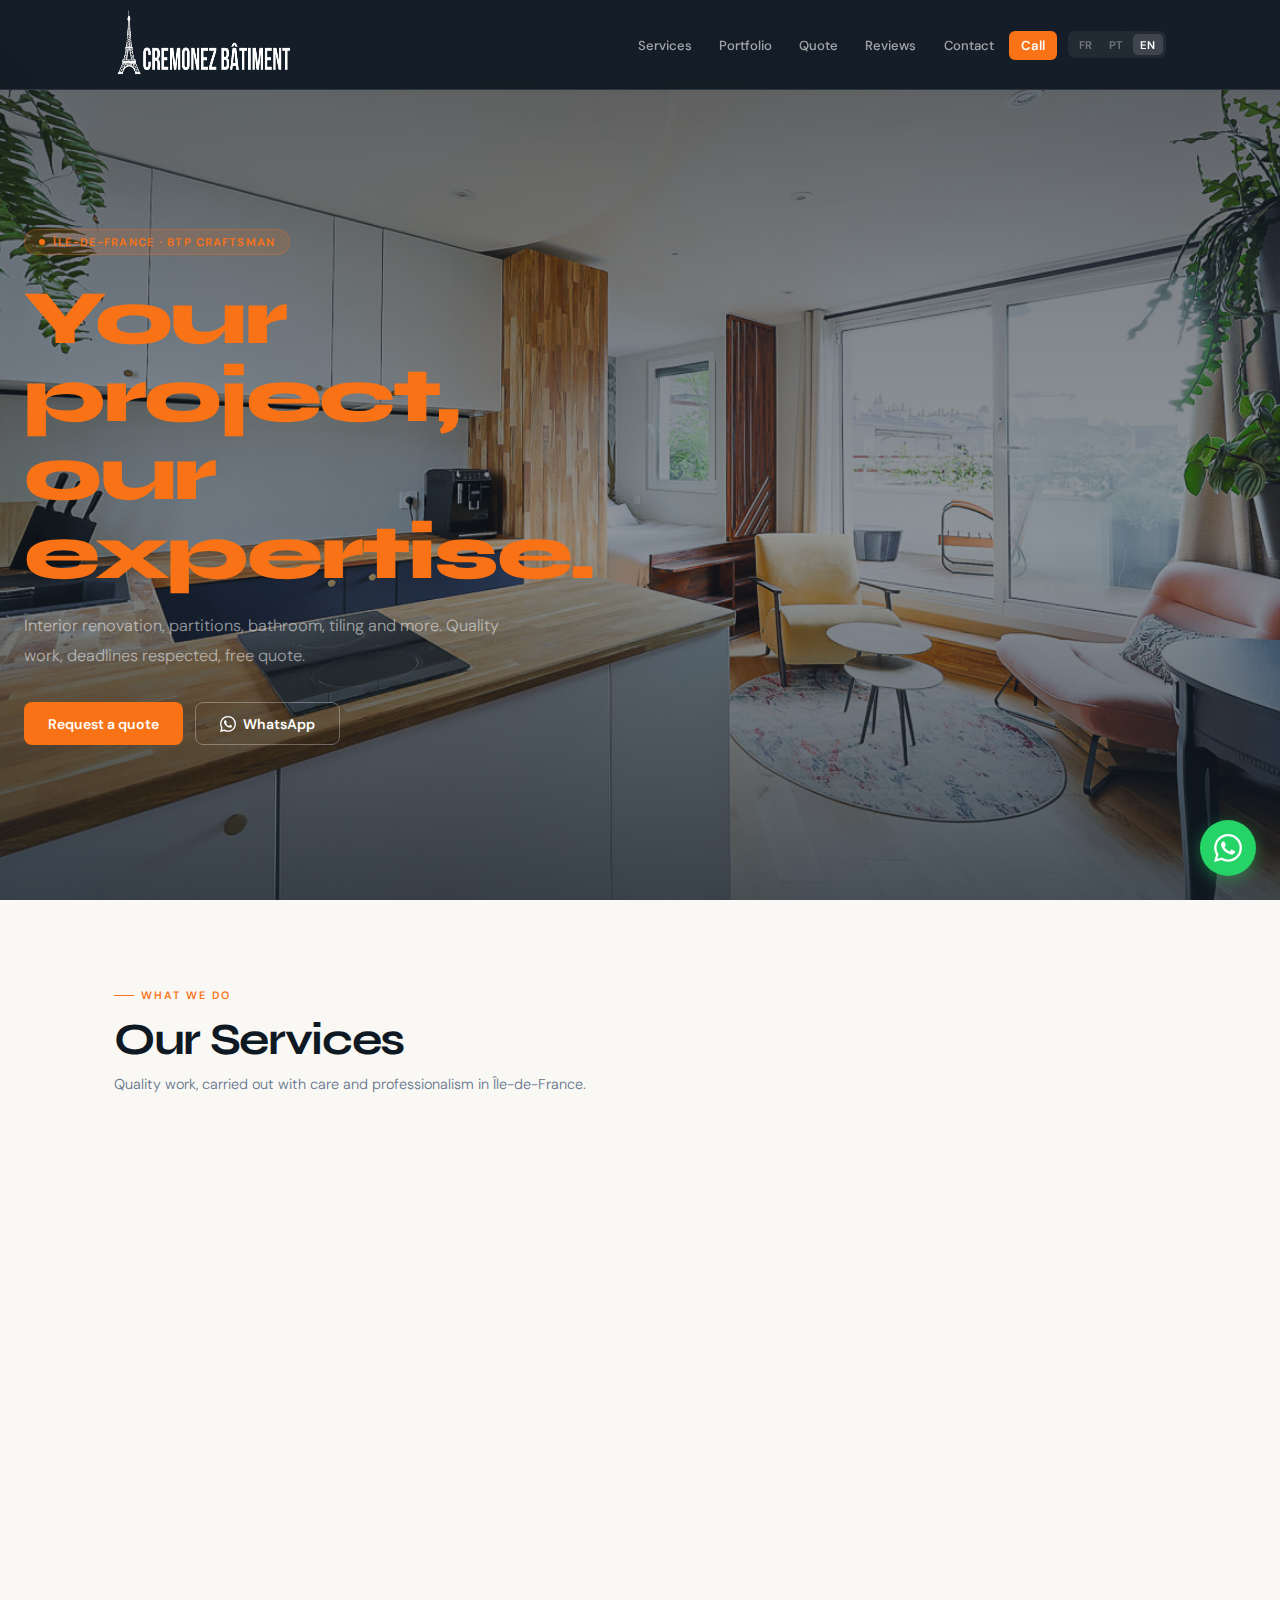
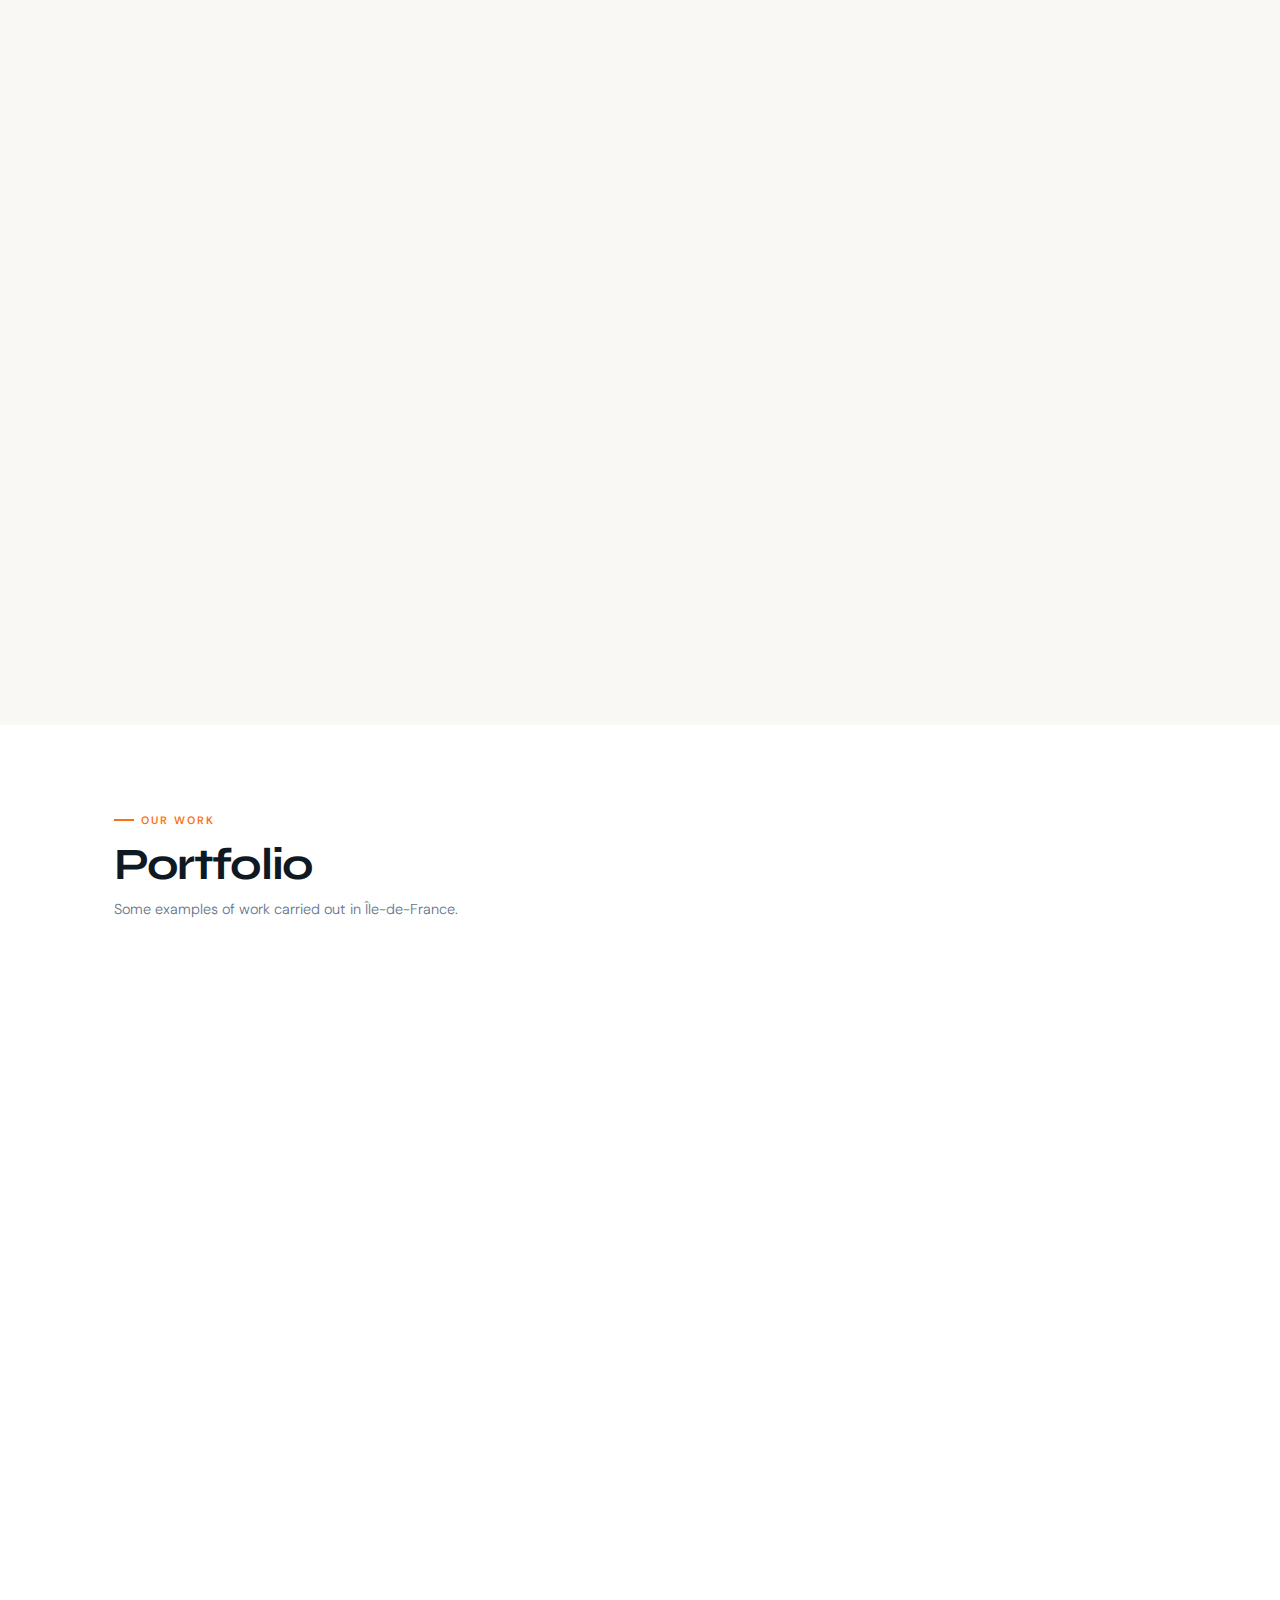
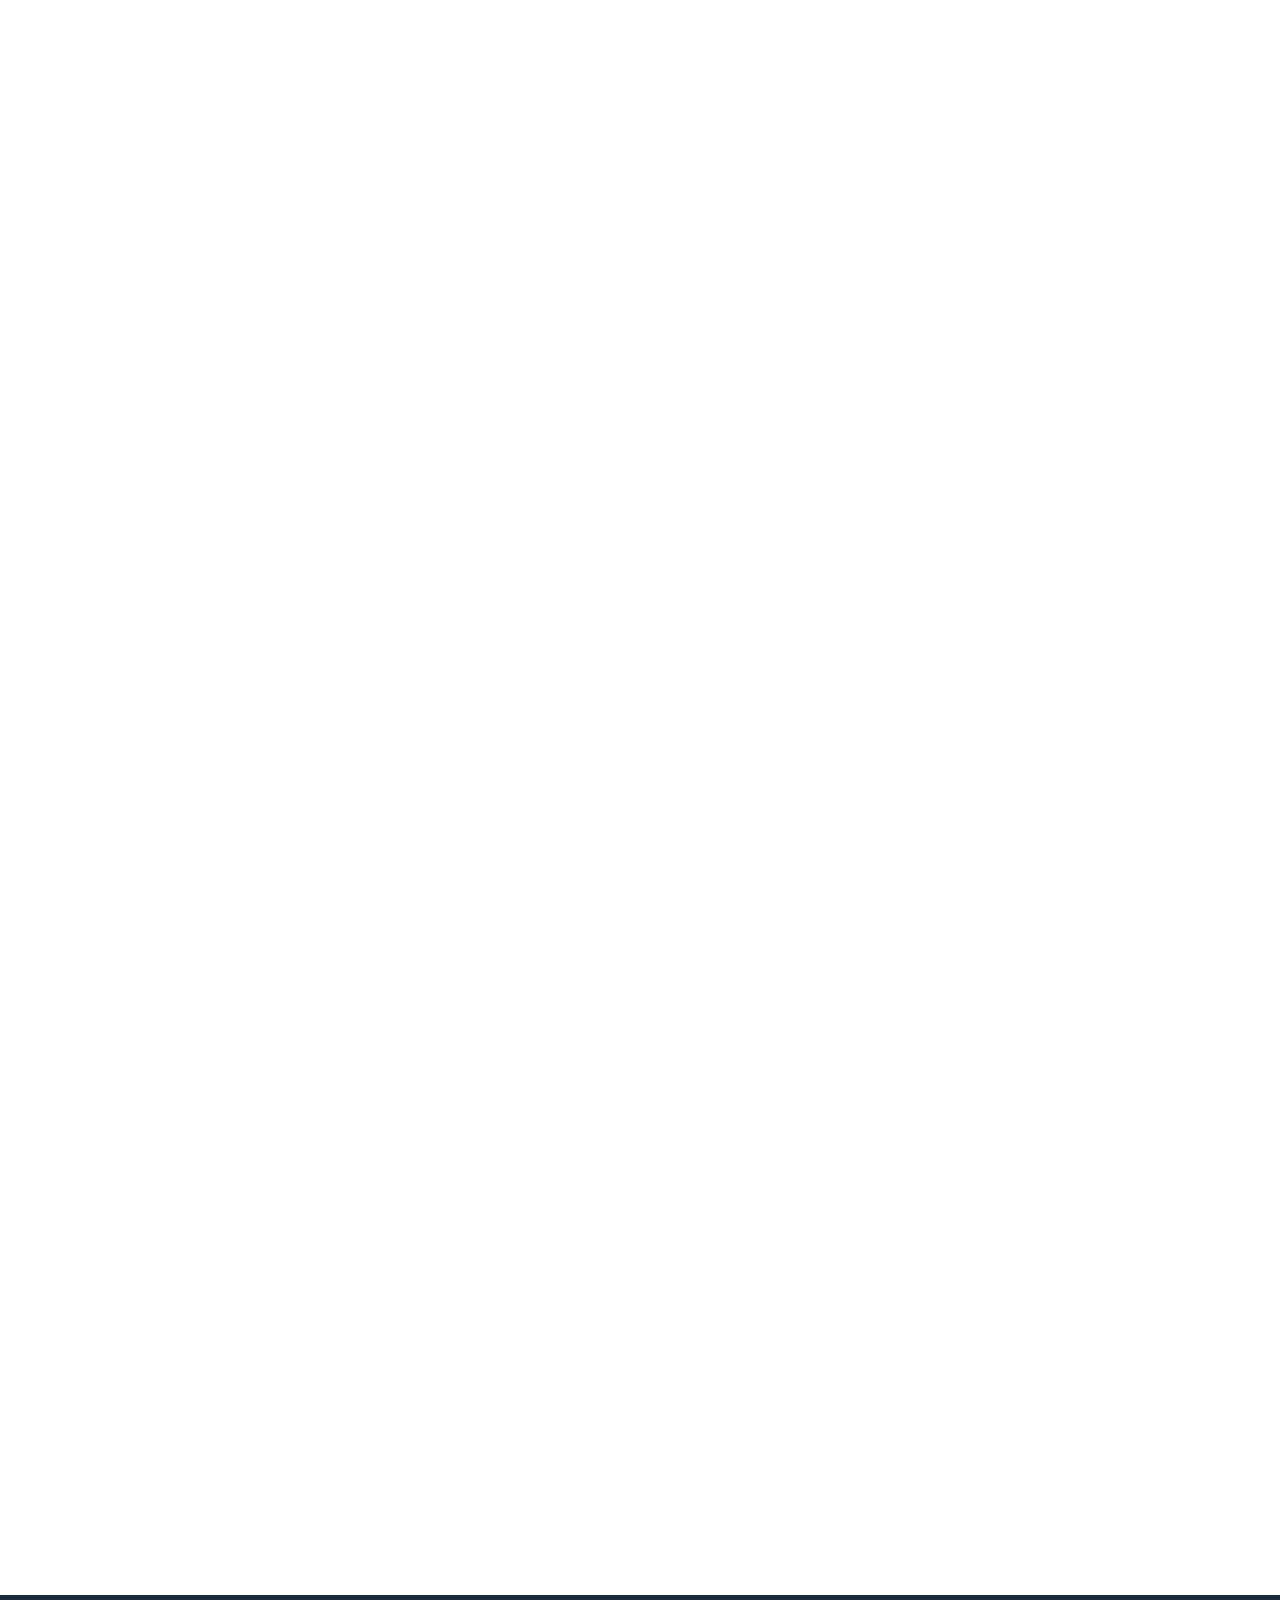
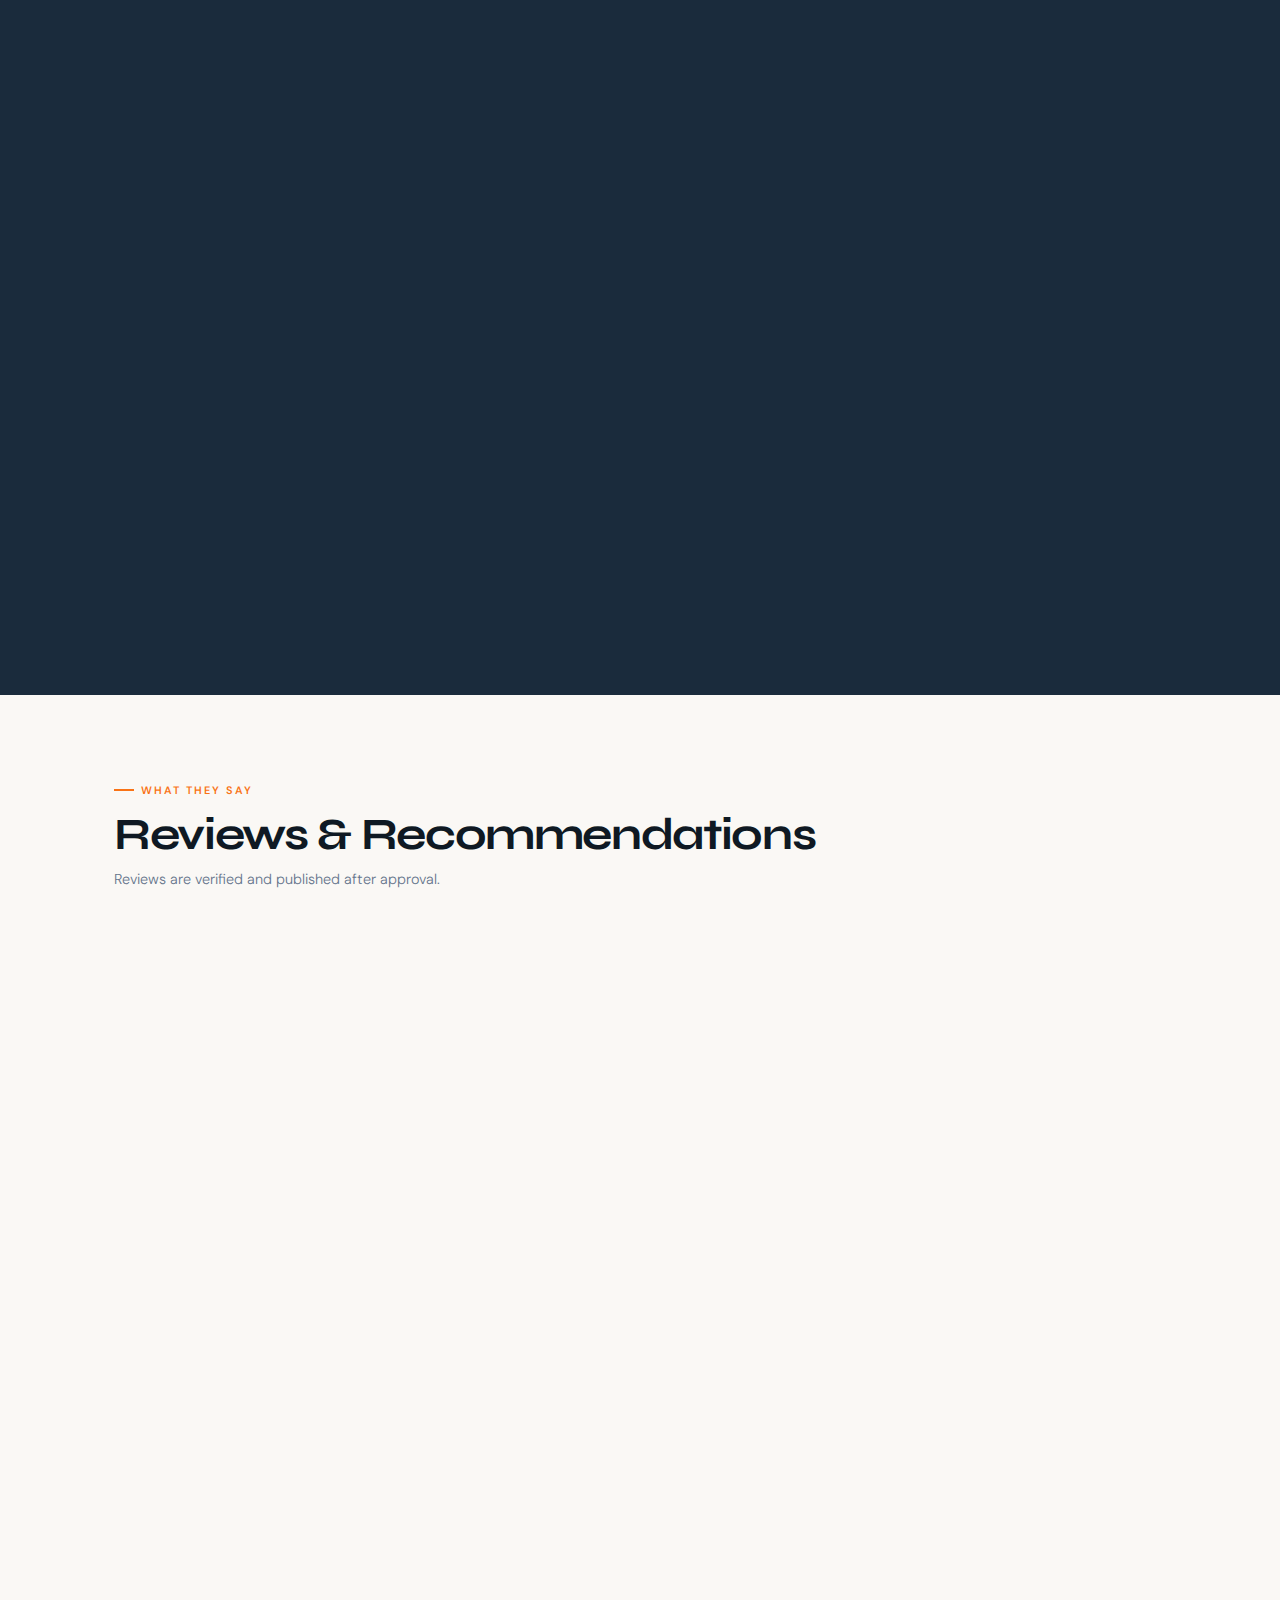
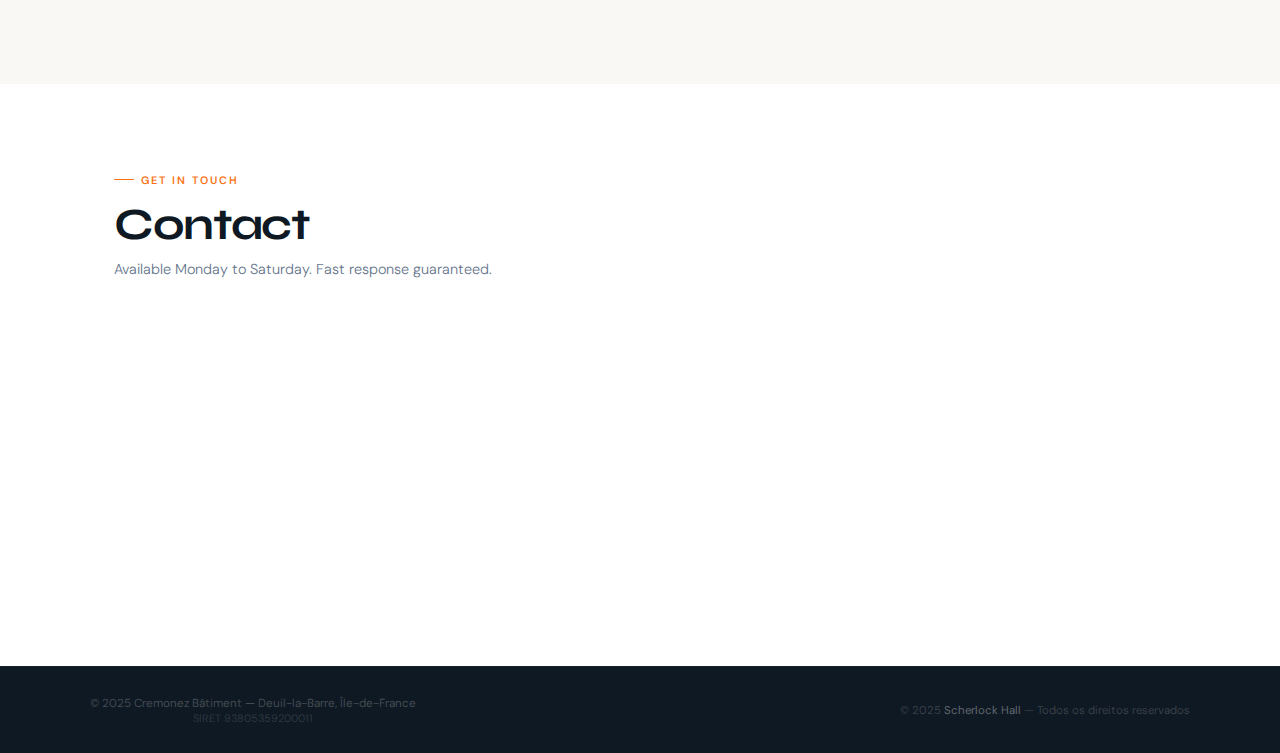
<file: Adriano_cremonez/index.html>
<!DOCTYPE html>
<html lang="fr">
<head>
<meta charset="UTF-8">
<meta name="viewport" content="width=device-width, initial-scale=1.0">
<!-- ═══ SEO ════════════════════════════════════════════════ -->
<title>Cremonez Bâtiment — Rénovation & BTP Île-de-France | Deuil-la-Barre</title>
<meta name="description" content="Artisan BTP à Deuil-la-Barre, Île-de-France. Rénovation intérieure, cloisons, salle de bain, carrelage, peinture, isolation. Devis gratuit sous 24h — Cremonez Bâtiment.">
<meta name="keywords" content="artisan BTP Île-de-France, rénovation Deuil-la-Barre, cloisons plâtre, rénovation salle de bain, pose carrelage, peinture intérieure, isolation, Val-d'Oise, 95170">
<meta name="robots" content="index, follow">
<meta name="author" content="Cremonez Bâtiment">
<link rel="canonical" href="https://cremonezbatiment.fr/">
<!-- ═══ OPEN GRAPH ══════════════════════════════════════════ -->
<meta property="og:title" content="Cremonez Bâtiment — Rénovation & BTP Île-de-France">
<meta property="og:description" content="Artisan BTP en Île-de-France. Rénovation, cloisons, salle de bain, carrelage, peinture. Devis gratuit sous 24h.">
<meta property="og:image" content="https://cremonezbatiment.fr/images/og-image.jpg">
<meta property="og:image:width" content="1200">
<meta property="og:image:height" content="630">
<meta property="og:image:alt" content="Cremonez Bâtiment — Artisan BTP Île-de-France">
<meta property="og:type" content="website">
<meta property="og:url" content="https://cremonezbatiment.fr/">
<meta property="og:locale" content="fr_FR">
<meta property="og:site_name" content="Cremonez Bâtiment">
<!-- ═══ TWITTER CARD ════════════════════════════════════════ -->
<meta name="twitter:card" content="summary_large_image">
<meta name="twitter:title" content="Cremonez Bâtiment — Rénovation & BTP Île-de-France">
<meta name="twitter:description" content="Artisan BTP en Île-de-France. Rénovation, cloisons, salle de bain, carrelage, peinture. Devis gratuit.">
<meta name="twitter:image" content="https://cremonezbatiment.fr/images/og-image.jpg">
<meta name="theme-color" content="#0f1923">
<!-- ═══ FAVICONS ════════════════════════════════════════════ -->
<link rel="apple-touch-icon" sizes="180x180" href="./apple-touch-icon.png">
<link rel="icon" type="image/png" sizes="32x32" href="./favicon-32x32.png">
<link rel="icon" type="image/png" sizes="16x16" href="./favicon-16x16.png">
<link rel="manifest" href="./site.webmanifest">
<!-- ═══ SCHEMA.ORG LocalBusiness ═══════════════════════════ -->
<script type="application/ld+json">
{
"@context": "https://schema.org",
"@type": "HomeAndConstructionBusiness",
"name": "Cremonez Bâtiment",
"description": "Artisan BTP en Île-de-France spécialisé en rénovation intérieure, cloisons, salle de bain, carrelage, peinture et isolation.",
"url": "https://cremonezbatiment.fr",
"telephone": "+33753921201",
"email": "cremonezadriano@gmail.com",
"address": {
"@type": "PostalAddress",
"streetAddress": "55 rue Haute",
"postalCode": "95170",
"addressLocality": "Deuil-la-Barre",
"addressRegion": "Île-de-France",
"addressCountry": "FR"
},
"identifier": {
"@type": "PropertyValue",
"name": "SIRET",
"value": "93805359200011"
},
"areaServed": {"@type":"State","name":"Île-de-France"},
"sameAs": ["https://www.instagram.com/cremonezadriano/"],
"openingHoursSpecification": [{
"@type": "OpeningHoursSpecification",
"dayOfWeek": ["Monday","Tuesday","Wednesday","Thursday","Friday","Saturday"],
"opens": "08:00",
"closes": "19:00"
}],
"priceRange": "€€",
"image": "https://cremonezbatiment.fr/images/og-image.jpg",
"hasMap": "https://www.google.com/maps/search/?api=1&query=55+rue+Haute+95170+Deuil-la-Barre+France"
}
</script>
<link rel="preconnect" href="https://fonts.googleapis.com">
<link href="https://fonts.googleapis.com/css2?family=Syne:wght@600;700;800&family=DM+Sans:wght@300;400;500&display=swap" rel="stylesheet">
<style>
*,*::before,*::after{margin:0;padding:0;box-sizing:border-box}
:root{
--ink:#0f1923;--navy:#1a2b3c;--orange:#f97316;--orange-d:#ea6c0a;
--cream:#faf8f5;--white:#ffffff;--muted:#64748b;
--border:rgba(0,0,0,.09);--border-w:rgba(255,255,255,.1);
--syne:'Syne',sans-serif;--dm:'DM Sans',sans-serif;
--nav-h:90px;--r:12px;
}
html{scroll-behavior:smooth}
body{font-family:var(--dm);background:var(--cream);color:var(--ink);-webkit-font-smoothing:antialiased;overflow-x:hidden}
/* NAV */
nav{position:fixed;top:0;left:0;width:100%;z-index:200;height:var(--nav-h);background:rgba(15,25,35,.93);backdrop-filter:blur(18px);border-bottom:1px solid var(--border-w);display:flex;align-items:center}
.nav-inner{max-width:1100px;margin:0 auto;padding:0 1.5rem;display:flex;align-items:center;justify-content:space-between;width:100%}
.nav-logo img{height:44px;width:auto;display:block}
.nav-links{display:flex;align-items:center;gap:.2rem;list-style:none}
.nav-links a{color:rgba(255,255,255,.6);text-decoration:none;font-size:.82rem;font-weight:500;padding:.35rem .75rem;border-radius:6px;transition:all .2s}
.nav-links a:hover{color:#fff;background:rgba(255,255,255,.07)}
.nav-cta{background:var(--orange)!important;color:#fff!important;font-weight:600!important}
.nav-cta:hover{background:var(--orange-d)!important;transform:translateY(-1px)}
.lang-toggle{display:flex;gap:2px;background:rgba(255,255,255,.06);padding:3px;border-radius:7px;margin-left:.5rem}
.lang-toggle button{border:none;background:transparent;font:600 .7rem var(--dm);color:rgba(255,255,255,.35);padding:.2rem .48rem;border-radius:5px;cursor:pointer;transition:all .2s}
.lang-toggle button.active{background:rgba(255,255,255,.13);color:#fff}
.hamburger{display:none;flex-direction:column;gap:5px;cursor:pointer;padding:6px}
.hamburger span{display:block;width:22px;height:1.5px;background:rgba(255,255,255,.75);border-radius:2px;transition:all .3s}
.hamburger.open span:nth-child(1){transform:translateY(6.5px) rotate(45deg)}
.hamburger.open span:nth-child(2){opacity:0}
.hamburger.open span:nth-child(3){transform:translateY(-6.5px) rotate(-45deg)}
.mob-menu{display:none;position:fixed;top:var(--nav-h);left:0;right:0;z-index:190;background:rgba(15,25,35,.97);backdrop-filter:blur(20px);border-bottom:1px solid var(--border-w);padding:1rem 1.5rem 1.5rem;flex-direction:column;gap:.3rem}
.mob-menu.open{display:flex}
.mob-menu a{color:rgba(255,255,255,.65);text-decoration:none;font-size:.95rem;font-weight:500;padding:.7rem .9rem;border-radius:8px;transition:all .2s}
.mob-menu a:hover{background:rgba(255,255,255,.06);color:#fff}
.mob-lang{display:flex;align-items:center;gap:.5rem;padding:.6rem .9rem;margin-top:.3rem;border-top:1px solid var(--border-w);color:rgba(255,255,255,.3);font-size:.78rem}
/* HERO */
#hero{min-height:100vh;background:linear-gradient(rgba(15,25,35,.62) 0%,rgba(15,25,35,.45) 60%,rgba(15,25,35,.75) 100%),url('images/hero.jpg') center/cover no-repeat;display:flex;align-items:center;padding:calc(var(--nav-h) + 3rem) 1.5rem 4rem;position:relative}
.hero-content{max-width:680px;animation:fadeUp .9s cubic-bezier(.2,.8,.3,1) both}
@keyframes fadeUp{from{opacity:0;transform:translateY(30px)}to{opacity:1;transform:translateY(0)}}
.hero-badge{display:inline-flex;align-items:center;gap:.5rem;background:rgba(249,115,22,.15);border:1px solid rgba(249,115,22,.3);border-radius:100px;padding:.3rem .9rem;font-size:.7rem;font-weight:600;letter-spacing:.1em;text-transform:uppercase;color:var(--orange);margin-bottom:1.5rem}
.hero-badge::before{content:'';width:6px;height:6px;border-radius:50%;background:var(--orange);animation:blink 2s ease-in-out infinite}
@keyframes blink{0%,100%{opacity:1}50%{opacity:.3}}
.hero-title{font-family:var(--syne);font-size:clamp(2.4rem,7vw,4.8rem);font-weight:800;line-height:1.02;letter-spacing:-.03em;color:#fff;margin-bottom:1.2rem}
.hero-title span{color:var(--orange)}
.hero-sub{font-size:1.02rem;font-weight:300;color:rgba(255,255,255,.55);line-height:1.8;max-width:480px;margin-bottom:2rem}
.hero-actions{display:flex;gap:.75rem;flex-wrap:wrap}
/* BUTTONS */
.btn{display:inline-flex;align-items:center;gap:7px;padding:.72rem 1.5rem;border-radius:8px;font:600 .88rem var(--dm);text-decoration:none;transition:all .22s;cursor:pointer;border:none;white-space:nowrap}
.btn-orange{background:var(--orange);color:#fff}
.btn-orange:hover{background:var(--orange-d);transform:translateY(-2px);box-shadow:0 6px 20px rgba(249,115,22,.4)}
.btn-outline-w{background:transparent;color:#fff;border:1.5px solid rgba(255,255,255,.3)}
.btn-outline-w:hover{border-color:#fff;background:rgba(255,255,255,.08);transform:translateY(-2px)}
.btn-ghost{background:transparent;color:var(--muted);border:1.5px solid var(--border)}
.btn-ghost:hover{border-color:var(--orange);color:var(--orange);transform:translateY(-2px)}
.btn-maps{background:#4285f4;color:#fff}
.btn-maps:hover{background:#3272d8;transform:translateY(-2px);box-shadow:0 6px 16px rgba(66,133,244,.35)}
.btn-waze{background:#06c4f7;color:#fff}
.btn-waze:hover{background:#04aedd;transform:translateY(-2px);box-shadow:0 6px 16px rgba(6,196,247,.35)}
.btn-sm{padding:.5rem 1rem;font-size:.8rem}
/* SECTIONS */
.section{padding:5rem 0}
.section-dark{background:var(--navy)}
.section-alt{background:#fff}
.container{max-width:1100px;margin:0 auto;padding:0 1.5rem}
.eyebrow{display:inline-flex;align-items:center;gap:.45rem;font-family:var(--dm);font-size:.68rem;font-weight:600;letter-spacing:.18em;text-transform:uppercase;color:var(--orange);margin-bottom:.8rem}
.eyebrow::before{content:'';display:block;width:20px;height:1.5px;background:var(--orange)}
.sec-title{font-family:var(--syne);font-size:clamp(1.8rem,4vw,2.8rem);font-weight:700;letter-spacing:-.03em;color:var(--ink);line-height:1.1;margin-bottom:.5rem}
.sec-title-w{color:#fff}
.sec-sub{font-size:.9rem;font-weight:300;color:var(--muted);line-height:1.8;max-width:500px;margin-bottom:2.5rem}
.sec-sub-w{color:rgba(255,255,255,.45)}
/* SERVICES */
.services-grid{display:grid;grid-template-columns:repeat(auto-fill,minmax(300px,1fr));gap:1.1rem}
.service-card{background:#fff;border:1px solid var(--border);border-radius:var(--r);overflow:hidden;transition:transform .28s cubic-bezier(.2,.8,.2,1),box-shadow .28s,border-color .28s}
.service-card:hover{transform:translateY(-5px);box-shadow:0 16px 40px rgba(0,0,0,.1);border-color:rgba(249,115,22,.25)}
.service-img{position:relative;height:200px;overflow:hidden;background:linear-gradient(135deg,#e2e8f0,#cbd5e1)}
.service-img img{width:100%;height:100%;object-fit:cover;transition:transform .4s cubic-bezier(.2,.8,.2,1);display:block}
.service-card:hover .service-img img{transform:scale(1.06)}
.service-num{position:absolute;top:12px;left:12px;background:var(--orange);color:#fff;font-family:var(--syne);font-size:.7rem;font-weight:700;padding:.2rem .55rem;border-radius:100px;letter-spacing:.05em}
.service-body{padding:1.2rem}
.service-title{font-family:var(--syne);font-size:1rem;font-weight:700;color:var(--ink);margin-bottom:.45rem;line-height:1.3}
.service-desc{font-size:.82rem;font-weight:300;color:var(--muted);line-height:1.7}
/* GALLERY */
.gallery-grid{display:grid;grid-template-columns:repeat(auto-fill,minmax(280px,1fr));gap:1rem}
.gallery-item{position:relative;border-radius:var(--r);overflow:hidden;aspect-ratio:4/3;cursor:pointer;background:#e2e8f0;transition:transform .28s cubic-bezier(.2,.8,.2,1),box-shadow .28s}
.gallery-item:hover{transform:translateY(-4px);box-shadow:0 16px 40px rgba(0,0,0,.18)}
.gallery-item img,.gallery-item video{width:100%;height:100%;object-fit:cover;display:block;transition:transform .4s cubic-bezier(.2,.8,.2,1);pointer-events:none}
.gallery-item:hover img{transform:scale(1.05)}
.gallery-overlay{position:absolute;inset:0;background:linear-gradient(to top,rgba(15,25,35,.65) 0%,transparent 55%);opacity:0;transition:opacity .3s;display:flex;align-items:flex-end;padding:1rem}
.gallery-item:hover .gallery-overlay{opacity:1}
.gallery-zoom{width:36px;height:36px;border-radius:50%;background:rgba(255,255,255,.2);backdrop-filter:blur(8px);border:1px solid rgba(255,255,255,.3);display:flex;align-items:center;justify-content:center;margin-left:auto;color:#fff;font-size:1rem}
.video-badge{position:absolute;top:10px;left:10px;background:var(--orange);color:#fff;font-size:.65rem;font-weight:700;letter-spacing:.07em;text-transform:uppercase;padding:.2rem .55rem;border-radius:100px;display:flex;align-items:center;gap:.3rem}
.video-play-icon{position:absolute;inset:0;display:flex;align-items:center;justify-content:center}
.video-play-icon svg{width:52px;height:52px;filter:drop-shadow(0 4px 12px rgba(0,0,0,.4));transition:transform .3s}
.gallery-item:hover .video-play-icon svg{transform:scale(1.1)}
/* LIGHTBOX */
.lightbox{display:none;position:fixed;inset:0;z-index:500;background:rgba(0,0,0,.94);backdrop-filter:blur(14px);align-items:center;justify-content:center}
.lightbox.open{display:flex}
.lightbox-media{max-width:90vw;max-height:85vh;border-radius:10px;object-fit:contain;box-shadow:0 30px 80px rgba(0,0,0,.6);display:block}
.lightbox-close{position:fixed;top:1.25rem;right:1.25rem;width:42px;height:42px;border-radius:50%;background:rgba(255,255,255,.1);border:1px solid rgba(255,255,255,.2);color:#fff;font-size:1.1rem;cursor:pointer;display:flex;align-items:center;justify-content:center;transition:background .2s;z-index:510}
.lightbox-close:hover{background:rgba(255,255,255,.22)}
.lightbox-nav{position:fixed;top:50%;transform:translateY(-50%);width:44px;height:44px;border-radius:50%;background:rgba(255,255,255,.1);border:1px solid rgba(255,255,255,.2);color:#fff;font-size:1.2rem;cursor:pointer;display:flex;align-items:center;justify-content:center;transition:background .2s;z-index:510}
.lightbox-nav:hover{background:rgba(255,255,255,.22)}
.lightbox-prev{left:1rem}
.lightbox-next{right:1rem}
.lightbox-counter{position:fixed;bottom:1.25rem;left:50%;transform:translateX(-50%);color:rgba(255,255,255,.4);font-size:.75rem;letter-spacing:.12em;font-family:var(--dm)}
/* DEVIS */
.devis-grid{display:grid;grid-template-columns:1fr 1fr;gap:4rem;align-items:start}
.devis-info h3{font-family:var(--syne);font-size:1.5rem;font-weight:700;color:#fff;margin-bottom:.6rem}
.devis-info p{font-size:.88rem;font-weight:300;color:rgba(255,255,255,.4);line-height:1.85;margin-bottom:1.5rem}
.devis-bullets{list-style:none;display:flex;flex-direction:column;gap:.55rem}
.devis-bullets li{display:flex;align-items:center;gap:.7rem;font-size:.85rem;color:rgba(255,255,255,.6)}
.devis-bullets li::before{content:'✓';color:var(--orange);font-weight:700;font-size:.8rem;flex-shrink:0}
.form-card{background:rgba(255,255,255,.05);border:1px solid rgba(255,255,255,.1);border-radius:var(--r);padding:2rem}
.form-row{display:grid;grid-template-columns:1fr 1fr;gap:.9rem;margin-bottom:.9rem}
.form-group{display:flex;flex-direction:column;gap:.4rem;margin-bottom:.9rem}
.form-group label{font-size:.75rem;font-weight:600;letter-spacing:.08em;text-transform:uppercase;color:rgba(255,255,255,.4)}
.form-group input,.form-group select,.form-group textarea{background:rgba(255,255,255,.07);border:1px solid rgba(255,255,255,.12);border-radius:8px;padding:.72rem .9rem;color:#fff;font:400 .88rem var(--dm);outline:none;transition:border-color .2s,background .2s;width:100%}
.form-group input::placeholder,.form-group textarea::placeholder{color:rgba(255,255,255,.2)}
.form-group input:focus,.form-group select:focus,.form-group textarea:focus{border-color:rgba(249,115,22,.5);background:rgba(255,255,255,.1)}
.form-group select option{background:var(--navy);color:#fff}
.form-group textarea{resize:vertical;min-height:100px}
.form-submit{width:100%;justify-content:center;margin-top:.5rem;font-size:.9rem;padding:.85rem}
.form-note{text-align:center;margin-top:.75rem;font-size:.73rem;color:rgba(255,255,255,.25)}
.form-success{display:none;text-align:center;padding:2rem 1rem}
.form-success .success-icon{font-size:2.5rem;margin-bottom:.75rem}
.form-success h4{font-family:var(--syne);font-size:1.15rem;font-weight:700;color:#fff;margin-bottom:.4rem}
.form-success p{font-size:.85rem;color:rgba(255,255,255,.4);line-height:1.7}
/* AVIS */
.avis-grid{display:grid;grid-template-columns:repeat(auto-fill,minmax(280px,1fr));gap:1.1rem;margin-bottom:3rem}
.avis-card{background:#fff;border:1px solid var(--border);border-radius:var(--r);padding:1.4rem;transition:transform .22s,box-shadow .22s}
.avis-card:hover{transform:translateY(-3px);box-shadow:0 10px 28px rgba(0,0,0,.08)}
.avis-stars{color:var(--orange);font-size:.9rem;margin-bottom:.6rem;letter-spacing:.05em}
.avis-text{font-size:.85rem;font-weight:300;color:var(--muted);line-height:1.75;margin-bottom:.9rem}
.avis-author{font-size:.78rem;font-weight:600;color:var(--ink)}
.avis-date{font-size:.72rem;color:var(--muted);margin-top:.15rem}
.avis-form-wrap{background:#fff;border:1px solid var(--border);border-radius:var(--r);padding:2rem;max-width:640px;margin:0 auto}
.avis-form-wrap h3{font-family:var(--syne);font-size:1.15rem;font-weight:700;color:var(--ink);margin-bottom:.3rem}
.avis-form-wrap>div>p{font-size:.82rem;color:var(--muted);margin-bottom:1.4rem;line-height:1.6}
.avis-form .form-group label{color:var(--muted)}
.avis-form .form-group input,.avis-form .form-group select,.avis-form .form-group textarea{background:#faf8f5;border:1px solid var(--border);color:var(--ink)}
.avis-form .form-group input::placeholder,.avis-form .form-group textarea::placeholder{color:#b0bec5}
.avis-form .form-group input:focus,.avis-form .form-group select:focus,.avis-form .form-group textarea:focus{border-color:rgba(249,115,22,.4);background:#fff}
.avis-form .form-group select option{background:#fff;color:var(--ink)}
.avis-submit{width:100%;justify-content:center}
.avis-notice{display:flex;align-items:flex-start;gap:.6rem;background:#fff7ed;border:1px solid rgba(249,115,22,.2);border-radius:8px;padding:.75rem 1rem;margin-top:.9rem;font-size:.76rem;color:#92400e;line-height:1.55}
.avis-notice::before{content:'ℹ️';flex-shrink:0}
.avis-success{display:none;text-align:center;padding:1.5rem}
.avis-success .success-icon{font-size:2.2rem;margin-bottom:.6rem}
.avis-success h4{font-family:var(--syne);font-size:1.05rem;font-weight:700;color:var(--ink);margin-bottom:.3rem}
.avis-success p{font-size:.82rem;color:var(--muted);line-height:1.6}
/* CONTACT */
.contact-row{display:grid;grid-template-columns:repeat(auto-fit,minmax(220px,1fr));gap:1rem;margin-top:2.5rem}
.contact-card{background:#fff;border:1px solid var(--border);border-radius:var(--r);padding:1.4rem;display:flex;align-items:flex-start;gap:1rem;text-decoration:none;color:inherit;transition:transform .22s,box-shadow .22s,border-color .22s}
.contact-card:hover{transform:translateY(-4px);box-shadow:0 10px 28px rgba(0,0,0,.08);border-color:rgba(249,115,22,.3)}
.contact-icon{width:42px;height:42px;border-radius:10px;display:flex;align-items:center;justify-content:center;flex-shrink:0;font-size:1.1rem}
.icon-wa{background:#dcfce7}.icon-ig{background:#fdf2f8}.icon-loc{background:#eff6ff}
.contact-card h4{font-size:.85rem;font-weight:600;color:var(--ink);margin-bottom:.2rem}
.contact-card p{font-size:.78rem;color:var(--muted);line-height:1.5}
.address-detail{margin-top:2rem}
.address-detail h3{font-family:var(--syne);font-size:1rem;font-weight:700;color:var(--ink);margin-bottom:.35rem}
.address-detail p{font-size:.85rem;color:var(--muted);line-height:1.7;margin-bottom:1rem}
.address-btns{display:flex;gap:.6rem;flex-wrap:wrap}
/* MODAL */
.modal-overlay{display:none;position:fixed;inset:0;z-index:400;background:rgba(0,0,0,.65);backdrop-filter:blur(6px);align-items:center;justify-content:center;padding:1.5rem}
.modal-overlay.open{display:flex}
.modal-box{background:#fff;border-radius:16px;padding:2rem;max-width:420px;width:100%;text-align:center;animation:popIn .25s cubic-bezier(.2,.8,.2,1)}
@keyframes popIn{from{transform:scale(.93);opacity:0}to{transform:scale(1);opacity:1}}
.modal-box .modal-icon{font-size:2.5rem;margin-bottom:.9rem}
.modal-box h3{font-family:var(--syne);font-size:1.25rem;font-weight:700;color:var(--ink);margin-bottom:.5rem}
.modal-box p{font-size:.87rem;color:var(--muted);line-height:1.7;margin-bottom:.9rem}
.modal-region{background:#eff6ff;border-radius:8px;padding:.6rem 1rem;font-size:.82rem;font-weight:600;color:#1d4ed8;margin-bottom:1rem;display:inline-flex;align-items:center;gap:.4rem}
.modal-addr{font-size:.82rem;color:var(--muted);margin-bottom:1.1rem;line-height:1.6}
.modal-map-btns{display:flex;gap:.6rem;justify-content:center;margin-bottom:1.1rem;flex-wrap:wrap}
.modal-close-btn{background:var(--orange);color:#fff;border:none;padding:.65rem 1.5rem;border-radius:8px;font:600 .88rem var(--dm);cursor:pointer;transition:background .2s}
.modal-close-btn:hover{background:var(--orange-d)}
/* WA FAB */
.wa-fab{position:fixed;bottom:1.5rem;right:1.5rem;z-index:300;width:56px;height:56px;border-radius:50%;background:#25d366;color:#fff;display:flex;align-items:center;justify-content:center;text-decoration:none;box-shadow:0 4px 16px rgba(37,211,102,.4);transition:transform .2s,box-shadow .2s;animation:fabIn .6s .8s both}
@keyframes fabIn{from{transform:scale(0);opacity:0}to{transform:scale(1);opacity:1}}
.wa-fab:hover{transform:scale(1.1);box-shadow:0 6px 24px rgba(37,211,102,.5)}
.wa-fab svg{width:28px;height:28px}
/* FOOTER */
footer{background:var(--ink);border-top:1px solid rgba(255,255,255,.04);padding:1.75rem 1.5rem;text-align:center}
.footer-inner{max-width:1100px;margin:0 auto;display:flex;align-items:center;justify-content:space-between;flex-wrap:wrap;gap:.8rem}
.footer-copy{font-size:.73rem;color:rgba(255,255,255,.22);font-family:var(--dm)}
.footer-siret{font-size:.68rem;color:rgba(255,255,255,.14);font-family:var(--dm)}
.footer-dev{font-size:.71rem;color:rgba(255,255,255,.18)}
.footer-dev a{color:rgba(255,255,255,.35);text-decoration:none;transition:color .2s}
.footer-dev a:hover{color:rgba(255,255,255,.7)}
/* REVEAL */
.reveal{opacity:0;transform:translateY(20px);transition:opacity .6s cubic-bezier(.2,.8,.2,1),transform .6s cubic-bezier(.2,.8,.2,1)}
.reveal.visible{opacity:1;transform:translateY(0)}
.reveal:nth-child(2){transition-delay:.07s}.reveal:nth-child(3){transition-delay:.14s}
.reveal:nth-child(4){transition-delay:.21s}.reveal:nth-child(5){transition-delay:.28s}
.reveal:nth-child(6){transition-delay:.35s}.reveal:nth-child(7){transition-delay:.42s}
.reveal:nth-child(8){transition-delay:.49s}
/* RESPONSIVE */
@media(max-width:768px){
.nav-links{display:none}.hamburger{display:flex}
.section{padding:3.5rem 0}
.services-grid,.gallery-grid{grid-template-columns:1fr}
.devis-grid{grid-template-columns:1fr;gap:2rem}
.form-row{grid-template-columns:1fr}
.hero-title{font-size:2.4rem}
.lightbox-prev{left:.4rem}.lightbox-next{right:.4rem}
}
@media(max-width:480px){
.hero-actions{flex-direction:column}
.hero-actions .btn{width:100%;justify-content:center}
.footer-inner{flex-direction:column;text-align:center}
.gallery-grid{grid-template-columns:repeat(2,1fr)}
}
</style>
</head>
<body>
<!-- NAV -->
<nav id="navbar">
<div class="nav-inner">
<a href="#"><img src="images/logo.png" alt="Cremonez Bâtiment" class="nav-logo" style="height:70px;width:auto;max-width:180px"></a>
<ul class="nav-links" id="navLinks">
<li><a href="#services" data-fr="Services" data-pt="Serviços" data-en="Services">Services</a></li>
<li><a href="#gallery" data-fr="Réalisations" data-pt="Realizações" data-en="Portfolio">Réalisations</a></li>
<li><a href="#devis" data-fr="Devis" data-pt="Orçamento" data-en="Quote">Devis</a></li>
<li><a href="#avis" data-fr="Avis" data-pt="Avaliações" data-en="Reviews">Avis</a></li>
<li><a href="#contact" data-fr="Contact" data-pt="Contato" data-en="Contact">Contact</a></li>
<li><a href="https://wa.me/33753921201" target="_blank" class="nav-cta" data-fr="Appeler" data-pt="Ligar" data-en="Call">Appeler</a></li>
<li>
<div class="lang-toggle">
<button data-lang="fr" onclick="setLang('fr')">FR</button>
<button data-lang="pt" onclick="setLang('pt')">PT</button>
<button data-lang="en" onclick="setLang('en')">EN</button>
</div>
</li>
</ul>
<div class="hamburger" id="hamburger" onclick="toggleMenu()">
<span></span><span></span><span></span>
</div>
</div>
</nav>
<!-- MOBILE MENU -->
<div class="mob-menu" id="mobMenu">
<a href="#services" onclick="closeMenu()" data-fr="Services" data-pt="Serviços" data-en="Services">Services</a>
<a href="#gallery" onclick="closeMenu()" data-fr="Réalisations" data-pt="Realizações" data-en="Portfolio">Réalisations</a>
<a href="#devis" onclick="closeMenu()" data-fr="Devis" data-pt="Orçamento" data-en="Quote">Devis</a>
<a href="#avis" onclick="closeMenu()" data-fr="Avis" data-pt="Avaliações" data-en="Reviews">Avis</a>
<a href="#contact" onclick="closeMenu()" data-fr="Contact" data-pt="Contato" data-en="Contact">Contact</a>
<a href="https://wa.me/33753921201" target="_blank" onclick="closeMenu()" data-fr="Appeler sur WhatsApp" data-pt="Ligar no WhatsApp" data-en="Call on WhatsApp">Appeler sur WhatsApp</a>
<div class="mob-lang">
<span>Langue / Idioma</span>
<div class="lang-toggle">
<button data-lang="fr" onclick="setLang('fr')">FR</button>
<button data-lang="pt" onclick="setLang('pt')">PT</button>
<button data-lang="en" onclick="setLang('en')">EN</button>
</div>
</div>
</div>
<!-- HERO -->
<section id="hero">
<div class="hero-content">
<div class="hero-badge">
<span data-fr="Île-de-France · Artisan BTP" data-pt="Île-de-France · Artesão BTP" data-en="Île-de-France · BTP Craftsman">Île-de-France · Artisan BTP</span>
</div>
<h1 class="hero-title">
<span data-fr="Vos travaux,<br>notre <span style='color:var(--orange)'>expertise.</span>" data-pt="Suas obras,<br>nossa <span style='color:var(--orange)'>expertise.</span>" data-en="Your project,<br>our <span style='color:var(--orange)'>expertise.</span>">Vos travaux,<br>notre <span style="color:var(--orange)">expertise.</span></span>
</h1>
<p class="hero-sub"
data-fr="Rénovation intérieure, cloisons, salle de bain, carrelage et bien plus. Travail soigné, délais respectés, devis gratuit."
data-pt="Renovação interior, divisórias, banheiro, cerâmica e muito mais. Trabalho cuidadoso, prazos cumpridos, orçamento gratuito."
data-en="Interior renovation, partitions, bathroom, tiling and more. Quality work, deadlines respected, free quote."
>Rénovation intérieure, cloisons, salle de bain, carrelage et bien plus. Travail soigné, délais respectés, devis gratuit.</p>
<div class="hero-actions">
<a href="#devis" class="btn btn-orange" data-fr="Demander un devis" data-pt="Pedir orçamento" data-en="Request a quote">Demander un devis</a>
<a href="https://wa.me/33753921201" target="_blank" class="btn btn-outline-w">
<svg width="16" height="16" viewBox="0 0 24 24" fill="currentColor"><path d="M17.472 14.382c-.297-.149-1.758-.867-2.03-.967-.273-.099-.471-.148-.67.15-.197.297-.767.966-.94 1.164-.173.199-.347.223-.644.075-.297-.15-1.255-.463-2.39-1.475-.883-.788-1.48-1.761-1.653-2.059-.173-.297-.018-.458.13-.606.134-.133.298-.347.446-.52.149-.174.198-.298.298-.497.099-.198.05-.371-.025-.52-.075-.149-.669-1.612-.916-2.207-.242-.579-.487-.5-.669-.51-.173-.008-.371-.01-.57-.01-.198 0-.52.074-.792.372-.272.297-1.04 1.016-1.04 2.479 0 1.462 1.065 2.875 1.213 3.074.149.198 2.096 3.2 5.077 4.487.709.306 1.262.489 1.694.625.712.227 1.36.195 1.871.118.571-.085 1.758-.719 2.006-1.413.248-.694.248-1.289.173-1.413-.074-.124-.272-.198-.57-.347m-5.421 7.403h-.004a9.87 9.87 0 01-5.031-1.378l-.361-.214-3.741.982.998-3.648-.235-.374a9.86 9.86 0 01-1.51-5.26c.001-5.45 4.436-9.884 9.888-9.884 2.64 0 5.122 1.03 6.988 2.898a9.825 9.825 0 012.893 6.994c-.003 5.45-4.437 9.884-9.885 9.884m8.413-18.297A11.815 11.815 0 0012.05 0C5.495 0 .16 5.335.157 11.892c0 2.096.547 4.142 1.588 5.945L.057 24l6.305-1.654a11.882 11.882 0 005.683 1.448h.005c6.554 0 11.89-5.335 11.893-11.893a11.821 11.821 0 00-3.48-8.413z"/></svg>
WhatsApp
</a>
</div>
</div>
</section>
<!-- SERVICES -->
<section class="section" id="services">
<div class="container">
<span class="eyebrow" data-fr="Ce que nous faisons" data-pt="O que fazemos" data-en="What we do">Ce que nous faisons</span>
<h2 class="sec-title" data-fr="Nos Services" data-pt="Nossos Serviços" data-en="Our Services">Nos Services</h2>
<p class="sec-sub" data-fr="Des travaux de qualité, réalisés avec soin et professionnalisme en Île-de-France." data-pt="Obras de qualidade, realizadas com cuidado e profissionalismo na Île-de-France." data-en="Quality work, carried out with care and professionalism in Île-de-France.">Des travaux de qualité, réalisés avec soin et professionnalisme en Île-de-France.</p>
<div class="services-grid">
<div class="service-card reveal"><div class="service-img"><img src="images/cloisons-faux-plafonds.jpg" alt="Cloisons & Faux plafonds" loading="lazy"><span class="service-num">01</span></div><div class="service-body"><h3 class="service-title" data-fr="Cloisons & Faux plafonds" data-pt="Divisórias & Teto em Placo" data-en="Partitions & False Ceilings">Cloisons & Faux plafonds</h3><p class="service-desc" data-fr="Pose et installation de cloisons en plaque de plâtre et faux plafonds pour optimiser et personnaliser vos espaces intérieurs. Finitions soignées, isolation intégrée." data-pt="Instalação de divisórias em placa de gesso e tetos falsos para otimizar e personalizar seus espaços interiores. Acabamento cuidadoso, isolamento integrado." data-en="Installation of plasterboard partitions and false ceilings to optimize and personalize your interior spaces. Careful finishes, integrated insulation.">Pose et installation de cloisons en plaque de plâtre et faux plafonds pour optimiser et personnaliser vos espaces intérieurs. Finitions soignées, isolation intégrée.</p></div></div>
<div class="service-card reveal"><div class="service-img"><img src="images/salle-de-bain.jpg" alt="Rénovation salle de bain" loading="lazy"><span class="service-num">02</span></div><div class="service-body"><h3 class="service-title" data-fr="Rénovation Salle de Bain" data-pt="Renovação Banheiro" data-en="Bathroom Renovation">Rénovation Salle de Bain</h3><p class="service-desc" data-fr="Transformation complète de votre salle de bain : plomberie, carrelage, pose de douche ou baignoire, meuble vasque. Du sol au plafond, un espace repensé selon vos envies." data-pt="Transformação completa do seu banheiro: encanamento, cerâmica, instalação de chuveiro ou banheira, armário com cuba. Do chão ao teto, um espaço redesenhado do seu jeito." data-en="Complete transformation of your bathroom: plumbing, tiling, shower or bathtub installation, vanity unit. From floor to ceiling, a space redesigned to your liking.">Transformation complète de votre salle de bain : plomberie, carrelage, pose de douche ou baignoire, meuble vasque. Du sol au plafond, un espace repensé selon vos envies.</p></div></div>
<div class="service-card reveal"><div class="service-img"><img src="images/chambre-renovation.jpg" alt="Rénovation chambre" loading="lazy"><span class="service-num">03</span></div><div class="service-body"><h3 class="service-title" data-fr="Rénovation Chambre & Pièces à Vivre" data-pt="Renovação Quarto & Cômodos" data-en="Bedroom & Living Room Renovation">Rénovation Chambre & Pièces à Vivre</h3><p class="service-desc" data-fr="Rénovation complète de chambres, salons et séjours : revêtements, peinture, aménagement et mise en valeur de chaque pièce pour un intérieur à votre image." data-pt="Renovação completa de quartos, salas de estar e salas de jantar: revestimentos, pintura, organização e valorização de cada cômodo para um interior que seja seu." data-en="Complete renovation of bedrooms, living rooms and lounges: coverings, painting, layout and enhancement of each room for an interior in your image.">Rénovation complète de chambres, salons et séjours : revêtements, peinture, aménagement et mise en valeur de chaque pièce pour un intérieur à votre image.</p></div></div>
<div class="service-card reveal"><div class="service-img"><img src="images/carrelage.jpg" alt="Pose de carrelage" loading="lazy"><span class="service-num">04</span></div><div class="service-body"><h3 class="service-title" data-fr="Pose de Carrelage" data-pt="Assentamento de Cerâmica" data-en="Tiling">Pose de Carrelage</h3><p class="service-desc" data-fr="Pose de carrelage sol et mural en intérieur : cuisine, salle de bain, couloir, terrasse. Travail précis, joints parfaits et finitions impeccables sur toutes surfaces." data-pt="Assentamento de cerâmica de chão e parede em interiores: cozinha, banheiro, corredor, terraço. Trabalho preciso, rejuntes perfeitos e acabamento impecável em todas as superfícies." data-en="Interior floor and wall tiling: kitchen, bathroom, hallway, terrace. Precise work, perfect joints and impeccable finishes on all surfaces.">Pose de carrelage sol et mural en intérieur : cuisine, salle de bain, couloir, terrasse. Travail précis, joints parfaits et finitions impeccables sur toutes surfaces.</p></div></div>
<div class="service-card reveal"><div class="service-img"><img src="images/agrandissement.jpg" alt="Extension" loading="lazy"><span class="service-num">05</span></div><div class="service-body"><h3 class="service-title" data-fr="Extension & Agrandissement" data-pt="Extensão & Aumento de Cômodos" data-en="Extension & Room Enlargement">Extension & Agrandissement</h3><p class="service-desc" data-fr="Augmentation de surface habitable par suppression de murs, création d'ouvertures ou restructuration de l'espace. Conception et réalisation pour maximiser votre logement." data-pt="Aumento da área habitável com demolição de paredes, criação de aberturas ou reestruturação do espaço. Projeto e execução para maximizar a sua moradia." data-en="Increase in living space by removing walls, creating openings or restructuring the space. Design and execution to maximize your home.">Augmentation de surface habitable par suppression de murs, création d'ouvertures ou restructuration de l'espace. Conception et réalisation pour maximiser votre logement.</p></div></div>
<div class="service-card reveal"><div class="service-img"><img src="images/renovation-complete.jpg" alt="Rénovation complète" loading="lazy"><span class="service-num">06</span></div><div class="service-body"><h3 class="service-title" data-fr="Rénovation Complète" data-pt="Reforma Completa" data-en="Full Renovation">Rénovation Complète</h3><p class="service-desc" data-fr="Prise en charge intégrale de votre projet de rénovation : coordination de tous les corps de métier, suivi de chantier et livraison clé en main. Un seul interlocuteur pour tout." data-pt="Gestão integral do seu projeto de reforma: coordenação de todas as especialidades, acompanhamento da obra e entrega com chave na mão. Um único ponto de contato para tudo." data-en="Complete management of your renovation project: coordination of all trades, site monitoring and turnkey delivery. A single point of contact for everything.">Prise en charge intégrale de votre projet de rénovation : coordination de tous les corps de métier, suivi de chantier et livraison clé en main. Un seul interlocuteur pour tout.</p></div></div>
<div class="service-card reveal"><div class="service-img"><img src="images/peinture.jpg" alt="Peinture intérieure" loading="lazy"><span class="service-num">07</span></div><div class="service-body"><h3 class="service-title" data-fr="Peinture Intérieure" data-pt="Pintura Interior" data-en="Interior Painting">Peinture Intérieure</h3><p class="service-desc" data-fr="Application de peinture intérieure sur murs et plafonds avec préparation soignée des surfaces : rebouchage, ponçage, sous-couche. Résultat propre et durable." data-pt="Aplicação de tinta interior em paredes e tetos com preparação cuidadosa das superfícies: massa corrida, lixamento, fundo. Resultado limpo e duradouro." data-en="Application of interior paint on walls and ceilings with careful surface preparation: filling, sanding, primer. Clean and lasting result.">Application de peinture intérieure sur murs et plafonds avec préparation soignée des surfaces : rebouchage, ponçage, sous-couche. Résultat propre et durable.</p></div></div>
<div class="service-card reveal"><div class="service-img"><img src="images/isolation.jpg" alt="Isolation" loading="lazy"><span class="service-num">08</span></div><div class="service-body"><h3 class="service-title" data-fr="Isolation Thermique & Phonique" data-pt="Isolamento Térmico & Acústico" data-en="Thermal & Sound Insulation">Isolation Thermique & Phonique</h3><p class="service-desc" data-fr="Pose d'isolants thermiques et phoniques en murs, plafonds et cloisons. Réduction des pertes de chaleur, amélioration du confort et économies d'énergie à la clé." data-pt="Instalação de isolantes térmicos e acústicos em paredes, tetos e divisórias. Redução das perdas de calor, melhoria do conforto e economia de energia." data-en="Installation of thermal and acoustic insulation in walls, ceilings and partitions. Reduction of heat loss, improved comfort and energy savings.">Pose d'isolants thermiques et phoniques en murs, plafonds et cloisons. Réduction des pertes de chaleur, amélioration du confort et économies d'énergie à la clé.</p></div></div>
</div>
</div>
</section>
<!-- GALLERY -->
<section class="section section-alt" id="gallery">
<div class="container">
<span class="eyebrow" data-fr="Nos chantiers" data-pt="Nossas obras" data-en="Our work">Nos chantiers</span>
<h2 class="sec-title" data-fr="Réalisations" data-pt="Realizações" data-en="Portfolio">Réalisations</h2>
<p class="sec-sub" data-fr="Quelques exemples de travaux réalisés en Île-de-France." data-pt="Alguns exemplos de obras realizadas na Île-de-France." data-en="Some examples of work carried out in Île-de-France.">Quelques exemples de travaux réalisés en Île-de-France.</p>
<div class="gallery-grid" id="galleryGrid">
<div class="gallery-item reveal" onclick="openLightbox(0)"><img src="images/gallery/image-1.jpeg" alt="Réalisation 1" loading="lazy"><div class="gallery-overlay"><div class="gallery-zoom">⤢</div></div></div>
<div class="gallery-item reveal" onclick="openLightbox(1)"><img src="images/gallery/image-2.jpeg" alt="Réalisation 2" loading="lazy"><div class="gallery-overlay"><div class="gallery-zoom">⤢</div></div></div>
<div class="gallery-item reveal" onclick="openLightbox(2)"><img src="images/gallery/image-3.jpeg" alt="Réalisation 3" loading="lazy"><div class="gallery-overlay"><div class="gallery-zoom">⤢</div></div></div>
<div class="gallery-item reveal" onclick="openLightbox(3)"><img src="images/gallery/image-4.jpeg" alt="Réalisation 4" loading="lazy"><div class="gallery-overlay"><div class="gallery-zoom">⤢</div></div></div>
<div class="gallery-item reveal" onclick="openLightbox(4)"><img src="images/gallery/image-5.jpeg" alt="Réalisation 5" loading="lazy"><div class="gallery-overlay"><div class="gallery-zoom">⤢</div></div></div>
<div class="gallery-item reveal" onclick="openLightbox(5)"><img src="images/gallery/image-6.jpeg" alt="Réalisation 6" loading="lazy"><div class="gallery-overlay"><div class="gallery-zoom">⤢</div></div></div>
<div class="gallery-item reveal" onclick="openLightbox(6)"><img src="images/gallery/image-7.jpeg" alt="Réalisation 7" loading="lazy"><div class="gallery-overlay"><div class="gallery-zoom">⤢</div></div></div>
<div class="gallery-item reveal" onclick="openLightbox(7)"><img src="images/gallery/image-8.jpeg" alt="Réalisation 8" loading="lazy"><div class="gallery-overlay"><div class="gallery-zoom">⤢</div></div></div>
<div class="gallery-item reveal" onclick="openLightbox(8)"><img src="images/gallery/image-9.jpeg" alt="Réalisation 9" loading="lazy"><div class="gallery-overlay"><div class="gallery-zoom">⤢</div></div></div>
<div class="gallery-item reveal" onclick="openLightbox(9)"><img src="images/gallery/image-10.jpeg" alt="Réalisation 10" loading="lazy"><div class="gallery-overlay"><div class="gallery-zoom">⤢</div></div></div>
<div class="gallery-item reveal" onclick="openLightbox(10)"><img src="images/gallery/image-11.jpeg" alt="Réalisation 11" loading="lazy"><div class="gallery-overlay"><div class="gallery-zoom">⤢</div></div></div>
<div class="gallery-item reveal" onclick="openLightbox(11)"><img src="images/gallery/image-12.jpeg" alt="Réalisation 12" loading="lazy"><div class="gallery-overlay"><div class="gallery-zoom">⤢</div></div></div>
<div class="gallery-item reveal" onclick="openLightbox(12)"><img src="images/gallery/image-13.jpeg" alt="Réalisation 13" loading="lazy"><div class="gallery-overlay"><div class="gallery-zoom">⤢</div></div></div>
<div class="gallery-item reveal" onclick="openLightbox(13)"><img src="images/gallery/image-14.jpeg" alt="Réalisation 14" loading="lazy"><div class="gallery-overlay"><div class="gallery-zoom">⤢</div></div></div>
<div class="gallery-item reveal" onclick="openLightbox(14)"><img src="images/gallery/image-15.jpeg" alt="Réalisation 15" loading="lazy"><div class="gallery-overlay"><div class="gallery-zoom">⤢</div></div></div>
<div class="gallery-item reveal" onclick="openLightbox(15)"><img src="images/gallery/image-16.jpeg" alt="Réalisation 16" loading="lazy"><div class="gallery-overlay"><div class="gallery-zoom">⤢</div></div></div>
<div class="gallery-item reveal" onclick="openLightbox(16)"><img src="images/gallery/image-17.jpeg" alt="Réalisation 17" loading="lazy"><div class="gallery-overlay"><div class="gallery-zoom">⤢</div></div></div>
<div class="gallery-item reveal" onclick="openLightbox(17)"><img src="images/gallery/image-18.jpeg" alt="Réalisation 18" loading="lazy"><div class="gallery-overlay"><div class="gallery-zoom">⤢</div></div></div>
<div class="gallery-item reveal" onclick="openLightbox(18)"><img src="images/gallery/image-19.jpeg" alt="Réalisation 19" loading="lazy"><div class="gallery-overlay"><div class="gallery-zoom">⤢</div></div></div>
<div class="gallery-item reveal" onclick="openLightbox(19)"><img src="images/gallery/image-20.jpeg" alt="Réalisation 20" loading="lazy"><div class="gallery-overlay"><div class="gallery-zoom">⤢</div></div></div>
<div class="gallery-item reveal" onclick="openLightbox(20)"><img src="images/gallery/image-21.jpeg" alt="Réalisation 21" loading="lazy"><div class="gallery-overlay"><div class="gallery-zoom">⤢</div></div></div>
<div class="gallery-item reveal" onclick="openLightbox(21)"><img src="images/gallery/image-22.jpeg" alt="Réalisation 22" loading="lazy"><div class="gallery-overlay"><div class="gallery-zoom">⤢</div></div></div>
<div class="gallery-item reveal" onclick="openLightbox(22)"><img src="images/gallery/image-23.jpeg" alt="Réalisation 23" loading="lazy"><div class="gallery-overlay"><div class="gallery-zoom">⤢</div></div></div>
<!-- VIDEO -->
<div class="gallery-item reveal" onclick="openLightbox(23)">
<video src="images/gallery/video-1.mp4" muted playsinline preload="metadata"></video>
<span class="video-badge" data-fr="Vidéo" data-pt="Vídeo" data-en="Video">Vidéo</span>
<div class="video-play-icon">
<svg viewBox="0 0 80 80" fill="none" xmlns="http://www.w3.org/2000/svg">
<circle cx="40" cy="40" r="38" fill="rgba(0,0,0,0.45)" stroke="rgba(255,255,255,0.6)" stroke-width="1.5"/>
<polygon points="33,25 58,40 33,55" fill="white"/>
</svg>
</div>
<div class="gallery-overlay"><div class="gallery-zoom">▶</div></div>
</div>
</div>
</div>
</section>
<!-- DEVIS -->
<section class="section section-dark" id="devis">
<div class="container">
<div class="devis-grid">
<div class="devis-info reveal">
<span class="eyebrow" data-fr="Gratuit & sans engagement" data-pt="Gratuito & sem compromisso" data-en="Free & no obligation">Gratuit & sans engagement</span>
<h2 class="sec-title sec-title-w" data-fr="Demandez votre devis" data-pt="Peça seu orçamento" data-en="Request your quote">Demandez votre devis</h2>
<p class="sec-sub sec-sub-w" data-fr="Décrivez votre projet et nous vous répondons rapidement avec une estimation claire et détaillée." data-pt="Descreva seu projeto e respondemos rapidamente com uma estimativa clara e detalhada." data-en="Describe your project and we will get back to you quickly with a clear and detailed estimate.">Décrivez votre projet et nous vous répondons rapidement avec une estimation claire et détaillée.</p>
<ul class="devis-bullets">
<li data-fr="Réponse sous 24h" data-pt="Resposta em 24h" data-en="Response within 24h">Réponse sous 24h</li>
<li data-fr="Déplacement gratuit en Île-de-France" data-pt="Deslocamento gratuito na Île-de-France" data-en="Free travel in Île-de-France">Déplacement gratuit en Île-de-France</li>
<li data-fr="Devis détaillé sans surprise" data-pt="Orçamento detalhado sem surpresas" data-en="Detailed quote without surprises">Devis détaillé sans surprise</li>
<li data-fr="Artisan qualifié & assuré" data-pt="Artesão qualificado & segurado" data-en="Qualified & insured craftsman">Artisan qualifié & assuré</li>
</ul>
</div>
<div class="reveal">
<div class="form-card" id="formCard">
<div class="form-row">
<div class="form-group"><label data-fr="Prénom" data-pt="Nome" data-en="First name">Prénom</label><input type="text" id="fname" placeholder="Jean" autocomplete="given-name"></div>
<div class="form-group"><label data-fr="Nom" data-pt="Sobrenome" data-en="Last name">Nom</label><input type="text" id="lname" placeholder="Dupont" autocomplete="family-name"></div>
</div>
<div class="form-group"><label data-fr="Téléphone / WhatsApp" data-pt="Telefone / WhatsApp" data-en="Phone / WhatsApp">Téléphone / WhatsApp</label><input type="tel" id="phone" placeholder="+33 6 00 00 00 00" autocomplete="tel"></div>
<div class="form-group">
<label data-fr="Type de travaux" data-pt="Tipo de obra" data-en="Type of work">Type de travaux</label>
<select id="service">
<option value="" data-fr="Choisir un service..." data-pt="Escolher um serviço..." data-en="Choose a service...">Choisir un service...</option>
<option value="cloisons" data-fr="Cloisons & Faux plafonds" data-pt="Divisórias & Teto em Placo" data-en="Partitions & False Ceilings">Cloisons & Faux plafonds</option>
<option value="sdb" data-fr="Rénovation Salle de Bain" data-pt="Renovação Banheiro" data-en="Bathroom Renovation">Rénovation Salle de Bain</option>
<option value="chambre" data-fr="Rénovation Chambre & Pièces" data-pt="Renovação Quarto & Cômodos" data-en="Bedroom & Living Room">Rénovation Chambre & Pièces</option>
<option value="carrelage" data-fr="Pose de Carrelage" data-pt="Assentamento de Cerâmica" data-en="Tiling">Pose de Carrelage</option>
<option value="extension" data-fr="Extension & Agrandissement" data-pt="Extensão & Aumento" data-en="Extension & Enlargement">Extension & Agrandissement</option>
<option value="renovation" data-fr="Rénovation Complète" data-pt="Reforma Completa" data-en="Full Renovation">Rénovation Complète</option>
<option value="peinture" data-fr="Peinture Intérieure" data-pt="Pintura Interior" data-en="Interior Painting">Peinture Intérieure</option>
<option value="isolation" data-fr="Isolation" data-pt="Isolamento" data-en="Insulation">Isolation</option>
</select>
</div>
<div class="form-group"><label data-fr="Description du projet" data-pt="Descrição do projeto" data-en="Project description">Description du projet</label><textarea id="message" placeholder="Décrivez votre projet, superficie approximative, délai souhaité..."></textarea></div>
<button class="btn btn-orange form-submit" onclick="sendDevis()" data-fr="Envoyer la demande" data-pt="Enviar pedido" data-en="Send request">Envoyer la demande</button>
<p class="form-note" data-fr="Nous ne partageons jamais vos données." data-pt="Nunca compartilhamos seus dados." data-en="We never share your data.">Nous ne partageons jamais vos données.</p>
</div>
<div class="form-success" id="formSuccess">
<div class="success-icon">✅</div>
<h4 data-fr="Demande envoyée !" data-pt="Pedido enviado!" data-en="Request sent!">Demande envoyée !</h4>
<p data-fr="Nous vous contacterons dans les 24h. Vous pouvez aussi nous écrire directement sur WhatsApp." data-pt="Entraremos em contato em até 24h. Você também pode nos escrever diretamente no WhatsApp." data-en="We will contact you within 24h. You can also write to us directly on WhatsApp.">Nous vous contacterons dans les 24h. Vous pouvez aussi nous écrire directement sur WhatsApp.</p>
</div>
</div>
</div>
</div>
</section>
<!-- AVIS -->
<section class="section" id="avis">
<div class="container">
<span class="eyebrow" data-fr="Ce qu'ils disent" data-pt="O que dizem" data-en="What they say">Ce qu'ils disent</span>
<h2 class="sec-title" data-fr="Avis & Recommandations" data-pt="Avaliações & Recomendações" data-en="Reviews & Recommendations">Avis & Recommandations</h2>
<p class="sec-sub" data-fr="Les avis sont vérifiés et publiés après validation." data-pt="As avaliações são verificadas e publicadas após aprovação." data-en="Reviews are verified and published after approval.">Les avis sont vérifiés et publiés après validation.</p>
<!-- AVIS APPROUVÉS — copier ce bloc pour chaque avis validé par Adriano -->
<div class="avis-grid" id="avisGrid">
<!--
<div class="avis-card reveal">
<div class="avis-stars">★★★★★</div>
<p class="avis-text">Excellent travail, très professionnel et ponctuel. Je recommande vivement.</p>
<div class="avis-author">Marie D.</div>
<div class="avis-date">Deuil-la-Barre · 2025</div>
</div>
-->
</div>
<!-- FORMULAIRE DE DÉPÔT D'AVIS -->
<div class="avis-form-wrap reveal">
<div id="avisFormBody">
<h3 data-fr="Laisser un avis" data-pt="Deixar uma avaliação" data-en="Leave a review">Laisser un avis</h3>
<p data-fr="Votre avis sera examiné avant publication. Merci de renseigner vos coordonnées pour garantir l'authenticité." data-pt="Sua avaliação será analisada antes da publicação. Por favor, preencha seus dados para garantir a autenticidade." data-en="Your review will be reviewed before publication. Please fill in your details to ensure authenticity.">Votre avis sera examiné avant publication. Merci de renseigner vos coordonnées pour garantir l'authenticité.</p>
<form class="avis-form" action="https://formspree.io/f/xgonegdq" method="POST" onsubmit="handleAvis(event)">
<input type="hidden" name="_subject" value="Nouvel avis — Cremonez Bâtiment">
<input type="hidden" name="_source" value="avis-site">
<div class="form-row">
<div class="form-group"><label data-fr="Prénom & Nom *" data-pt="Nome & Sobrenome *" data-en="Full name *">Prénom & Nom *</label><input type="text" name="nom" placeholder="Jean Dupont" required autocomplete="name"></div>
<div class="form-group">
<label data-fr="Note *" data-pt="Nota *" data-en="Rating *">Note *</label>
<select name="note" required>
<option value="" data-fr="Choisir..." data-pt="Escolher..." data-en="Choose...">Choisir...</option>
<option value="★★★★★">★★★★★ — Excellent</option>
<option value="★★★★">★★★★ — Très bien</option>
<option value="★★★">★★★ — Bien</option>
<option value="★★">★★ — Passable</option>
<option value="★">★ — Insuffisant</option>
</select>
</div>
</div>
<div class="form-row">
<div class="form-group"><label data-fr="Email * (non publié)" data-pt="Email * (não publicado)" data-en="Email * (not published)">Email * (non publié)</label><input type="email" name="email" placeholder="jean@email.com" required autocomplete="email"></div>
<div class="form-group"><label data-fr="Téléphone * (non publié)" data-pt="Telefone * (não publicado)" data-en="Phone * (not published)">Téléphone * (non publié)</label><input type="tel" name="telephone" placeholder="+33 6 00 00 00 00" required autocomplete="tel"></div>
</div>
<div class="form-group"><label data-fr="Votre avis *" data-pt="Sua avaliação *" data-en="Your review *">Votre avis *</label><textarea name="message" placeholder="Décrivez votre expérience avec Cremonez Bâtiment..." required style="min-height:120px"></textarea></div>
<button type="submit" class="btn btn-orange avis-submit" data-fr="Envoyer mon avis" data-pt="Enviar minha avaliação" data-en="Submit my review">Envoyer mon avis</button>
<div class="avis-notice" data-fr="Votre email et téléphone sont utilisés uniquement pour vérifier l'authenticité de votre avis. Ils ne seront jamais publiés ni partagés." data-pt="Seu email e telefone são usados apenas para verificar a autenticidade da sua avaliação. Nunca serão publicados nem compartilhados." data-en="Your email and phone are used only to verify the authenticity of your review. They will never be published or shared.">Votre email et téléphone sont utilisés uniquement pour vérifier l'authenticité de votre avis. Ils ne seront jamais publiés ni partagés.</div>
</form>
</div>
<div class="avis-success" id="avisSuccess">
<div class="success-icon">🙏</div>
<h4 data-fr="Merci pour votre avis !" data-pt="Obrigado pela sua avaliação!" data-en="Thank you for your review!">Merci pour votre avis !</h4>
<p data-fr="Il sera examiné et publié après validation. Nous apprécions votre confiance." data-pt="Ele será analisado e publicado após aprovação. Agradecemos sua confiança." data-en="It will be reviewed and published after approval. We appreciate your trust.">Il sera examiné et publié après validation. Nous apprécions votre confiance.</p>
</div>
</div>
</div>
</section>
<!-- CONTACT -->
<section class="section section-alt" id="contact">
<div class="container">
<span class="eyebrow" data-fr="Nous joindre" data-pt="Nos contate" data-en="Get in touch">Nous joindre</span>
<h2 class="sec-title" data-fr="Contact" data-pt="Contato" data-en="Contact">Contact</h2>
<p class="sec-sub" data-fr="Disponible du lundi au samedi. Réponse rapide garantie." data-pt="Disponível de segunda a sábado. Resposta rápida garantida." data-en="Available Monday to Saturday. Fast response guaranteed.">Disponible du lundi au samedi. Réponse rapide garantie.</p>
<div class="contact-row">
<a href="https://wa.me/33753921201" target="_blank" class="contact-card reveal">
<div class="contact-icon icon-wa"><svg width="22" height="22" viewBox="0 0 24 24" fill="#16a34a"><path d="M17.472 14.382c-.297-.149-1.758-.867-2.03-.967-.273-.099-.471-.148-.67.15-.197.297-.767.966-.94 1.164-.173.199-.347.223-.644.075-.297-.15-1.255-.463-2.39-1.475-.883-.788-1.48-1.761-1.653-2.059-.173-.297-.018-.458.13-.606.134-.133.298-.347.446-.52.149-.174.198-.298.298-.497.099-.198.05-.371-.025-.52-.075-.149-.669-1.612-.916-2.207-.242-.579-.487-.5-.669-.51-.173-.008-.371-.01-.57-.01-.198 0-.52.074-.792.372-.272.297-1.04 1.016-1.04 2.479 0 1.462 1.065 2.875 1.213 3.074.149.198 2.096 3.2 5.077 4.487.709.306 1.262.489 1.694.625.712.227 1.36.195 1.871.118.571-.085 1.758-.719 2.006-1.413.248-.694.248-1.289.173-1.413-.074-.124-.272-.198-.57-.347m-5.421 7.403h-.004a9.87 9.87 0 01-5.031-1.378l-.361-.214-3.741.982.998-3.648-.235-.374a9.86 9.86 0 01-1.51-5.26c.001-5.45 4.436-9.884 9.888-9.884 2.64 0 5.122 1.03 6.988 2.898a9.825 9.825 0 012.893 6.994c-.003 5.45-4.437 9.884-9.885 9.884m8.413-18.297A11.815 11.815 0 0012.05 0C5.495 0 .16 5.335.157 11.892c0 2.096.547 4.142 1.588 5.945L.057 24l6.305-1.654a11.882 11.882 0 005.683 1.448h.005c6.554 0 11.89-5.335 11.893-11.893a11.821 11.821 0 00-3.48-8.413z"/></svg></div>
<div><h4>WhatsApp</h4><p>+33 7 53 92 12 01</p></div>
</a>
<a href="https://www.instagram.com/cremonezadriano/" target="_blank" class="contact-card reveal">
<div class="contact-icon icon-ig"><svg width="22" height="22" viewBox="0 0 24 24" fill="#9d174d"><path d="M12 2.163c3.204 0 3.584.012 4.85.07 3.252.148 4.771 1.691 4.919 4.919.058 1.265.069 1.645.069 4.849 0 3.205-.012 3.584-.069 4.849-.149 3.225-1.664 4.771-4.919 4.919-1.266.058-1.644.07-4.85.07-3.204 0-3.584-.012-4.849-.07-3.26-.149-4.771-1.699-4.919-4.92-.058-1.265-.07-1.644-.07-4.849 0-3.204.013-3.583.07-4.849.149-3.227 1.664-4.771 4.919-4.919 1.266-.057 1.645-.069 4.849-.069zm0-2.163c-3.259 0-3.667.014-4.947.072-4.358.2-6.78 2.618-6.98 6.98-.059 1.281-.073 1.689-.073 4.948 0 3.259.014 3.668.072 4.948.2 4.358 2.618 6.78 6.98 6.98 1.281.058 1.689.072 4.948.072 3.259 0 3.668-.014 4.948-.072 4.354-.2 6.782-2.618 6.979-6.98.059-1.28.073-1.689.073-4.948 0-3.259-.014-3.667-.072-4.947-.196-4.354-2.617-6.78-6.979-6.98-1.281-.059-1.69-.073-4.949-.073zm0 5.838a6.162 6.162 0 100 12.324 6.162 6.162 0 000-12.324zM12 16a4 4 0 110-8 4 4 0 010 8zm6.406-11.845a1.44 1.44 0 100 2.881 1.44 1.44 0 000-2.881z"/></svg></div>
<div><h4>Instagram</h4><p>@cremonezadriano</p></div>
</a>
<div class="contact-card reveal" onclick="openLocModal()" style="cursor:pointer">
<div class="contact-icon icon-loc"><svg width="22" height="22" viewBox="0 0 24 24" fill="none" stroke="#1d4ed8" stroke-width="2" stroke-linecap="round" stroke-linejoin="round"><path d="M21 10c0 7-9 13-9 13s-9-6-9-13a9 9 0 0118 0z"/><circle cx="12" cy="10" r="3"/></svg></div>
<div>
<h4 data-fr="Zone d'intervention" data-pt="Área de atuação" data-en="Service area">Zone d'intervention</h4>
<p data-fr="Île-de-France — voir détails" data-pt="Île-de-France — ver detalhes" data-en="Île-de-France — see details">Île-de-France — voir détails</p>
</div>
</div>
</div>
<!-- ADDRESS + MAPS -->
<div class="address-detail reveal">
<h3 data-fr="Notre adresse" data-pt="Nosso endereço" data-en="Our address">Notre adresse</h3>
<p>55 rue Haute<br>95170 Deuil-la-Barre, France<br>
<span style="font-size:.75rem;color:#94a3b8">SIRET : 93805359200011</span>
</p>
<div class="address-btns">
<a href="https://www.google.com/maps/search/?api=1&query=55+rue+Haute+95170+Deuil-la-Barre+France" target="_blank" class="btn btn-maps btn-sm">
<svg width="14" height="14" viewBox="0 0 24 24" fill="currentColor"><path d="M12 2C8.13 2 5 5.13 5 9c0 5.25 7 13 7 13s7-7.75 7-13c0-3.87-3.13-7-7-7zm0 9.5c-1.38 0-2.5-1.12-2.5-2.5s1.12-2.5 2.5-2.5 2.5 1.12 2.5 2.5-1.12 2.5-2.5 2.5z"/></svg>
<span data-fr="Google Maps" data-pt="Google Maps" data-en="Google Maps">Google Maps</span>
</a>
<a href="https://waze.com/ul?q=55+rue+Haute+95170+Deuil-la-Barre+France&navigate=yes" target="_blank" class="btn btn-waze btn-sm">
<svg width="14" height="14" viewBox="0 0 24 24" fill="currentColor"><path d="M20.54 6.63C19.08 4.06 16.72 2.18 13.93 1.44c-2.79-.74-5.74-.2-8.1 1.48C3.47 4.6 1.97 7.08 1.75 9.82c-.15 1.9.28 3.82 1.24 5.47l-.96 3.44 3.56-.93c1.46.82 3.11 1.25 4.78 1.25h.003c2.36 0 4.65-.79 6.5-2.24 1.85-1.45 3.12-3.49 3.57-5.76.45-2.27.06-4.64-1.15-6.62l-.73 4.71zm-8.16 10.32h-.003c-1.47 0-2.91-.4-4.16-1.16l-.3-.18-3.1.81.83-2.99-.19-.31c-.89-1.43-1.26-3.1-1.05-4.75.21-1.65 1.01-3.15 2.24-4.25 1.24-1.1 2.82-1.7 4.46-1.7 1.84 0 3.57.72 4.87 2.02 1.3 1.3 2.02 3.03 2.02 4.87 0 3.79-3.09 6.88-6.88 6.88z"/></svg>
<span data-fr="Waze" data-pt="Waze" data-en="Waze">Waze</span>
</a>
</div>
</div>
</div>
</section>
<!-- FOOTER -->
<footer>
<div class="footer-inner">
<div>
<p class="footer-copy">© 2025 Cremonez Bâtiment — Deuil-la-Barre, Île-de-France</p>
<p class="footer-siret">SIRET 93805359200011</p>
</div>
<p class="footer-dev">&copy; 2025 <a href="https://scherlockhall.github.io/Scherlock-Hall/" target="_blank">Scherlock Hall</a> &mdash; Todos os direitos reservados</p>
</div>
</footer>
<!-- WA FAB -->
<a href="https://wa.me/33753921201" target="_blank" class="wa-fab" aria-label="WhatsApp">
<svg viewBox="0 0 24 24" fill="white"><path d="M17.472 14.382c-.297-.149-1.758-.867-2.03-.967-.273-.099-.471-.148-.67.15-.197.297-.767.966-.94 1.164-.173.199-.347.223-.644.075-.297-.15-1.255-.463-2.39-1.475-.883-.788-1.48-1.761-1.653-2.059-.173-.297-.018-.458.13-.606.134-.133.298-.347.446-.52.149-.174.198-.298.298-.497.099-.198.05-.371-.025-.52-.075-.149-.669-1.612-.916-2.207-.242-.579-.487-.5-.669-.51-.173-.008-.371-.01-.57-.01-.198 0-.52.074-.792.372-.272.297-1.04 1.016-1.04 2.479 0 1.462 1.065 2.875 1.213 3.074.149.198 2.096 3.2 5.077 4.487.709.306 1.262.489 1.694.625.712.227 1.36.195 1.871.118.571-.085 1.758-.719 2.006-1.413.248-.694.248-1.289.173-1.413-.074-.124-.272-.198-.57-.347m-5.421 7.403h-.004a9.87 9.87 0 01-5.031-1.378l-.361-.214-3.741.982.998-3.648-.235-.374a9.86 9.86 0 01-1.51-5.26c.001-5.45 4.436-9.884 9.888-9.884 2.64 0 5.122 1.03 6.988 2.898a9.825 9.825 0 012.893 6.994c-.003 5.45-4.437 9.884-9.885 9.884m8.413-18.297A11.815 11.815 0 0012.05 0C5.495 0 .16 5.335.157 11.892c0 2.096.547 4.142 1.588 5.945L.057 24l6.305-1.654a11.882 11.882 0 005.683 1.448h.005c6.554 0 11.89-5.335 11.893-11.893a11.821 11.821 0 00-3.48-8.413z"/></svg>
</a>
<!-- LIGHTBOX -->
<div class="lightbox" id="lightbox" onclick="closeLightboxOutside(event)">
<button class="lightbox-close" onclick="closeLightbox()">✕</button>
<button class="lightbox-nav lightbox-prev" onclick="shiftLightbox(-1)">‹</button>
<div id="lightboxMedia"></div>
<button class="lightbox-nav lightbox-next" onclick="shiftLightbox(1)">›</button>
<div class="lightbox-counter" id="lightboxCounter"></div>
</div>
<!-- LOCATION MODAL -->
<div class="modal-overlay" id="locModal" onclick="closeLocModalOutside(event)">
<div class="modal-box">
<div class="modal-icon">📍</div>
<h3 data-fr="Zone d'intervention" data-pt="Área de atuação" data-en="Service area">Zone d'intervention</h3>
<p data-fr="Cremonez Bâtiment intervient dans toute l'Île-de-France. Déplacement gratuit pour établir votre devis." data-pt="Cremonez Bâtiment atua em toda a Île-de-France. Deslocamento gratuito para elaborar seu orçamento." data-en="Cremonez Bâtiment operates throughout Île-de-France. Free travel to prepare your quote.">Cremonez Bâtiment intervient dans toute l'Île-de-France. Déplacement gratuit pour établir votre devis.</p>
<div class="modal-region">🗺️ Île-de-France</div>
<p class="modal-addr">55 rue Haute<br>95170 Deuil-la-Barre, France</p>
<div class="modal-map-btns">
<a href="https://www.google.com/maps/search/?api=1&query=55+rue+Haute+95170+Deuil-la-Barre+France" target="_blank" class="btn btn-maps btn-sm">
<svg width="13" height="13" viewBox="0 0 24 24" fill="currentColor"><path d="M12 2C8.13 2 5 5.13 5 9c0 5.25 7 13 7 13s7-7.75 7-13c0-3.87-3.13-7-7-7zm0 9.5c-1.38 0-2.5-1.12-2.5-2.5s1.12-2.5 2.5-2.5 2.5 1.12 2.5 2.5-1.12 2.5-2.5 2.5z"/></svg>
Google Maps
</a>
<a href="https://waze.com/ul?q=55+rue+Haute+95170+Deuil-la-Barre+France&navigate=yes" target="_blank" class="btn btn-waze btn-sm">
<svg width="13" height="13" viewBox="0 0 24 24" fill="currentColor"><path d="M20.54 6.63C19.08 4.06 16.72 2.18 13.93 1.44c-2.79-.74-5.74-.2-8.1 1.48C3.47 4.6 1.97 7.08 1.75 9.82c-.15 1.9.28 3.82 1.24 5.47l-.96 3.44 3.56-.93c1.46.82 3.11 1.25 4.78 1.25h.003c2.36 0 4.65-.79 6.5-2.24 1.85-1.45 3.12-3.49 3.57-5.76.45-2.27.06-4.64-1.15-6.62zm-8.16 10.32h-.003c-1.47 0-2.91-.4-4.16-1.16l-.3-.18-3.1.81.83-2.99-.19-.31c-.89-1.43-1.26-3.1-1.05-4.75.21-1.65 1.01-3.15 2.24-4.25 1.24-1.1 2.82-1.7 4.46-1.7 1.84 0 3.57.72 4.87 2.02 1.3 1.3 2.02 3.03 2.02 4.87 0 3.79-3.09 6.88-6.88 6.88z"/></svg>
Waze
</a>
</div>
<button class="modal-close-btn" onclick="closeLocModal()" data-fr="Fermer" data-pt="Fechar" data-en="Close">Fermer</button>
</div>
</div>
<script>
// ── Language ───────────────────────────────────────────
let lang = 'fr';
function setLang(l) {
lang = l;
document.documentElement.lang = l === 'pt' ? 'pt-BR' : l;
document.querySelectorAll('.lang-toggle button').forEach(b => b.classList.toggle('active', b.dataset.lang === l));
document.querySelectorAll('[data-'+l+']').forEach(el => {
const val = el.getAttribute('data-'+l);
if(val === null) return;
if(el.tagName==='INPUT'||el.tagName==='TEXTAREA') el.placeholder = val;
else if(el.tagName==='OPTION') el.textContent = val;
else el.innerHTML = val;
});
const ta = document.getElementById('message');
const ph = {fr:'Décrivez votre projet, superficie approximative, délai souhaité...',pt:'Descreva seu projeto, metragem aproximada, prazo desejado...',en:'Describe your project, approximate area, desired timeline...'};
if(ta) ta.placeholder = ph[l];
}
(function(){
const map = {'fr':'fr','fr-FR':'fr','fr-BE':'fr','fr-CH':'fr','fr-CA':'fr','pt':'pt','pt-BR':'pt','pt-PT':'pt','en':'en','en-US':'en','en-GB':'en'};
const nav = (navigator.languages&&navigator.languages[0])||navigator.language||'fr';
setLang(map[nav]||map[nav.split('-')[0]]||'fr');
})();
// ── Nav scroll ─────────────────────────────────────────
window.addEventListener('scroll', () => {
document.getElementById('navbar').style.boxShadow = window.scrollY > 40 ? '0 4px 30px rgba(0,0,0,.4)' : 'none';
}, {passive:true});
// ── Mobile menu ────────────────────────────────────────
function toggleMenu(){ document.getElementById('hamburger').classList.toggle('open'); document.getElementById('mobMenu').classList.toggle('open'); }
function closeMenu(){ document.getElementById('hamburger').classList.remove('open'); document.getElementById('mobMenu').classList.remove('open'); }
document.addEventListener('click', e => { const nav=document.getElementById('navbar'),mob=document.getElementById('mobMenu'); if(!nav.contains(e.target)&&!mob.contains(e.target)) closeMenu(); });
// ── Reveal ─────────────────────────────────────────────
const obs = new IntersectionObserver(entries => { entries.forEach(e => { if(e.isIntersecting){e.target.classList.add('visible');obs.unobserve(e.target);} }); }, {threshold:.08,rootMargin:'0px 0px -40px 0px'});
document.querySelectorAll('.reveal').forEach(el => obs.observe(el));
// ── Lightbox ───────────────────────────────────────────
const galleryMedia = [];
for(let i=1;i<=23;i++) galleryMedia.push({type:'img',src:`images/gallery/image-${i}.jpeg`});
galleryMedia.push({type:'video',src:'images/gallery/video-1.mp4'});
let currentMedia = 0;
function openLightbox(i){ currentMedia=i; renderLightbox(); document.getElementById('lightbox').classList.add('open'); document.body.style.overflow='hidden'; }
function closeLightbox(){ document.getElementById('lightbox').classList.remove('open'); document.body.style.overflow=''; const v=document.querySelector('#lightboxMedia video'); if(v) v.pause(); }
function closeLightboxOutside(e){ if(e.target===document.getElementById('lightbox')) closeLightbox(); }
function shiftLightbox(dir){ const v=document.querySelector('#lightboxMedia video'); if(v) v.pause(); currentMedia=(currentMedia+dir+galleryMedia.length)%galleryMedia.length; renderLightbox(); }
function renderLightbox(){
const m=galleryMedia[currentMedia], wrap=document.getElementById('lightboxMedia');
if(m.type==='img') wrap.innerHTML=`<img src="${m.src}" class="lightbox-media" alt="Réalisation ${currentMedia+1}">`;
else wrap.innerHTML=`<video src="${m.src}" class="lightbox-media" controls autoplay playsinline></video>`;
document.getElementById('lightboxCounter').textContent=`${currentMedia+1} / ${galleryMedia.length}`;
}
document.addEventListener('keydown', e => {
if(!document.getElementById('lightbox').classList.contains('open')) return;
if(e.key==='ArrowRight') shiftLightbox(1);
if(e.key==='ArrowLeft') shiftLightbox(-1);
if(e.key==='Escape') closeLightbox();
});
// ── Devis → WhatsApp ───────────────────────────────────
function sendDevis(){
const fname=document.getElementById('fname').value.trim();
const lname=document.getElementById('lname').value.trim();
const phone=document.getElementById('phone').value.trim();
const service=document.getElementById('service');
const serviceText=service.options[service.selectedIndex].text;
const message=document.getElementById('message').value.trim();
if(!fname||!phone||!service.value){ alert({fr:'Merci de remplir au moins votre prénom, téléphone et type de travaux.',pt:'Por favor preencha ao menos seu nome, telefone e tipo de obra.',en:'Please fill in at least your first name, phone and type of work.'}[lang]); return; }
const msgs={fr:`Bonjour, je souhaite un devis.
Nom : ${fname} ${lname}
Tél : ${phone}
Service : ${serviceText}
${message}`,pt:`Olá, gostaria de um orçamento.
Nome : ${fname} ${lname}
Tel : ${phone}
Serviço : ${serviceText}
${message}`,en:`Hello, I would like a quote.
Name : ${fname} ${lname}
Phone : ${phone}
Service : ${serviceText}
${message}`};
window.open('https://wa.me/33753921201?text='+encodeURIComponent(msgs[lang]),'_blank');
document.getElementById('formCard').style.display='none';
document.getElementById('formSuccess').style.display='block';
}
// ── Avis form ──────────────────────────────────────────
function handleAvis(e){
e.preventDefault();
const form=e.target;
const nom=form.querySelector('[name="nom"]').value.trim();
const email=form.querySelector('[name="email"]').value.trim();
const tel=form.querySelector('[name="telephone"]').value.trim();
const note=form.querySelector('[name="note"]').value;
const msg=form.querySelector('[name="message"]').value.trim();
if(!nom||!email||!tel||!note||!msg){ alert({fr:'Merci de remplir tous les champs obligatoires (*).',pt:'Por favor preencha todos os campos obrigatórios (*).',en:'Please fill in all required fields (*).'}[lang]); return; }
fetch(form.action,{method:'POST',body:new FormData(form),headers:{'Accept':'application/json'}})
.then(r=>{ if(r.ok){ document.getElementById('avisFormBody').style.display='none'; document.getElementById('avisSuccess').style.display='block'; } else { alert('Erreur lors de l\'envoi. Réessayez.'); } })
.catch(()=>{ alert('Erreur réseau. Vérifiez votre connexion.'); });
}
// ── Location modal ─────────────────────────────────────
function openLocModal(){ document.getElementById('locModal').classList.add('open'); document.body.style.overflow='hidden'; }
function closeLocModal(){ document.getElementById('locModal').classList.remove('open'); document.body.style.overflow=''; }
function closeLocModalOutside(e){ if(e.target===document.getElementById('locModal')) closeLocModal(); }
</script>
</body>
</html>
</file>
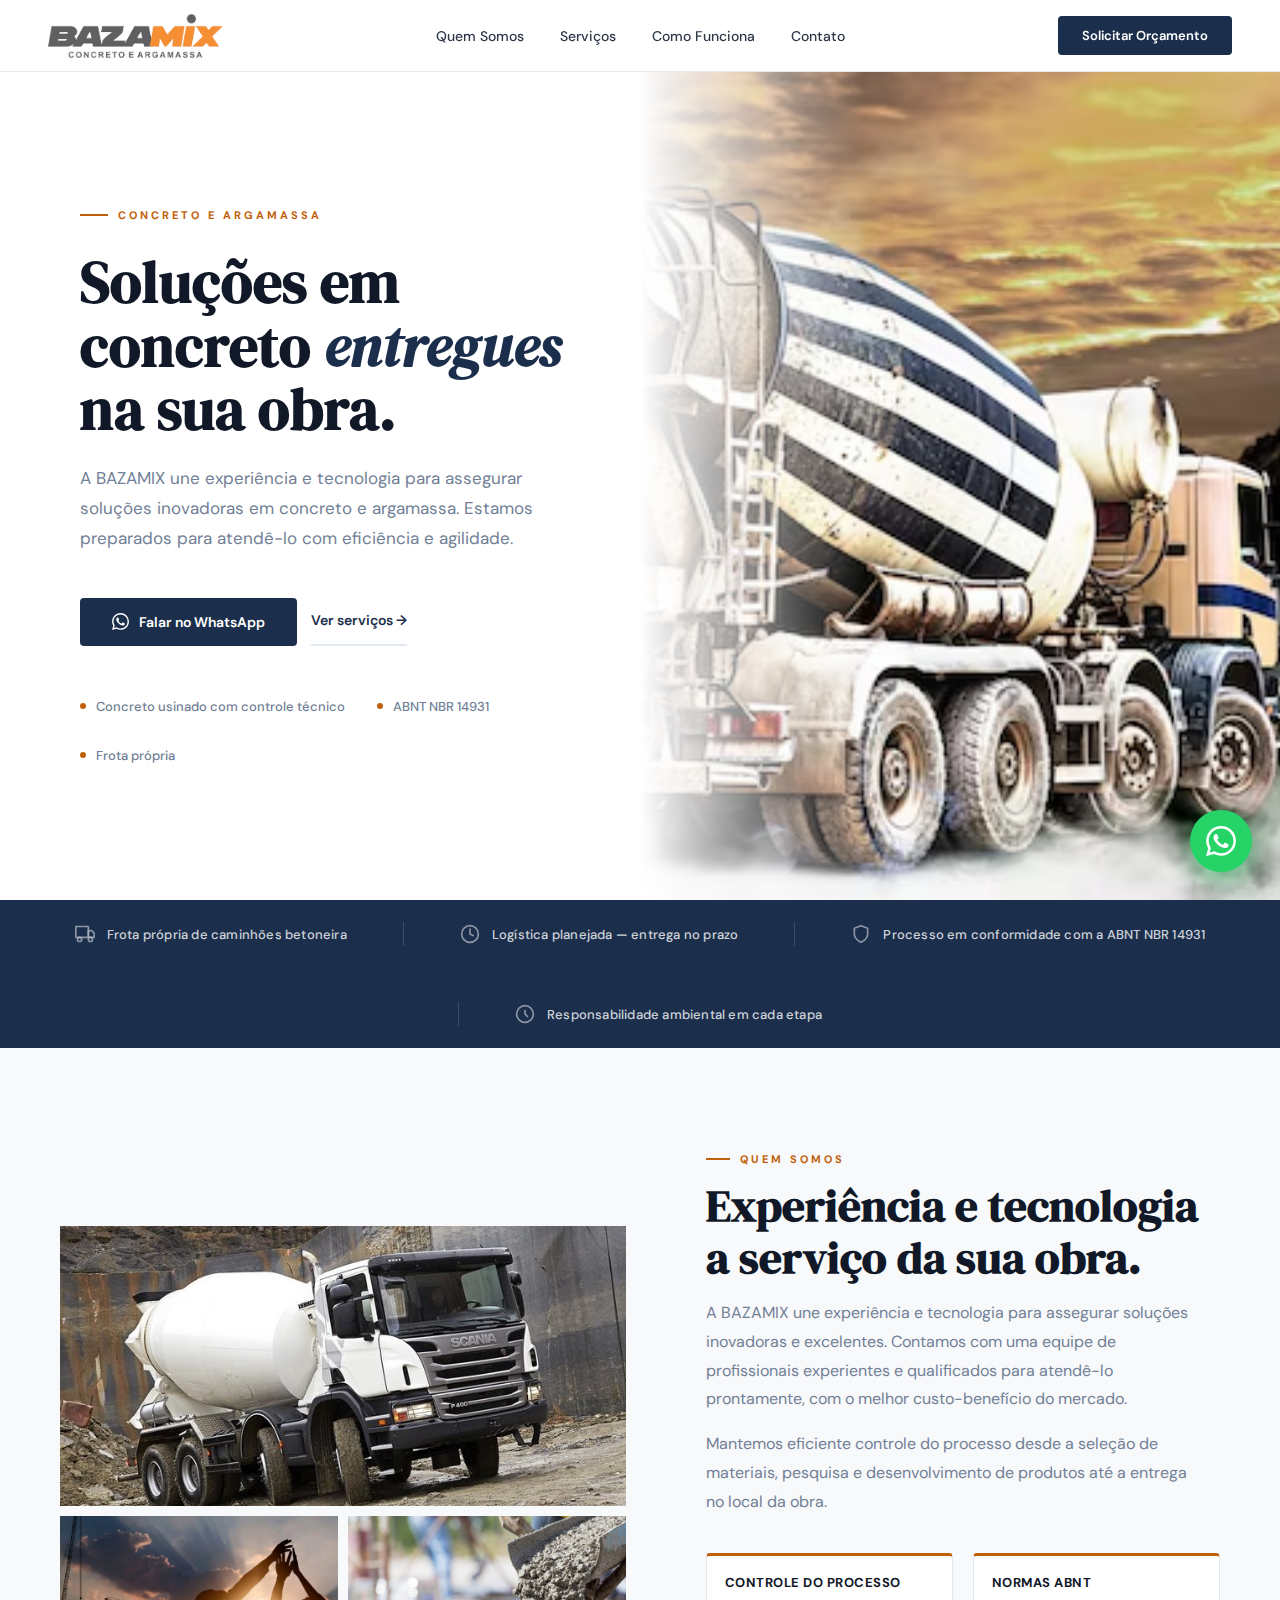
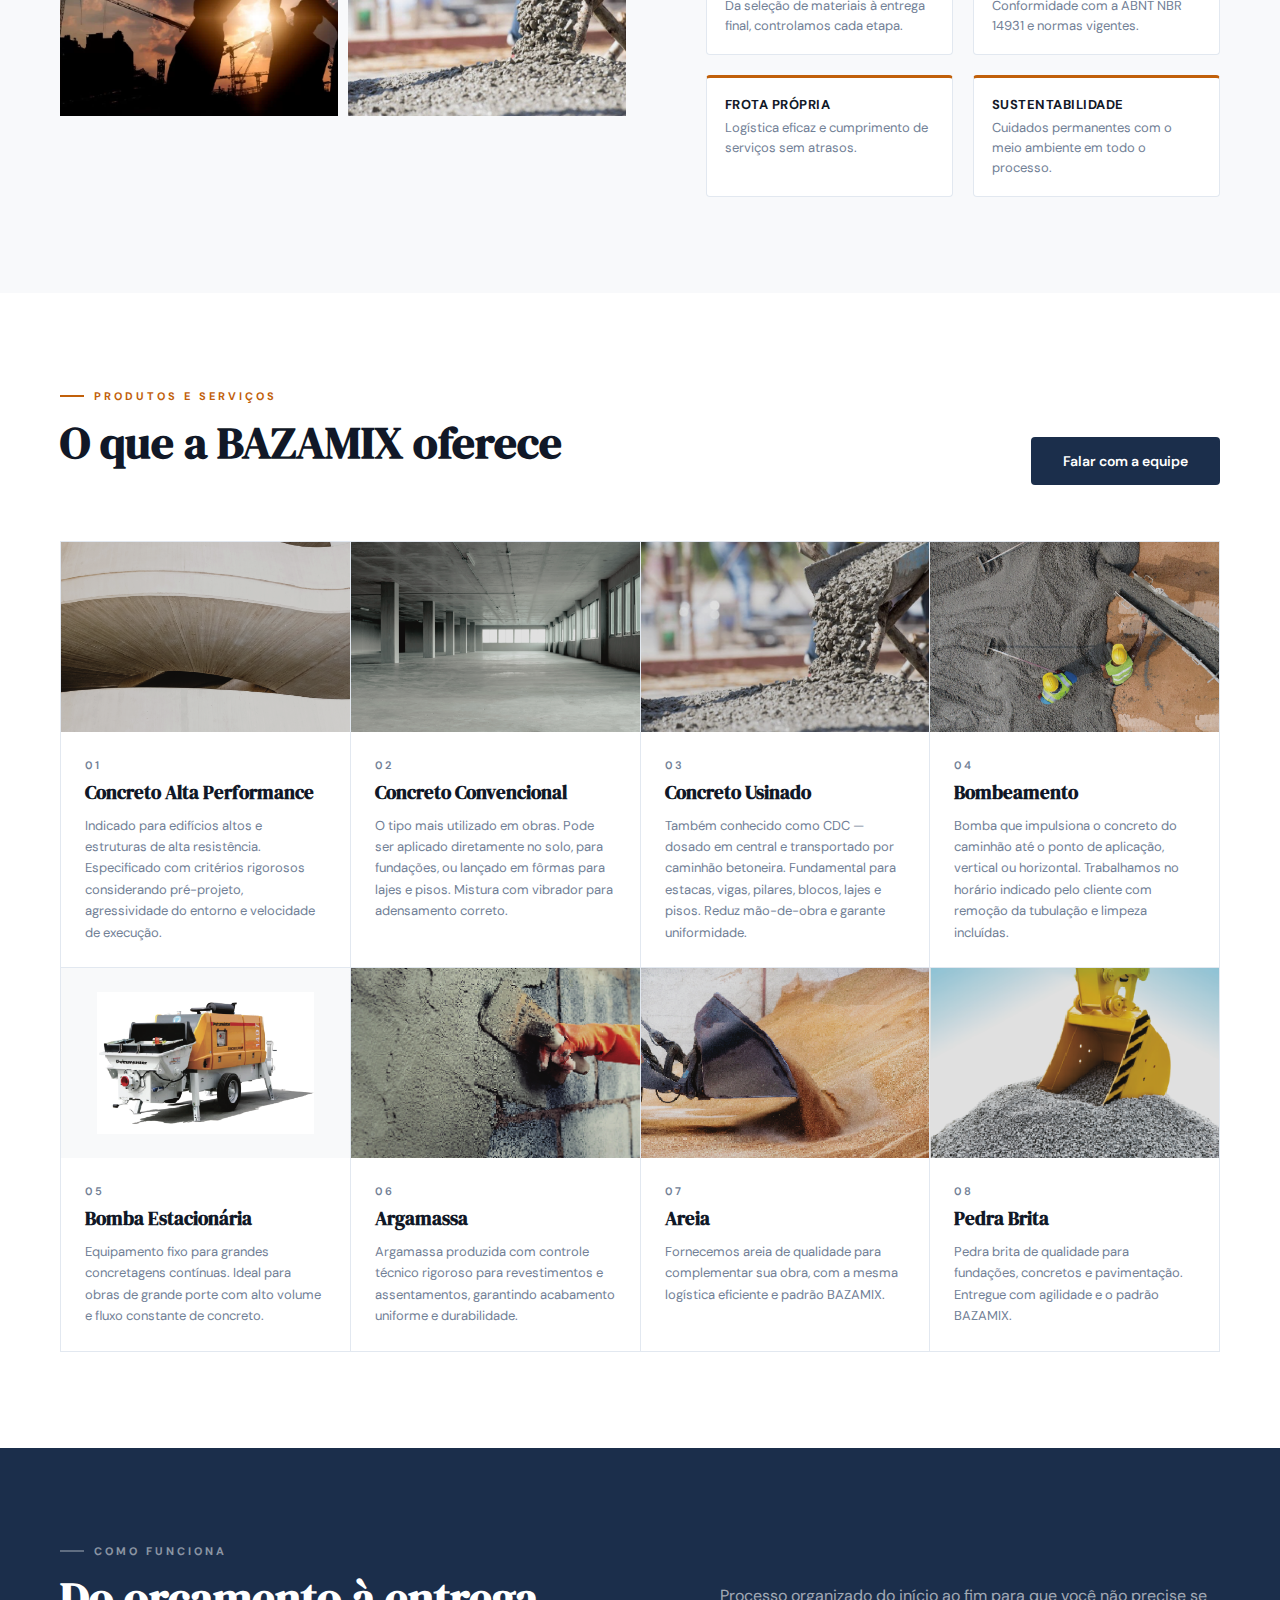
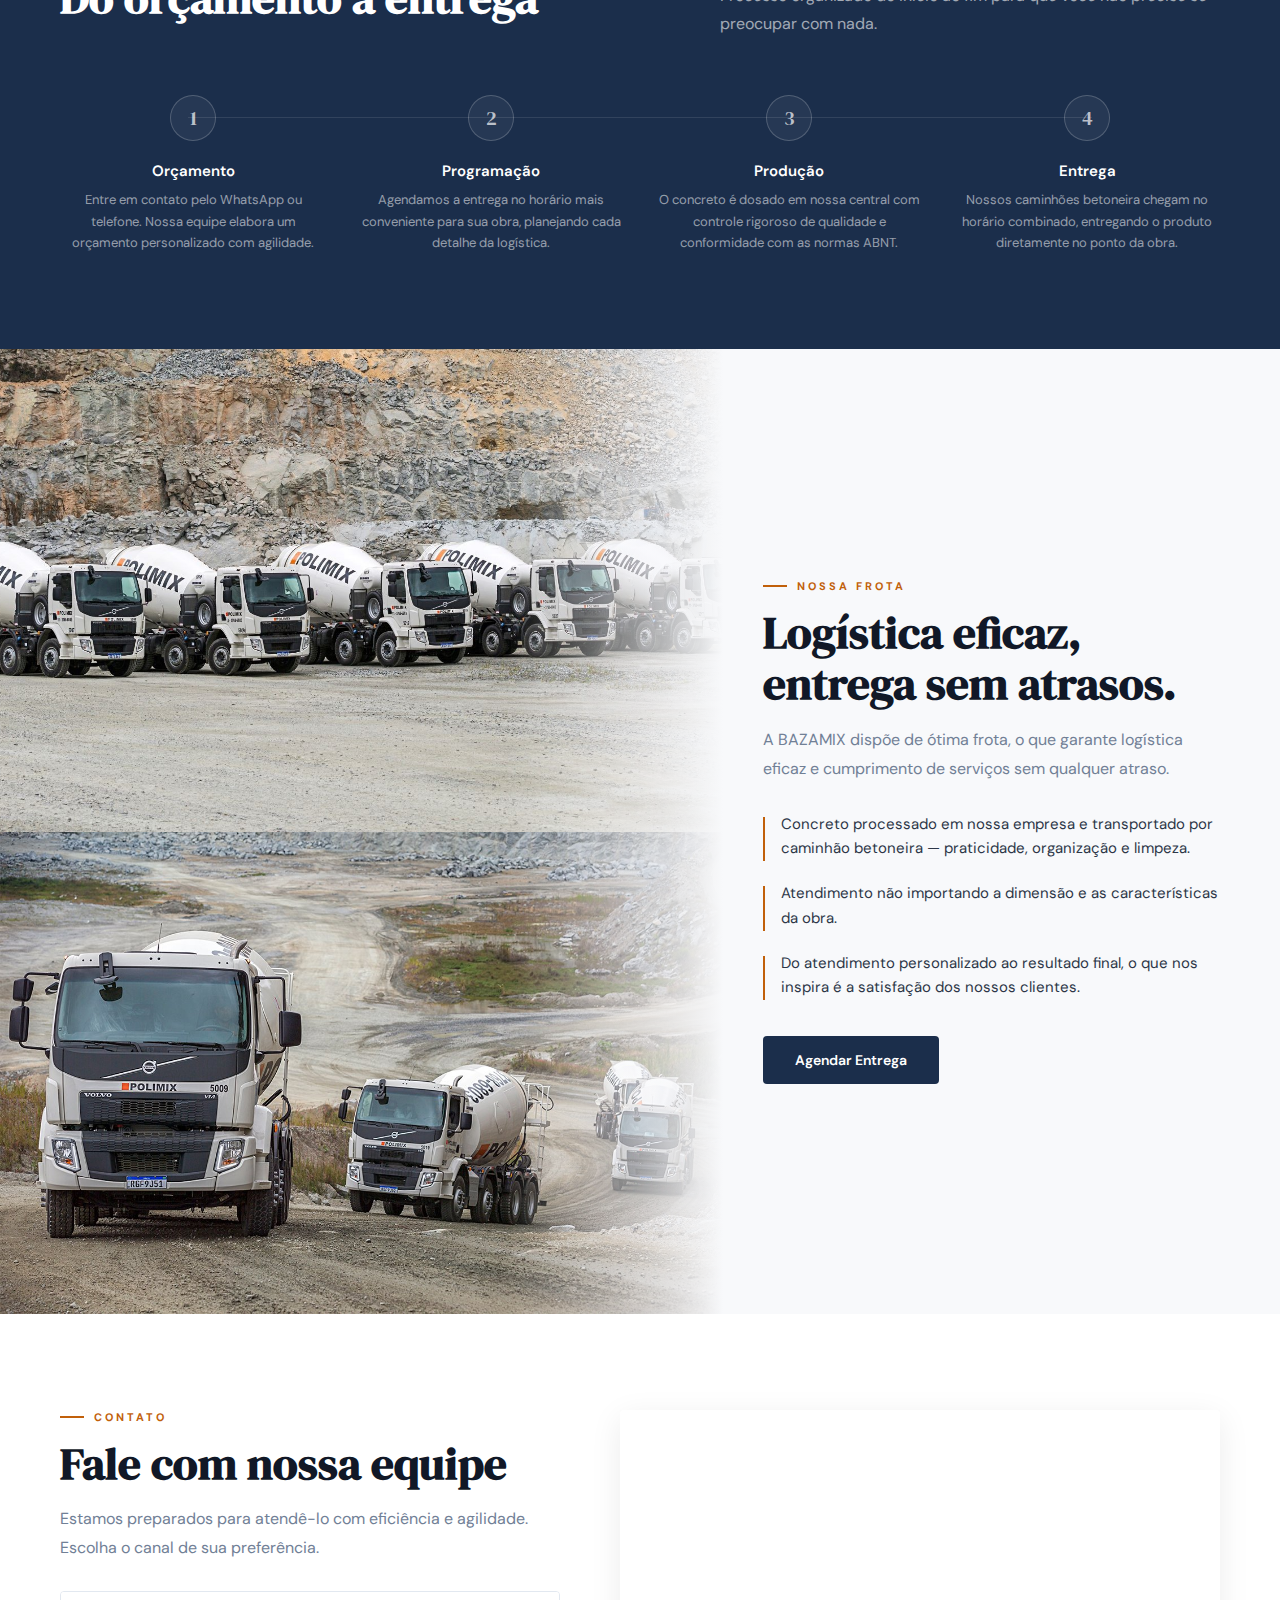
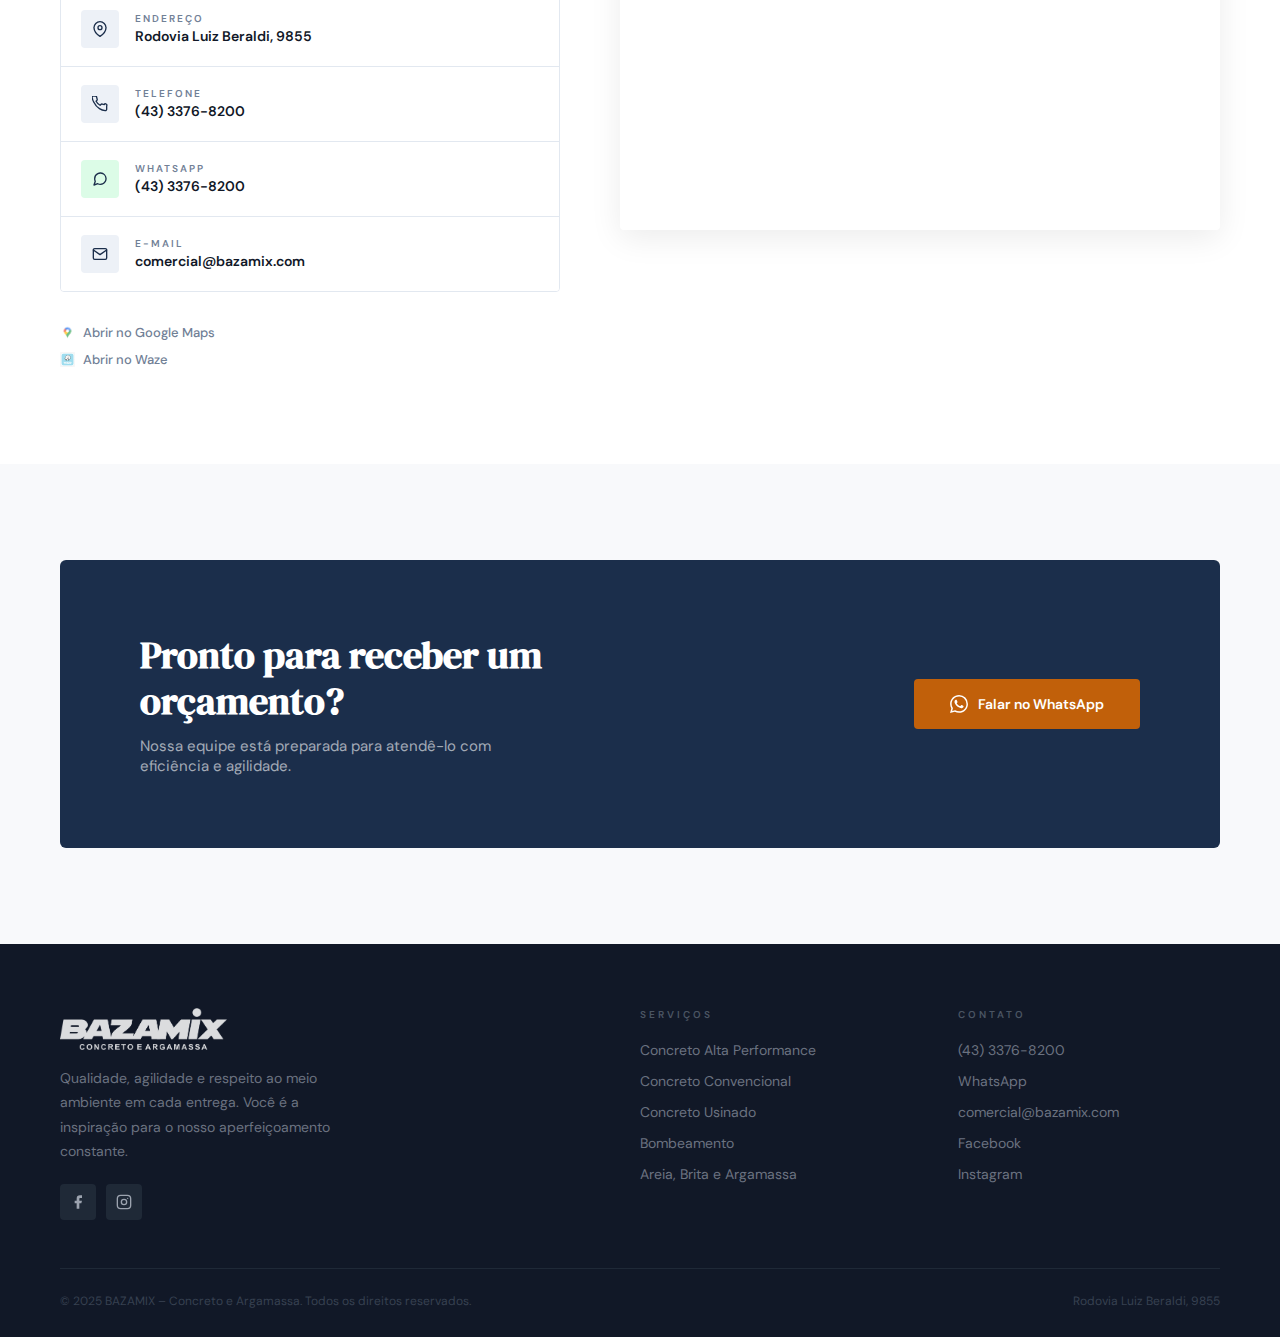
<file: bazamix-essencial/index.html>
<!DOCTYPE html>
<html lang="pt-BR">
<head>
<meta charset="UTF-8">
<meta name="viewport" content="width=device-width, initial-scale=1.0">
<title>BAZAMIX – Concreto e Argamassa</title>
<link rel="preconnect" href="https://fonts.googleapis.com">
<link href="https://fonts.googleapis.com/css2?family=DM+Serif+Display:ital@0;1&family=DM+Sans:wght@300;400;500;600;700&display=swap" rel="stylesheet">
<style>
  :root {
    --navy: #1B2E4B;
    --navy-mid: #243D62;
    --navy-light: #EDF1F7;
    --orange: #C1600A;
    --orange-light: #F5E8DC;
    --dark: #111827;
    --text: #2D3748;
    --muted: #718096;
    --border: #E2E8F0;
    --white: #FFFFFF;
    --off: #F8F9FB;
  }
  * { margin:0; padding:0; box-sizing:border-box; }
  html { scroll-behavior:smooth; }
  body { font-family:'DM Sans',sans-serif; color:var(--text); background:var(--white); overflow-x:hidden; }

  /* ── NAV ── */
  nav {
    position:fixed; top:0; left:0; right:0; z-index:100;
    background:rgba(255,255,255,0.97); backdrop-filter:blur(12px);
    border-bottom:1px solid var(--border);
    display:flex; align-items:center; justify-content:space-between;
    padding:0 48px; height:72px;
  }
  .nav-logo img { height:44px; display:block; }
  .nav-links { display:flex; gap:36px; list-style:none; }
  .nav-links a { text-decoration:none; color:var(--text); font-size:14px; font-weight:500; transition:color .3s; }
  .nav-links a:hover { color:var(--navy); }
  .nav-cta { background:var(--navy); color:#fff; padding:11px 24px; border-radius:4px; font-size:13px; font-weight:600; text-decoration:none; transition:background .3s; white-space:nowrap; }
  .nav-cta:hover { background:var(--navy-mid); }
  .hamburger { display:none; flex-direction:column; gap:5px; cursor:pointer; }
  .hamburger span { display:block; width:24px; height:2px; background:var(--dark); }
  .mobile-menu { display:none; position:fixed; top:72px; left:0; right:0; background:#fff; border-top:1px solid var(--border); z-index:99; padding:24px 48px; flex-direction:column; gap:4px; box-shadow:0 20px 40px rgba(0,0,0,.08); }
  .mobile-menu a { color:var(--text); text-decoration:none; font-size:15px; font-weight:500; padding:14px 0; border-bottom:1px solid var(--border); }
  .mobile-menu a:last-child { color:#25D366; border:none; font-weight:700; }
  .mobile-menu.open { display:flex; }

  /* ── HERO ── */
  .hero {
    min-height:100vh;
    display:grid; grid-template-columns:1fr 1fr;
    padding-top:72px;
    overflow:hidden;
  }
  .hero-left {
    display:flex; flex-direction:column; justify-content:center;
    padding:80px 60px 80px 80px;
  }
  .hero-right { position:relative; }
  .hero-right img { position:absolute; inset:0; width:100%; height:100%; object-fit:cover; }
  .hero-right::after {
    content:''; position:absolute; inset:0;
    background:linear-gradient(to right, #fff 0%, transparent 35%);
  }
  .hero-eyebrow {
    display:inline-flex; align-items:center; gap:10px;
    font-size:11px; letter-spacing:3px; text-transform:uppercase;
    color:var(--orange); font-weight:700; margin-bottom:28px;
  }
  .hero-eyebrow::before { content:''; width:28px; height:2px; background:var(--orange); }
  .hero h1 {
    font-family:'DM Serif Display',serif;
    font-size:clamp(38px,4.5vw,64px);
    line-height:1.1; color:var(--dark); margin-bottom:24px;
  }
  .hero h1 em { font-style:italic; color:var(--navy); }
  .hero-lead { font-size:17px; color:var(--muted); line-height:1.75; max-width:460px; margin-bottom:44px; font-weight:400; }
  .hero-actions { display:flex; gap:14px; flex-wrap:wrap; margin-bottom:52px; }
  .btn-navy { background:var(--navy); color:#fff; padding:15px 32px; border-radius:4px; font-size:14px; font-weight:600; text-decoration:none; transition:all .3s; display:inline-flex; align-items:center; gap:10px; }
  .btn-navy:hover { background:var(--navy-mid); transform:translateY(-2px); box-shadow:0 10px 28px rgba(27,46,75,.25); }
  .btn-ghost { color:var(--navy); font-size:14px; font-weight:600; text-decoration:none; display:inline-flex; align-items:center; gap:6px; border-bottom:2px solid var(--border); padding-bottom:2px; transition:border-color .3s; }
  .btn-ghost:hover { border-color:var(--navy); }
  .hero-trust { display:flex; gap:32px; align-items:center; flex-wrap:wrap; }
  .trust-item { display:flex; align-items:center; gap:10px; font-size:13px; color:var(--muted); font-weight:500; }
  .trust-dot { width:6px; height:6px; background:var(--orange); border-radius:50%; flex-shrink:0; }

  /* ── CREDENCIAIS ── */
  .creds { background:var(--navy); padding:22px 48px; display:flex; align-items:center; justify-content:center; gap:56px; flex-wrap:wrap; }
  .cred-item { display:flex; align-items:center; gap:12px; }
  .cred-icon { opacity:.7; flex-shrink:0; }
  .cred-text { font-size:13px; color:rgba(255,255,255,.8); font-weight:500; letter-spacing:.2px; }
  .cred-sep { width:1px; height:24px; background:rgba(255,255,255,.15); }

  /* ── SECTION COMMON ── */
  section { padding:96px 48px; }
  .container { max-width:1160px; margin:0 auto; }
  .eyebrow { display:flex; align-items:center; gap:10px; margin-bottom:14px; }
  .eyebrow-line { width:24px; height:2px; background:var(--orange); }
  .eyebrow-label { font-size:11px; letter-spacing:3px; text-transform:uppercase; color:var(--orange); font-weight:700; }
  .section-h { font-family:'DM Serif Display',serif; font-size:clamp(30px,3.5vw,48px); color:var(--dark); line-height:1.15; margin-bottom:16px; }
  .section-p { font-size:16px; color:var(--muted); line-height:1.8; max-width:500px; }

  /* ── SOBRE ── */
  .about { background:var(--off); }
  .about-grid { display:grid; grid-template-columns:1.1fr 1fr; gap:80px; align-items:center; }
  .about-img-group { display:grid; grid-template-columns:1fr 1fr; gap:10px; }
  .about-img-main { grid-column:1/-1; height:280px; object-fit:cover; width:100%; }
  .about-img-sec { height:200px; object-fit:cover; width:100%; }
  .about-text-block { padding-top:8px; }
  .about-pillars { display:grid; grid-template-columns:1fr 1fr; gap:20px; margin-top:36px; }
  .pillar { padding:18px; background:var(--white); border:1px solid var(--border); border-radius:4px; border-top:3px solid var(--orange); }
  .pillar h4 { font-size:13px; font-weight:700; color:var(--dark); margin-bottom:5px; text-transform:uppercase; letter-spacing:.5px; }
  .pillar p { font-size:13px; color:var(--muted); line-height:1.55; }

  /* ── SERVIÇOS ── */
  .services { background:var(--white); }
  .services-top { display:flex; justify-content:space-between; align-items:flex-end; margin-bottom:56px; }
  .services-grid { display:grid; grid-template-columns:repeat(4,1fr); gap:1px; background:var(--border); border:1px solid var(--border); }
  .scard { background:var(--white); padding:0; transition:all .3s; cursor:default; display:flex; flex-direction:column; }
  .scard:hover { background:var(--off); }
  .scard:hover .scard-img { filter:brightness(.95); }
  .scard-img { width:100%; height:190px; object-fit:cover; display:block; filter:brightness(.88) saturate(.85); transition:all .35s; }
  .scard-img-contain { width:100%; height:190px; object-fit:contain; display:block; background:var(--off); padding:24px; filter:saturate(.7); transition:all .35s; }
  .scard-body { padding:24px; flex:1; border-top:2px solid transparent; transition:border-color .3s; }
  .scard:hover .scard-body { border-top-color:var(--orange); }
  .scard-num { font-size:11px; letter-spacing:2px; color:var(--muted); font-weight:600; margin-bottom:8px; }
  .scard h3 { font-family:'DM Serif Display',serif; font-size:19px; color:var(--dark); margin-bottom:10px; line-height:1.3; }
  .scard p { font-size:13px; color:var(--muted); line-height:1.65; }

  /* ── PROCESSO ── */
  .process { background:var(--navy); }
  .process .section-h { color:#fff; }
  .process .section-p { color:rgba(255,255,255,.6); }
  .process .eyebrow-label { color:rgba(255,255,255,.5); }
  .process .eyebrow-line { background:rgba(255,255,255,.3); }
  .process-top { display:flex; justify-content:space-between; align-items:flex-end; margin-bottom:56px; }
  .steps { display:grid; grid-template-columns:repeat(4,1fr); gap:32px; position:relative; }
  .steps::before { content:''; position:absolute; top:22px; left:11%; right:11%; height:1px; background:rgba(255,255,255,.1); }
  .step { text-align:center; }
  .step-n {
    width:46px; height:46px; border-radius:50%;
    border:1px solid rgba(255,255,255,.2);
    background:rgba(255,255,255,.05);
    display:flex; align-items:center; justify-content:center;
    margin:0 auto 20px;
    font-family:'DM Serif Display',serif; font-size:20px; color:rgba(255,255,255,.7);
    position:relative; z-index:1;
  }
  .step h4 { font-size:15px; font-weight:600; color:#fff; margin-bottom:8px; }
  .step p { font-size:13px; color:rgba(255,255,255,.55); line-height:1.65; }

  /* ── FROTA ── */
  .fleet { background:var(--off); overflow:hidden; }
  .fleet-grid { display:grid; grid-template-columns:1.3fr 1fr; gap:0; align-items:stretch; }
  .fleet-img-wrap { position:relative; }
  .fleet-img-wrap img { width:100%; height:100%; object-fit:cover; min-height:460px; display:block; }
  .fleet-img-wrap::after { content:''; position:absolute; inset:0; background:linear-gradient(to left, var(--off) 0%, transparent 30%); }
  .fleet-content { display:flex; flex-direction:column; justify-content:center; padding:80px 60px 80px 40px; }
  .fleet-points { display:flex; flex-direction:column; gap:20px; margin:28px 0 36px; }
  .fpoint { display:flex; gap:16px; align-items:flex-start; }
  .fpoint-line { width:2px; background:var(--orange); flex-shrink:0; margin-top:5px; align-self:stretch; min-height:20px; }
  .fpoint p { font-size:15px; color:var(--text); line-height:1.65; }

  /* ── MAPA ── */
  .map-section { background:var(--white); }
  .map-grid { display:grid; grid-template-columns:1fr 1.2fr; gap:60px; align-items:start; }
  .contact-list { display:flex; flex-direction:column; gap:0; margin:28px 0 32px; border:1px solid var(--border); border-radius:4px; overflow:hidden; }
  .citem { display:flex; gap:16px; padding:18px 20px; align-items:center; border-bottom:1px solid var(--border); text-decoration:none; transition:background .2s; background:var(--white); }
  .citem:last-child { border-bottom:none; }
  .citem:hover { background:var(--off); }
  .citem-icon { width:38px; height:38px; border-radius:4px; background:var(--navy-light); display:flex; align-items:center; justify-content:center; flex-shrink:0; }
  .citem-icon svg { width:16px; height:16px; stroke:var(--navy); fill:none; stroke-width:2; stroke-linecap:round; stroke-linejoin:round; }
  .citem-label { font-size:10px; text-transform:uppercase; letter-spacing:2px; color:var(--muted); font-weight:600; margin-bottom:2px; }
  .citem-val { font-size:14px; font-weight:600; color:var(--dark); }
  .map-links { display:flex; flex-direction:column; gap:10px; }
  .map-link { display:inline-flex; align-items:center; gap:8px; font-size:13px; color:var(--muted); text-decoration:none; font-weight:500; transition:color .3s; }
  .map-link:hover { color:var(--navy); }
  .map-link img { height:15px; width:15px; object-fit:contain; opacity:.7; }
  .map-embed { border-radius:4px; overflow:hidden; height:420px; box-shadow:0 8px 32px rgba(0,0,0,.08); }
  .map-embed iframe { width:100%; height:100%; border:0; }

  /* ── CTA ── */
  .cta { background:var(--off); padding:96px 48px; }
  .cta-inner { background:var(--navy); border-radius:6px; padding:72px 80px; display:flex; align-items:center; justify-content:space-between; gap:48px; }
  .cta-inner h2 { font-family:'DM Serif Display',serif; font-size:clamp(28px,3vw,44px); color:#fff; line-height:1.2; max-width:480px; }
  .cta-inner p { color:rgba(255,255,255,.6); font-size:15px; margin-top:12px; max-width:400px; }
  .btn-orange { background:var(--orange); color:#fff; padding:16px 36px; border-radius:4px; font-size:14px; font-weight:600; text-decoration:none; white-space:nowrap; transition:all .3s; display:inline-flex; align-items:center; gap:10px; flex-shrink:0; }
  .btn-orange:hover { filter:brightness(1.1); transform:translateY(-2px); box-shadow:0 12px 30px rgba(193,96,10,.35); }

  /* ── FOOTER ── */
  footer { background:var(--dark); padding:64px 48px 28px; }
  .footer-top { display:grid; grid-template-columns:2fr 1fr 1fr; gap:56px; margin-bottom:48px; }
  .f-logo img { height:42px; display:block; margin-bottom:16px; filter:brightness(0) invert(1); opacity:.85; }
  .f-desc { font-size:14px; color:#6B7280; line-height:1.75; max-width:280px; }
  .f-social { display:flex; gap:10px; margin-top:20px; }
  .f-social a { width:36px; height:36px; border-radius:4px; background:#1F2937; display:flex; align-items:center; justify-content:center; transition:background .3s; }
  .f-social a:hover { background:#374151; }
  .f-social svg { width:16px; height:16px; }
  .f-col h4 { font-size:10px; letter-spacing:3px; text-transform:uppercase; color:#4B5563; font-weight:600; margin-bottom:18px; }
  .f-col ul { list-style:none; display:flex; flex-direction:column; gap:10px; }
  .f-col ul a { color:#6B7280; text-decoration:none; font-size:14px; transition:color .3s; }
  .f-col ul a:hover { color:#D1D5DB; }
  .footer-bottom { border-top:1px solid #1F2937; padding-top:24px; display:flex; justify-content:space-between; }
  .footer-bottom p { font-size:12px; color:#374151; }

  /* ── WHATSAPP ── */
  .wa-btn {
    position:fixed; bottom:28px; right:28px; z-index:200;
    width:62px; height:62px; border-radius:50%;
    background:#25D366; display:flex; align-items:center; justify-content:center;
    text-decoration:none; box-shadow:0 8px 24px rgba(37,211,102,.45);
    transition:all .3s;
  }
  .wa-btn:hover { transform:scale(1.08); box-shadow:0 14px 36px rgba(37,211,102,.6); }
  .wa-btn::before {
    content:'Solicitar orçamento';
    position:absolute; right:74px;
    background:var(--dark); color:#fff;
    font-size:12px; font-weight:600; padding:8px 14px; border-radius:4px;
    white-space:nowrap; opacity:0; transition:opacity .3s; pointer-events:none;
  }
  .wa-btn:hover::before { opacity:1; }
  .wa-btn svg { width:30px; height:30px; fill:#fff; }

  /* ── RESPONSIVE ── */
  @media(max-width:1100px) {
    .hero { grid-template-columns:1fr; }
    .hero-right { display:none; }
    .hero-left { padding:60px 48px; min-height:auto; }
    .about-grid { grid-template-columns:1fr; gap:48px; }
    .fleet-grid { grid-template-columns:1fr; }
    .fleet-img-wrap img { min-height:280px; }
    .fleet-img-wrap::after { background:linear-gradient(to top, var(--off) 0%, transparent 30%); }
    .fleet-content { padding:48px 0 0; }
    .cta-inner { flex-direction:column; padding:48px 40px; text-align:center; }
    .cta-inner h2 { max-width:100%; }
    .footer-top { grid-template-columns:1fr 1fr; gap:36px; }
    .services-grid { grid-template-columns:repeat(2,1fr); }
  }
  @media(max-width:768px) {
    nav { padding:0 20px; }
    .nav-links,.nav-cta { display:none; }
    .hamburger { display:flex; }
    section { padding:64px 20px; }
    .hero-left { padding:40px 20px 60px; }
    .creds { padding:20px; gap:16px; flex-direction:column; align-items:flex-start; }
    .cred-sep { display:none; }
    .services-top { flex-direction:column; gap:20px; align-items:flex-start; }
    .services-grid { grid-template-columns:1fr 1fr; }
    .steps { grid-template-columns:1fr 1fr; gap:28px; }
    .steps::before { display:none; }
    .map-grid { grid-template-columns:1fr; }
    .map-embed { height:280px; }
    .footer-top { grid-template-columns:1fr; gap:32px; }
    .footer-bottom { flex-direction:column; gap:8px; }
    .about-img-group { grid-template-columns:1fr; }
    .about-img-sec { height:180px; }
    .about-pillars { grid-template-columns:1fr; }
    .cta-inner { padding:40px 24px; }
    .mobile-menu { padding:24px 20px; }
    .process-top { flex-direction:column; gap:16px; align-items:flex-start; }
    .wa-btn::before { display:none; }
    .fleet-img-wrap { grid-template-rows:1fr 1fr; }
    .fleet-img-wrap img { min-height:200px; }
  }
  @media(max-width:480px) {
    .services-grid { grid-template-columns:1fr; }
    .steps { grid-template-columns:1fr; }
    .hero-actions { flex-direction:column; align-items:flex-start; }
  }
</style>
</head>
<body>

<!-- NAV -->
<nav id="mainNav">
  <a href="#home" class="nav-logo">
    <img src="logo-bazamix.png" alt="BAZAMIX – Concreto e Argamassa">
  </a>
  <ul class="nav-links">
    <li><a href="#sobre">Quem Somos</a></li>
    <li><a href="#servicos">Serviços</a></li>
    <li><a href="#processo">Como Funciona</a></li>
    <li><a href="#contato">Contato</a></li>
  </ul>
  <a href="https://wa.me/554333768200?text=Olá!%20Gostaria%20de%20solicitar%20um%20orçamento." class="nav-cta">Solicitar Orçamento</a>
  <div class="hamburger" onclick="toggleMenu()">
    <span></span><span></span><span></span>
  </div>
</nav>

<div class="mobile-menu" id="mobileMenu">
  <a href="#sobre" onclick="toggleMenu()">Quem Somos</a>
  <a href="#servicos" onclick="toggleMenu()">Serviços</a>
  <a href="#processo" onclick="toggleMenu()">Como Funciona</a>
  <a href="#contato" onclick="toggleMenu()">Contato</a>
  <a href="tel:4333768200" onclick="toggleMenu()" style="color:var(--navy);">📞 (43) 3376-8200</a>
  <a href="https://wa.me/554333768200?text=Olá!%20Gostaria%20de%20solicitar%20um%20orçamento.">WhatsApp – Orçamento Rápido</a>
</div>

<!-- HERO -->
<div class="hero" id="home">
  <div class="hero-left">
    <div class="hero-eyebrow">Concreto e Argamassa</div>
    <h1>Soluções em concreto <em>entregues</em> na sua obra.</h1>
    <p class="hero-lead">A BAZAMIX une experiência e tecnologia para assegurar soluções inovadoras em concreto e argamassa. Estamos preparados para atendê-lo com eficiência e agilidade.</p>
    <div class="hero-actions">
      <a href="https://wa.me/554333768200?text=Olá!%20Gostaria%20de%20solicitar%20um%20orçamento." class="btn-navy">
        <svg width="17" height="17" viewBox="0 0 24 24" fill="currentColor"><path d="M17.472 14.382c-.297-.149-1.758-.867-2.03-.967-.273-.099-.471-.148-.67.15-.197.297-.767.966-.94 1.164-.173.199-.347.223-.644.075-.297-.15-1.255-.463-2.39-1.475-.883-.788-1.48-1.761-1.653-2.059-.173-.297-.018-.458.13-.606.134-.133.298-.347.446-.52.149-.174.198-.298.298-.497.099-.198.05-.371-.025-.52-.075-.149-.669-1.612-.916-2.207-.242-.579-.487-.5-.669-.51-.173-.008-.371-.01-.57-.01-.198 0-.52.074-.792.372-.272.297-1.04 1.016-1.04 2.479 0 1.462 1.065 2.875 1.213 3.074.149.198 2.096 3.2 5.077 4.487.709.306 1.262.489 1.694.625.712.227 1.36.195 1.871.118.571-.085 1.758-.719 2.006-1.413.248-.694.248-1.289.173-1.413-.074-.124-.272-.198-.57-.347m-5.421 7.403h-.004a9.87 9.87 0 01-5.031-1.378l-.361-.214-3.741.982.998-3.648-.235-.374a9.86 9.86 0 01-1.51-5.26c.001-5.45 4.436-9.884 9.888-9.884 2.64 0 5.122 1.03 6.988 2.898a9.825 9.825 0 012.893 6.994c-.003 5.45-4.437 9.884-9.885 9.884m8.413-18.297A11.815 11.815 0 0012.05 0C5.495 0 .16 5.335.157 11.892c0 2.096.547 4.142 1.588 5.945L.057 24l6.305-1.654a11.882 11.882 0 005.683 1.448h.005c6.554 0 11.89-5.335 11.893-11.893a11.821 11.821 0 00-3.48-8.413z"/></svg>
        Falar no WhatsApp
      </a>
      <a href="#servicos" class="btn-ghost">Ver serviços →</a>
    </div>
    <div class="hero-trust">
      <div class="trust-item"><div class="trust-dot"></div>Concreto usinado com controle técnico</div>
      <div class="trust-item"><div class="trust-dot"></div>ABNT NBR 14931</div>
      <div class="trust-item"><div class="trust-dot"></div>Frota própria</div>
    </div>
  </div>
  <div class="hero-right">
    <img src="about-img.jpg" alt="BAZAMIX – Caminhão Betoneira">
  </div>
</div>

<!-- CREDENCIAIS -->
<div class="creds">
  <div class="cred-item">
    <svg class="cred-icon" width="20" height="20" viewBox="0 0 24 24" fill="none" stroke="rgba(255,255,255,.7)" stroke-width="2" stroke-linecap="round" stroke-linejoin="round"><rect x="1" y="3" width="15" height="13"/><polygon points="16 8 20 8 23 11 23 16 16 16 16 8"/><circle cx="5.5" cy="18.5" r="2.5"/><circle cx="18.5" cy="18.5" r="2.5"/></svg>
    <span class="cred-text">Frota própria de caminhões betoneira</span>
  </div>
  <div class="cred-sep"></div>
  <div class="cred-item">
    <svg class="cred-icon" width="20" height="20" viewBox="0 0 24 24" fill="none" stroke="rgba(255,255,255,.7)" stroke-width="2" stroke-linecap="round" stroke-linejoin="round"><circle cx="12" cy="12" r="10"/><polyline points="12 6 12 12 16 14"/></svg>
    <span class="cred-text">Logística planejada — entrega no prazo</span>
  </div>
  <div class="cred-sep"></div>
  <div class="cred-item">
    <svg class="cred-icon" width="20" height="20" viewBox="0 0 24 24" fill="none" stroke="rgba(255,255,255,.7)" stroke-width="2" stroke-linecap="round" stroke-linejoin="round"><path d="M12 22s8-4 8-10V5l-8-3-8 3v7c0 6 8 10 8 10z"/></svg>
    <span class="cred-text">Processo em conformidade com a ABNT NBR 14931</span>
  </div>
  <div class="cred-sep"></div>
  <div class="cred-item">
    <svg class="cred-icon" width="20" height="20" viewBox="0 0 24 24" fill="none" stroke="rgba(255,255,255,.7)" stroke-width="2" stroke-linecap="round" stroke-linejoin="round"><path d="M12 2a10 10 0 100 20 10 10 0 000-20z"/><path d="M12 8v4l3 3"/></svg>
    <span class="cred-text">Responsabilidade ambiental em cada etapa</span>
  </div>
</div>

<!-- QUEM SOMOS -->
<section class="about" id="sobre">
  <div class="container">
    <div class="about-grid">
      <div class="about-img-group">
        <img class="about-img-main" src="betoneita-branca.jpg" alt="Caminhão Betoneira BAZAMIX em obra">
        <img class="about-img-sec" src="megaconstrucao.jpg" alt="Equipe em obra">
        <img class="about-img-sec" src="concreto-usinado.jpg" alt="Concreto usinado">
      </div>
      <div class="about-text-block">
        <div class="eyebrow"><div class="eyebrow-line"></div><span class="eyebrow-label">Quem Somos</span></div>
        <h2 class="section-h">Experiência e tecnologia a serviço da sua obra.</h2>
        <p class="section-p">A BAZAMIX une experiência e tecnologia para assegurar soluções inovadoras e excelentes. Contamos com uma equipe de profissionais experientes e qualificados para atendê-lo prontamente, com o melhor custo-benefício do mercado.</p>
        <p class="section-p" style="margin-top:16px;">Mantemos eficiente controle do processo desde a seleção de materiais, pesquisa e desenvolvimento de produtos até a entrega no local da obra.</p>
        <div class="about-pillars">
          <div class="pillar">
            <h4>Controle do Processo</h4>
            <p>Da seleção de materiais à entrega final, controlamos cada etapa.</p>
          </div>
          <div class="pillar">
            <h4>Normas ABNT</h4>
            <p>Conformidade com a ABNT NBR 14931 e normas vigentes.</p>
          </div>
          <div class="pillar">
            <h4>Frota Própria</h4>
            <p>Logística eficaz e cumprimento de serviços sem atrasos.</p>
          </div>
          <div class="pillar">
            <h4>Sustentabilidade</h4>
            <p>Cuidados permanentes com o meio ambiente em todo o processo.</p>
          </div>
        </div>
      </div>
    </div>
  </div>
</section>

<!-- SERVIÇOS -->
<section class="services" id="servicos">
  <div class="container">
    <div class="services-top">
      <div>
        <div class="eyebrow"><div class="eyebrow-line"></div><span class="eyebrow-label">Produtos e Serviços</span></div>
        <h2 class="section-h">O que a BAZAMIX oferece</h2>
      </div>
      <a href="https://wa.me/554333768200?text=Olá!%20Gostaria%20de%20saber%20mais%20sobre%20os%20serviços." class="btn-navy">Falar com a equipe</a>
    </div>
    <div class="services-grid">

      <div class="scard">
        <img class="scard-img" src="interior-concreto curvo.png" alt="Concreto Alta Performance">
        <div class="scard-body">
          <div class="scard-num">01</div>
          <h3>Concreto Alta Performance</h3>
          <p>Indicado para edifícios altos e estruturas de alta resistência. Especificado com critérios rigorosos considerando pré-projeto, agressividade do entorno e velocidade de execução.</p>
        </div>
      </div>

      <div class="scard">
        <img class="scard-img" src="interior-concreto.png" alt="Concreto Convencional">
        <div class="scard-body">
          <div class="scard-num">02</div>
          <h3>Concreto Convencional</h3>
          <p>O tipo mais utilizado em obras. Pode ser aplicado diretamente no solo, para fundações, ou lançado em fôrmas para lajes e pisos. Mistura com vibrador para adensamento correto.</p>
        </div>
      </div>

      <div class="scard">
        <img class="scard-img" src="concreto-usinado.jpg" alt="Concreto Usinado">
        <div class="scard-body">
          <div class="scard-num">03</div>
          <h3>Concreto Usinado</h3>
          <p>Também conhecido como CDC — dosado em central e transportado por caminhão betoneira. Fundamental para estacas, vigas, pilares, blocos, lajes e pisos. Reduz mão-de-obra e garante uniformidade.</p>
        </div>
      </div>

      <div class="scard">
        <img class="scard-img" src="services-bg.png" alt="Bombeamento">
        <div class="scard-body">
          <div class="scard-num">04</div>
          <h3>Bombeamento</h3>
          <p>Bomba que impulsiona o concreto do caminhão até o ponto de aplicação, vertical ou horizontal. Trabalhamos no horário indicado pelo cliente com remoção da tubulação e limpeza incluídas.</p>
        </div>
      </div>

      <div class="scard">
        <img class="scard-img-contain" src="bomba.png" alt="Bomba Estacionária">
        <div class="scard-body">
          <div class="scard-num">05</div>
          <h3>Bomba Estacionária</h3>
          <p>Equipamento fixo para grandes concretagens contínuas. Ideal para obras de grande porte com alto volume e fluxo constante de concreto.</p>
        </div>
      </div>

      <div class="scard">
        <img class="scard-img" src="argamassa.png" alt="Argamassa">
        <div class="scard-body">
          <div class="scard-num">06</div>
          <h3>Argamassa</h3>
          <p>Argamassa produzida com controle técnico rigoroso para revestimentos e assentamentos, garantindo acabamento uniforme e durabilidade.</p>
        </div>
      </div>

      <div class="scard">
        <img class="scard-img" src="areia.png" alt="Areia">
        <div class="scard-body">
          <div class="scard-num">07</div>
          <h3>Areia</h3>
          <p>Fornecemos areia de qualidade para complementar sua obra, com a mesma logística eficiente e padrão BAZAMIX.</p>
        </div>
      </div>

      <div class="scard">
        <img class="scard-img" src="pedra.png" alt="Pedra Brita">
        <div class="scard-body">
          <div class="scard-num">08</div>
          <h3>Pedra Brita</h3>
          <p>Pedra brita de qualidade para fundações, concretos e pavimentação. Entregue com agilidade e o padrão BAZAMIX.</p>
        </div>
      </div>

    </div>
  </div>
</section>

<!-- COMO FUNCIONA -->
<section class="process" id="processo">
  <div class="container">
    <div class="process-top">
      <div>
        <div class="eyebrow"><div class="eyebrow-line"></div><span class="eyebrow-label">Como Funciona</span></div>
        <h2 class="section-h">Do orçamento à entrega</h2>
      </div>
      <p class="section-p">Processo organizado do início ao fim para que você não precise se preocupar com nada.</p>
    </div>
    <div class="steps">
      <div class="step">
        <div class="step-n">1</div>
        <h4>Orçamento</h4>
        <p>Entre em contato pelo WhatsApp ou telefone. Nossa equipe elabora um orçamento personalizado com agilidade.</p>
      </div>
      <div class="step">
        <div class="step-n">2</div>
        <h4>Programação</h4>
        <p>Agendamos a entrega no horário mais conveniente para sua obra, planejando cada detalhe da logística.</p>
      </div>
      <div class="step">
        <div class="step-n">3</div>
        <h4>Produção</h4>
        <p>O concreto é dosado em nossa central com controle rigoroso de qualidade e conformidade com as normas ABNT.</p>
      </div>
      <div class="step">
        <div class="step-n">4</div>
        <h4>Entrega</h4>
        <p>Nossos caminhões betoneira chegam no horário combinado, entregando o produto diretamente no ponto da obra.</p>
      </div>
    </div>
  </div>
</section>

<!-- FROTA -->
<section class="fleet" style="padding:0; background:var(--off);">
  <div class="fleet-grid">
    <div class="fleet-img-wrap" style="display:grid; grid-template-rows:1fr 1fr;">
      <img src="fleet-img.jpg" alt="Frota BAZAMIX" style="width:100%; height:100%; object-fit:cover; display:block; min-height:230px;">
      <img src="frota-movimento.jpg" alt="Caminhões BAZAMIX em movimento" style="width:100%; height:100%; object-fit:cover; display:block; min-height:230px;">
    </div>
    <div class="fleet-content">
      <div class="eyebrow"><div class="eyebrow-line"></div><span class="eyebrow-label">Nossa Frota</span></div>
      <h2 class="section-h">Logística eficaz, entrega sem atrasos.</h2>
      <p class="section-p">A BAZAMIX dispõe de ótima frota, o que garante logística eficaz e cumprimento de serviços sem qualquer atraso.</p>
      <div class="fleet-points">
        <div class="fpoint"><div class="fpoint-line"></div><p>Concreto processado em nossa empresa e transportado por caminhão betoneira — praticidade, organização e limpeza.</p></div>
        <div class="fpoint"><div class="fpoint-line"></div><p>Atendimento não importando a dimensão e as características da obra.</p></div>
        <div class="fpoint"><div class="fpoint-line"></div><p>Do atendimento personalizado ao resultado final, o que nos inspira é a satisfação dos nossos clientes.</p></div>
      </div>
      <a href="https://wa.me/554333768200?text=Olá!%20Quero%20agendar%20uma%20entrega." class="btn-navy" style="align-self:flex-start;">Agendar Entrega</a>
    </div>
  </div>
</section>

<!-- CONTATO / MAPA -->
<section class="map-section" id="contato">
  <div class="container">
    <div class="map-grid">
      <div>
        <div class="eyebrow"><div class="eyebrow-line"></div><span class="eyebrow-label">Contato</span></div>
        <h2 class="section-h">Fale com nossa equipe</h2>
        <p class="section-p">Estamos preparados para atendê-lo com eficiência e agilidade. Escolha o canal de sua preferência.</p>
        <div class="contact-list">
          <div class="citem">
            <div class="citem-icon">
              <svg viewBox="0 0 24 24"><path d="M21 10c0 7-9 13-9 13s-9-6-9-13a9 9 0 0118 0z"/><circle cx="12" cy="10" r="3"/></svg>
            </div>
            <div>
              <div class="citem-label">Endereço</div>
              <div class="citem-val">Rodovia Luiz Beraldi, 9855</div>
            </div>
          </div>
          <a href="tel:4333768200" class="citem">
            <div class="citem-icon">
              <svg viewBox="0 0 24 24"><path d="M22 16.92v3a2 2 0 01-2.18 2 19.79 19.79 0 01-8.63-3.07A19.5 19.5 0 013.07 9.81 19.79 19.79 0 01.02 1.19 2 2 0 012 0h3a2 2 0 012 1.72 12.84 12.84 0 00.7 2.81 2 2 0 01-.45 2.11L6.09 7.91a16 16 0 006 6l1.27-1.27a2 2 0 012.11-.45 12.84 12.84 0 002.81.7A2 2 0 0122 14.92z"/></svg>
            </div>
            <div>
              <div class="citem-label">Telefone</div>
              <div class="citem-val">(43) 3376-8200</div>
            </div>
          </a>
          <a href="https://wa.me/554333768200" class="citem">
            <div class="citem-icon" style="background:#DCFCE7;">
              <svg viewBox="0 0 24 24" fill="none" stroke="#16A34A" stroke-width="2" stroke-linecap="round" stroke-linejoin="round"><path d="M21 11.5a8.38 8.38 0 01-.9 3.8 8.5 8.5 0 01-7.6 4.7 8.38 8.38 0 01-3.8-.9L3 21l1.9-5.7a8.38 8.38 0 01-.9-3.8 8.5 8.5 0 014.7-7.6 8.38 8.38 0 013.8-.9h.5a8.48 8.48 0 018 8v.5z"/></svg>
            </div>
            <div>
              <div class="citem-label">WhatsApp</div>
              <div class="citem-val">(43) 3376-8200</div>
            </div>
          </a>
          <a href="mailto:comercial@bazamix.com" class="citem">
            <div class="citem-icon">
              <svg viewBox="0 0 24 24"><path d="M4 4h16c1.1 0 2 .9 2 2v12c0 1.1-.9 2-2 2H4c-1.1 0-2-.9-2-2V6c0-1.1.9-2 2-2z"/><polyline points="22,6 12,13 2,6"/></svg>
            </div>
            <div>
              <div class="citem-label">E-mail</div>
              <div class="citem-val">comercial@bazamix.com</div>
            </div>
          </a>
        </div>
        <div class="map-links">
          <a href="https://maps.google.com/?q=Rodovia+Luiz+Beraldi,+9855,+Londrina,+PR" target="_blank" class="map-link">
            <img src="icon-googlemaps.png" alt="Google Maps"> Abrir no Google Maps
          </a>
          <a href="https://waze.com/ul?q=Rodovia+Luiz+Beraldi+9855+Londrina" target="_blank" class="map-link">
            <img src="icon-waze.png" alt="Waze"> Abrir no Waze
          </a>
        </div>
      </div>
      <div class="map-embed">
        <iframe src="https://www.google.com/maps/embed?pb=!1m18!1m12!1m3!1d3661.6!2d-51.18!3d-23.18!2m3!1f0!2f0!3f0!3m2!1i1024!2i768!4f13.1!3m3!1m2!1s0x0%3A0x0!2sRodovia+Luiz+Beraldi+9855!5e0!3m2!1spt!2sbr!4v1" allowfullscreen loading="lazy" referrerpolicy="no-referrer-when-downgrade"></iframe>
      </div>
    </div>
  </div>
</section>

<!-- CTA -->
<div class="cta">
  <div class="container">
    <div class="cta-inner">
      <div>
        <h2>Pronto para receber um orçamento?</h2>
        <p>Nossa equipe está preparada para atendê-lo com eficiência e agilidade.</p>
      </div>
      <a href="https://wa.me/554333768200?text=Olá!%20Quero%20solicitar%20um%20orçamento%20para%20minha%20obra." class="btn-orange">
        <svg width="18" height="18" viewBox="0 0 24 24" fill="currentColor"><path d="M17.472 14.382c-.297-.149-1.758-.867-2.03-.967-.273-.099-.471-.148-.67.15-.197.297-.767.966-.94 1.164-.173.199-.347.223-.644.075-.297-.15-1.255-.463-2.39-1.475-.883-.788-1.48-1.761-1.653-2.059-.173-.297-.018-.458.13-.606.134-.133.298-.347.446-.52.149-.174.198-.298.298-.497.099-.198.05-.371-.025-.52-.075-.149-.669-1.612-.916-2.207-.242-.579-.487-.5-.669-.51-.173-.008-.371-.01-.57-.01-.198 0-.52.074-.792.372-.272.297-1.04 1.016-1.04 2.479 0 1.462 1.065 2.875 1.213 3.074.149.198 2.096 3.2 5.077 4.487.709.306 1.262.489 1.694.625.712.227 1.36.195 1.871.118.571-.085 1.758-.719 2.006-1.413.248-.694.248-1.289.173-1.413-.074-.124-.272-.198-.57-.347m-5.421 7.403h-.004a9.87 9.87 0 01-5.031-1.378l-.361-.214-3.741.982.998-3.648-.235-.374a9.86 9.86 0 01-1.51-5.26c.001-5.45 4.436-9.884 9.888-9.884 2.64 0 5.122 1.03 6.988 2.898a9.825 9.825 0 012.893 6.994c-.003 5.45-4.437 9.884-9.885 9.884m8.413-18.297A11.815 11.815 0 0012.05 0C5.495 0 .16 5.335.157 11.892c0 2.096.547 4.142 1.588 5.945L.057 24l6.305-1.654a11.882 11.882 0 005.683 1.448h.005c6.554 0 11.89-5.335 11.893-11.893a11.821 11.821 0 00-3.48-8.413z"/></svg>
        Falar no WhatsApp
      </a>
    </div>
  </div>
</div>

<!-- FOOTER -->
<footer>
  <div class="container">
    <div class="footer-top">
      <div>
        <div class="f-logo"><img src="logo-bazamix.png" alt="BAZAMIX"></div>
        <p class="f-desc">Qualidade, agilidade e respeito ao meio ambiente em cada entrega. Você é a inspiração para o nosso aperfeiçoamento constante.</p>
        <div class="f-social">
          <a href="https://facebook.com/bazamix" target="_blank" aria-label="Facebook">
            <svg width="16" height="16" viewBox="0 0 24 24" fill="#9CA3AF"><path d="M18 2h-3a5 5 0 00-5 5v3H7v4h3v8h4v-8h3l1-4h-4V7a1 1 0 011-1h3z"/></svg>
          </a>
          <a href="https://instagram.com/bazamix" target="_blank" aria-label="Instagram">
            <svg width="16" height="16" viewBox="0 0 24 24" fill="none" stroke="#9CA3AF" stroke-width="2" stroke-linecap="round" stroke-linejoin="round"><rect x="2" y="2" width="20" height="20" rx="5" ry="5"/><circle cx="12" cy="12" r="4"/><circle cx="17.5" cy="6.5" r="1" fill="#9CA3AF" stroke="none"/></svg>
          </a>
        </div>
      </div>
      <div class="f-col">
        <h4>Serviços</h4>
        <ul>
          <li><a href="#servicos">Concreto Alta Performance</a></li>
          <li><a href="#servicos">Concreto Convencional</a></li>
          <li><a href="#servicos">Concreto Usinado</a></li>
          <li><a href="#servicos">Bombeamento</a></li>
          <li><a href="#servicos">Areia, Brita e Argamassa</a></li>
        </ul>
      </div>
      <div class="f-col">
        <h4>Contato</h4>
        <ul>
          <li><a href="tel:4333768200">(43) 3376-8200</a></li>
          <li><a href="https://wa.me/554333768200">WhatsApp</a></li>
          <li><a href="mailto:comercial@bazamix.com">comercial@bazamix.com</a></li>
          <li><a href="https://facebook.com/bazamix" target="_blank">Facebook</a></li>
          <li><a href="https://instagram.com/bazamix" target="_blank">Instagram</a></li>
        </ul>
      </div>
    </div>
    <div class="footer-bottom">
      <p>© 2025 BAZAMIX – Concreto e Argamassa. Todos os direitos reservados.</p>
      <p>Rodovia Luiz Beraldi, 9855</p>
    </div>
  </div>
</footer>

<!-- WHATSAPP FLUTUANTE -->
<a href="https://wa.me/554333768200?text=Olá!%20Gostaria%20de%20solicitar%20um%20orçamento." class="wa-btn" target="_blank" aria-label="WhatsApp">
  <svg viewBox="0 0 24 24"><path d="M17.472 14.382c-.297-.149-1.758-.867-2.03-.967-.273-.099-.471-.148-.67.15-.197.297-.767.966-.94 1.164-.173.199-.347.223-.644.075-.297-.15-1.255-.463-2.39-1.475-.883-.788-1.48-1.761-1.653-2.059-.173-.297-.018-.458.13-.606.134-.133.298-.347.446-.52.149-.174.198-.298.298-.497.099-.198.05-.371-.025-.52-.075-.149-.669-1.612-.916-2.207-.242-.579-.487-.5-.669-.51-.173-.008-.371-.01-.57-.01-.198 0-.52.074-.792.372-.272.297-1.04 1.016-1.04 2.479 0 1.462 1.065 2.875 1.213 3.074.149.198 2.096 3.2 5.077 4.487.709.306 1.262.489 1.694.625.712.227 1.36.195 1.871.118.571-.085 1.758-.719 2.006-1.413.248-.694.248-1.289.173-1.413-.074-.124-.272-.198-.57-.347m-5.421 7.403h-.004a9.87 9.87 0 01-5.031-1.378l-.361-.214-3.741.982.998-3.648-.235-.374a9.86 9.86 0 01-1.51-5.26c.001-5.45 4.436-9.884 9.888-9.884 2.64 0 5.122 1.03 6.988 2.898a9.825 9.825 0 012.893 6.994c-.003 5.45-4.437 9.884-9.885 9.884m8.413-18.297A11.815 11.815 0 0012.05 0C5.495 0 .16 5.335.157 11.892c0 2.096.547 4.142 1.588 5.945L.057 24l6.305-1.654a11.882 11.882 0 005.683 1.448h.005c6.554 0 11.89-5.335 11.893-11.893a11.821 11.821 0 00-3.48-8.413z"/></svg>
</a>

<script>
function toggleMenu() {
  document.getElementById('mobileMenu').classList.toggle('open');
}
document.addEventListener('click', function(e) {
  const m = document.getElementById('mobileMenu');
  const h = document.querySelector('.hamburger');
  if (m.classList.contains('open') && !m.contains(e.target) && !h.contains(e.target)) {
    m.classList.remove('open');
  }
});
window.addEventListener('scroll', () => {
  document.getElementById('mainNav').style.boxShadow = window.scrollY > 50 ? '0 4px 24px rgba(0,0,0,.08)' : 'none';
});
</script>
</body>
</html>
</file>
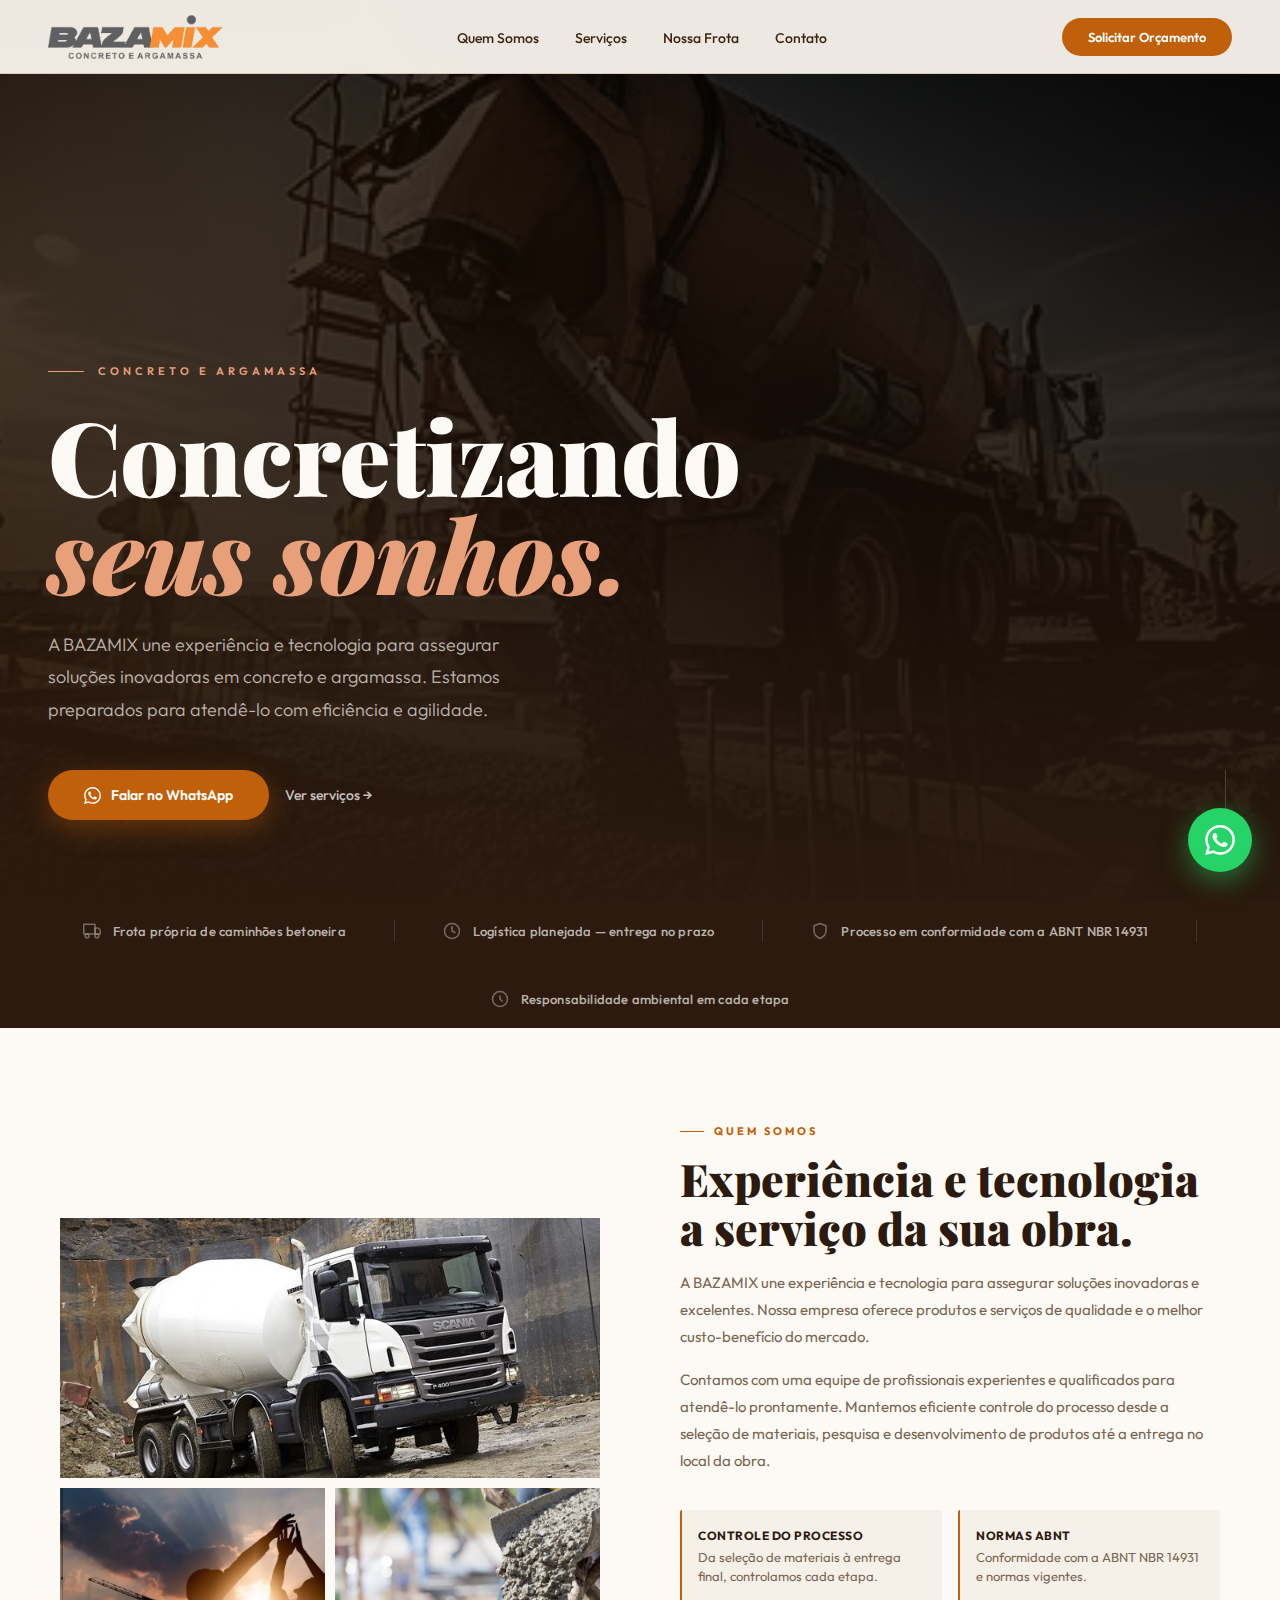
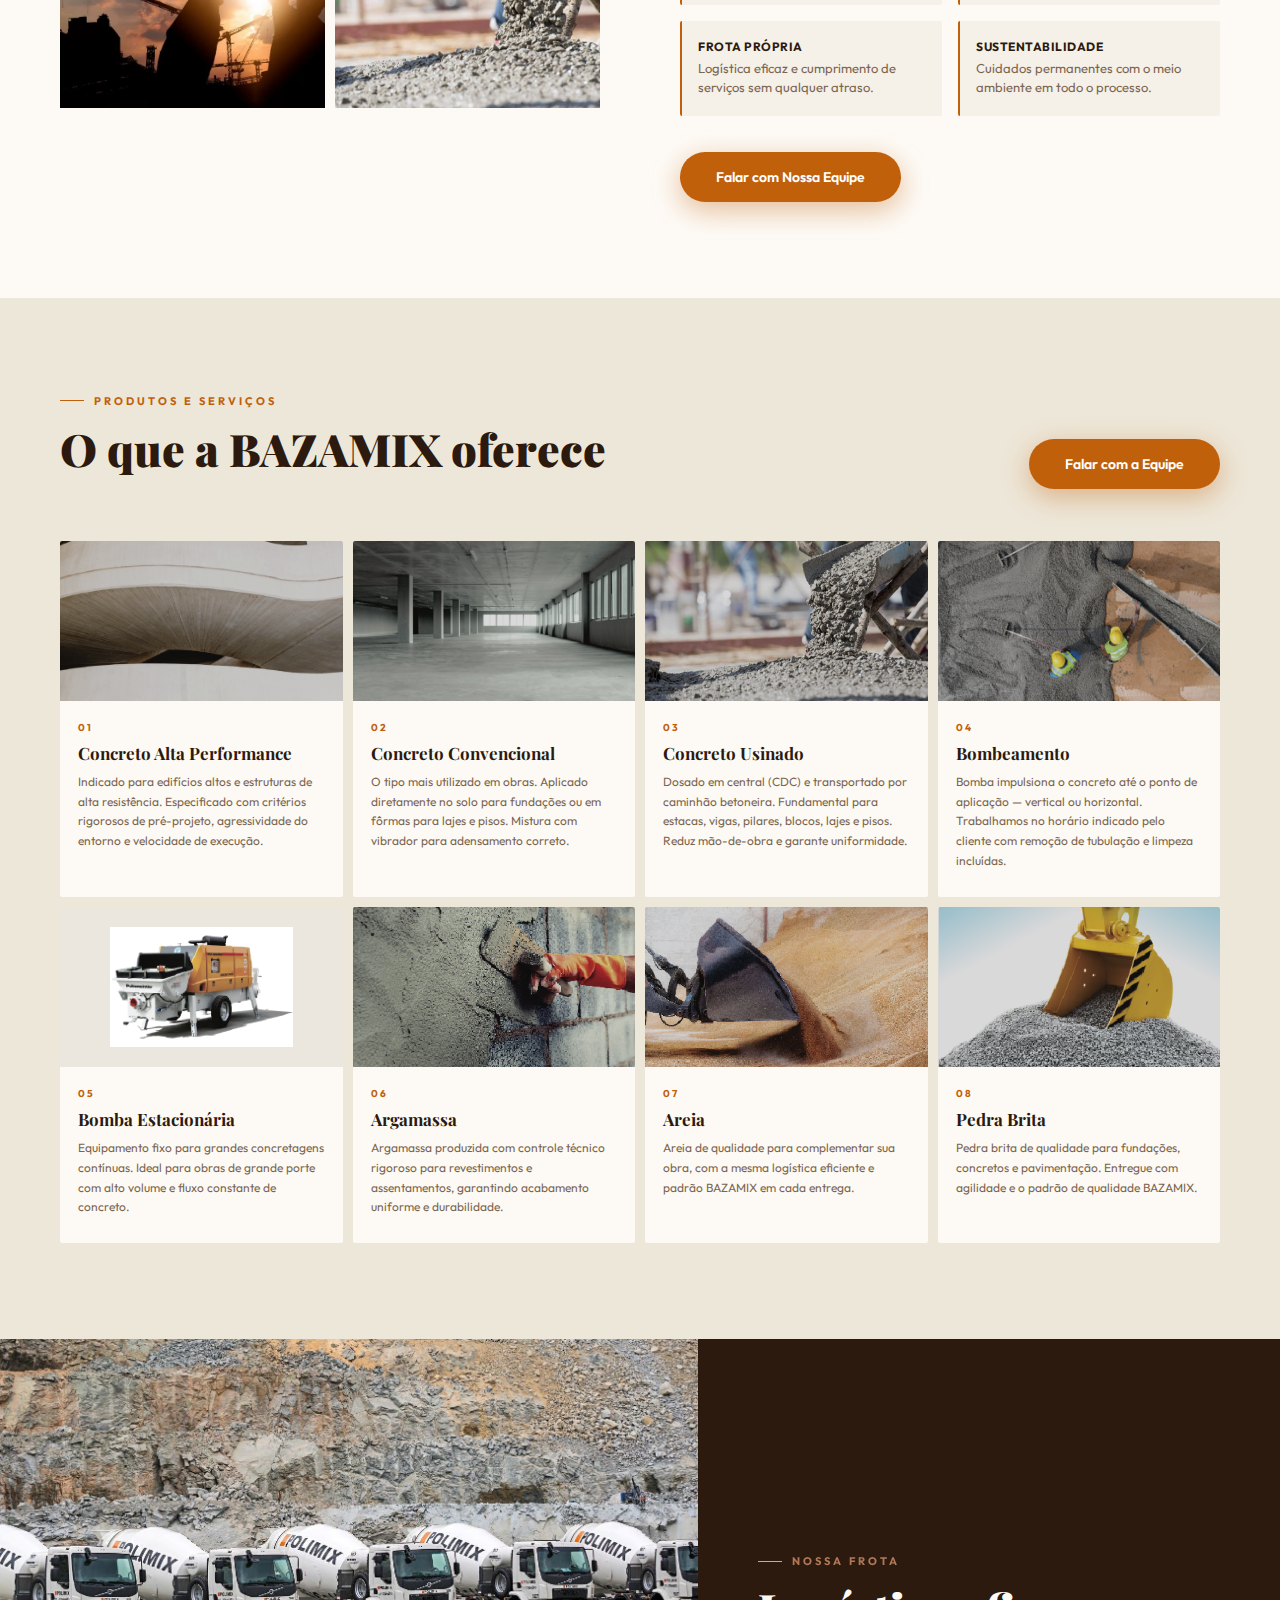
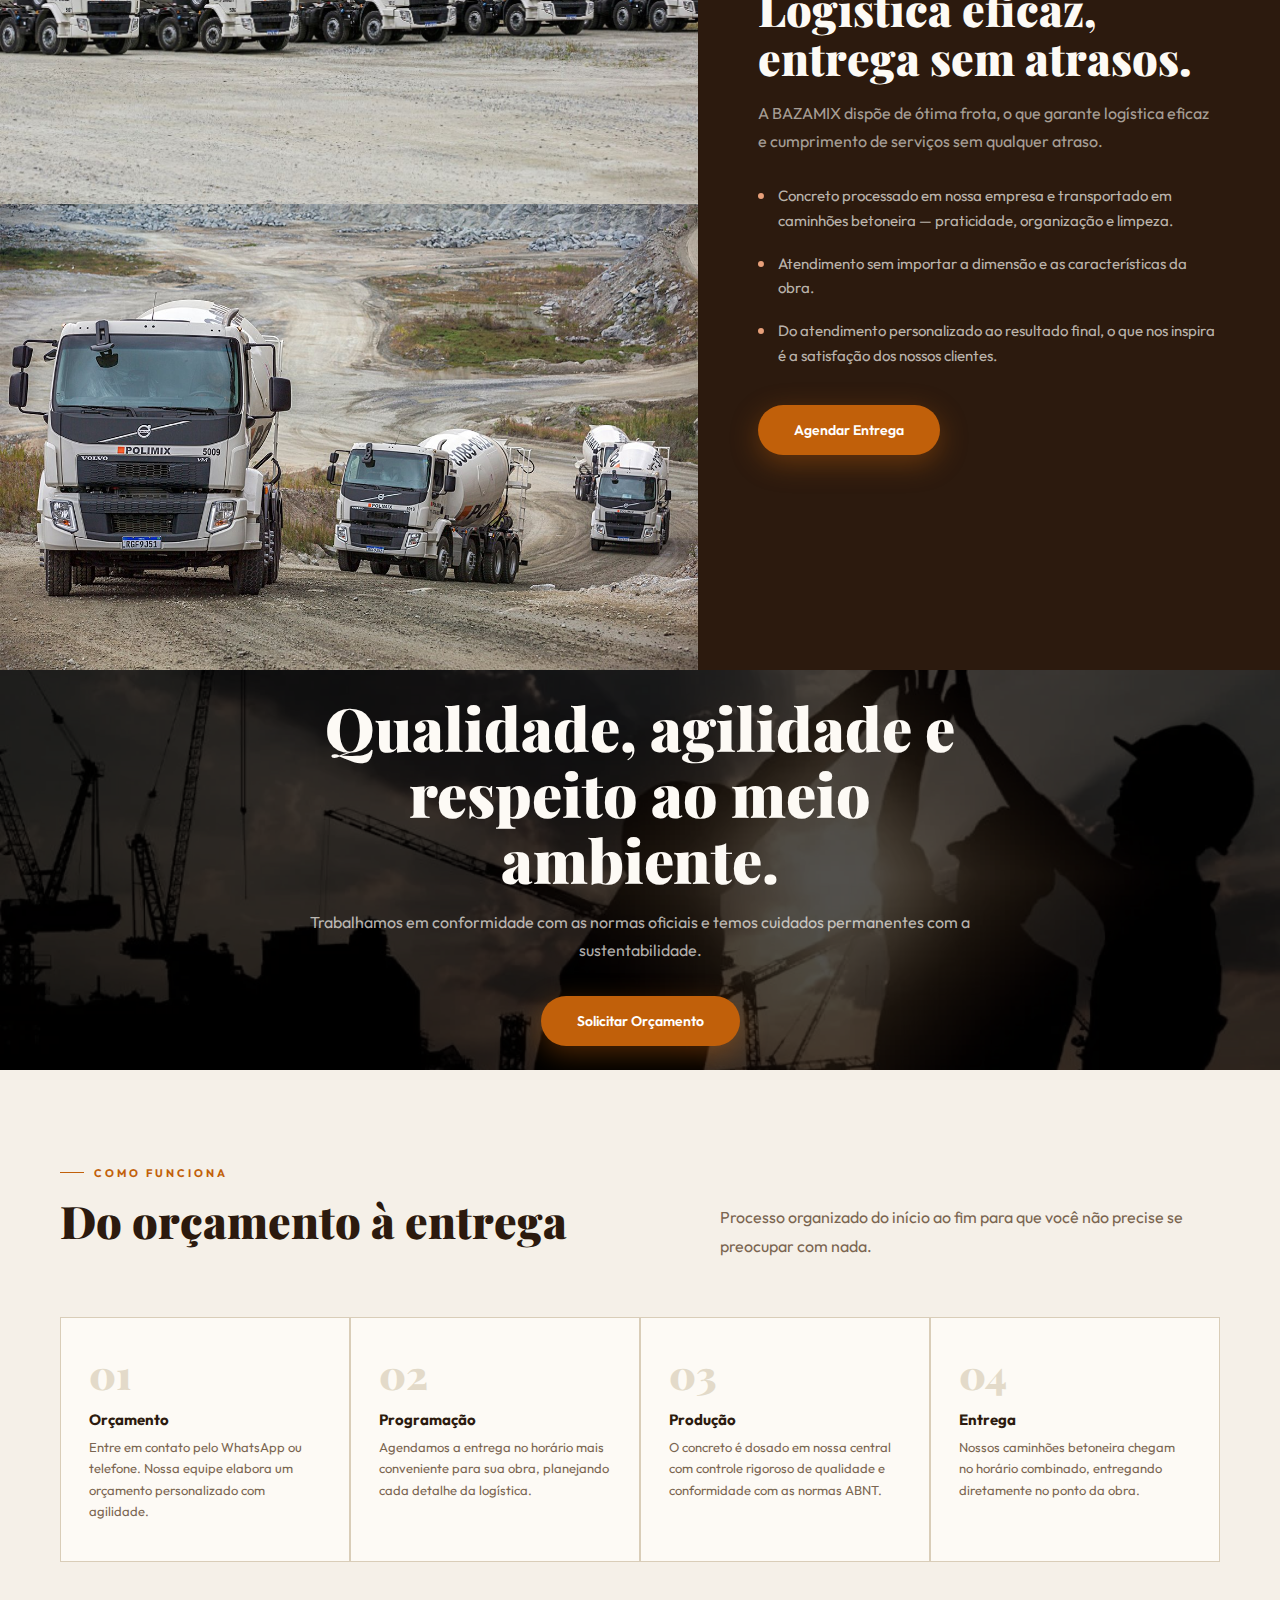
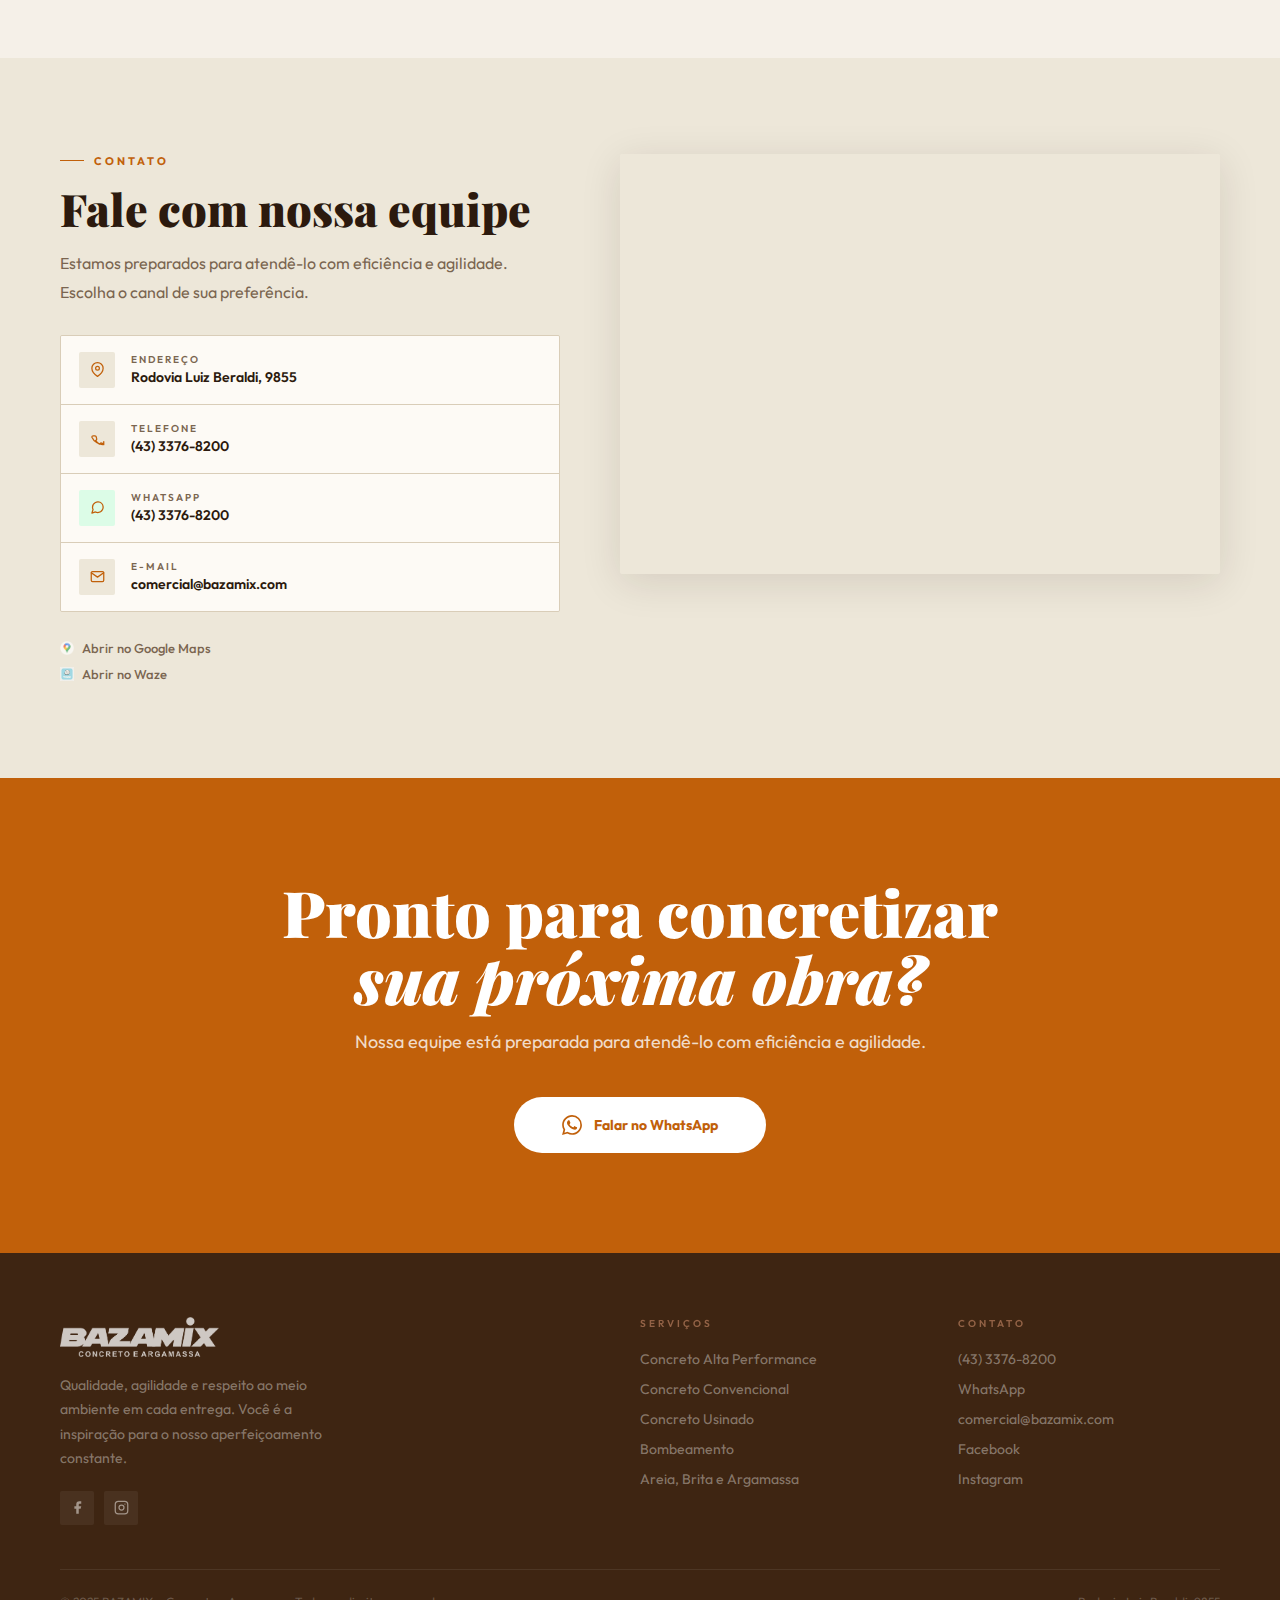
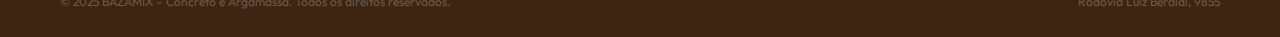
<file: bazamix-premium/index.html>
<!DOCTYPE html>
<html lang="pt-BR">
<head>
<meta charset="UTF-8">
<meta name="viewport" content="width=device-width, initial-scale=1.0">
<title>BAZAMIX – Concreto e Argamassa</title>
<link rel="preconnect" href="https://fonts.googleapis.com">
<link href="https://fonts.googleapis.com/css2?family=Playfair+Display:ital,wght@0,700;0,900;1,700&family=Outfit:wght@300;400;500;600;700&display=swap" rel="stylesheet">
<style>
  :root {
    --cream:    #F5F0E8;
    --cream2:   #EDE7D9;
    --cream3:   #E3DAC9;
    --brown:    #2C1A0E;
    --brown2:   #3E2512;
    --terra:    #C1600A;
    --terra2:   #A04E07;
    --terra-lt: #E8A07A;
    --sand:     #D4A853;
    --text:     #2C1A0E;
    --muted:    #7A6550;
    --border:   #D9CDB8;
    --white:    #FDFAF5;
  }
  * { margin:0; padding:0; box-sizing:border-box; }
  html { scroll-behavior:smooth; }
  body { font-family:'Outfit',sans-serif; background:var(--cream); color:var(--text); overflow-x:hidden; }

  /* ── NAV ── */
  nav {
    position:fixed; top:0; left:0; right:0; z-index:100;
    background:rgba(245,240,232,.97); backdrop-filter:blur(12px);
    border-bottom:1px solid var(--border);
    display:flex; align-items:center; justify-content:space-between;
    padding:0 48px; height:74px;
    transition:box-shadow .3s;
  }
  .nav-logo img { height:44px; display:block; }
  .nav-links { display:flex; gap:36px; list-style:none; }
  .nav-links a { text-decoration:none; color:var(--brown2); font-size:14px; font-weight:500; transition:color .3s; }
  .nav-links a:hover { color:var(--terra); }
  .nav-cta {
    background:var(--terra); color:#fff;
    padding:11px 26px; border-radius:100px;
    font-size:13px; font-weight:600; text-decoration:none;
    transition:background .3s; white-space:nowrap;
  }
  .nav-cta:hover { background:var(--terra2); }
  .hamburger { display:none; flex-direction:column; gap:5px; cursor:pointer; }
  .hamburger span { display:block; width:24px; height:2px; background:var(--brown); }
  .mobile-menu {
    display:none; position:fixed; top:74px; left:0; right:0;
    background:var(--cream); border-top:2px solid var(--terra);
    z-index:99; padding:20px 24px; flex-direction:column; gap:0;
  }
  .mobile-menu a {
    color:var(--brown); text-decoration:none; font-size:15px; font-weight:500;
    padding:14px 0; border-bottom:1px solid var(--border);
    display:block;
  }
  .mobile-menu a:last-child { color:#25D366; border:none; font-weight:700; margin-top:4px; }
  .mobile-menu.open { display:flex; }

  /* ── HERO ── */
  .hero {
    min-height:100vh; position:relative; overflow:hidden;
    display:flex; align-items:flex-end;
    padding:140px 48px 80px;
  }
  .hero-bg {
    position:absolute; inset:0;
    background:url('hero-bg.jpg') center/cover no-repeat;
    filter:brightness(.22) saturate(.5) sepia(.2);
  }
  .hero-vignette {
    position:absolute; inset:0;
    background:
      linear-gradient(to top, rgba(44,26,14,.95) 0%, rgba(44,26,14,.4) 50%, transparent 100%),
      linear-gradient(to right, rgba(193,96,10,.12) 0%, transparent 60%);
  }
  .hero-content { position:relative; max-width:760px; }
  .hero-rule { display:flex; align-items:center; gap:14px; margin-bottom:28px; }
  .hero-rule-line { width:36px; height:1px; background:var(--terra-lt); }
  .hero-rule-text { font-size:11px; letter-spacing:4px; text-transform:uppercase; color:var(--terra-lt); font-weight:600; }
  .hero h1 {
    font-family:'Playfair Display',serif; font-weight:900;
    font-size:clamp(48px,8vw,106px); line-height:.95;
    color:var(--white); margin-bottom:28px;
    letter-spacing:-1px;
  }
  .hero h1 em { font-style:italic; color:var(--terra-lt); }
  .hero-lead {
    font-size:clamp(15px,1.8vw,18px); font-weight:300;
    color:rgba(253,250,245,.7); max-width:500px;
    line-height:1.8; margin-bottom:44px;
  }
  .hero-btns { display:flex; gap:16px; flex-wrap:wrap; align-items:center; }
  .btn-terra {
    background:var(--terra); color:#fff;
    padding:16px 36px; border-radius:100px;
    font-size:14px; font-weight:600; text-decoration:none;
    transition:all .3s; display:inline-flex; align-items:center; gap:10px;
    box-shadow:0 8px 28px rgba(193,96,10,.4);
  }
  .btn-terra:hover { background:var(--terra2); transform:translateY(-2px); box-shadow:0 14px 36px rgba(193,96,10,.5); }
  .btn-text { color:rgba(253,250,245,.75); font-size:14px; font-weight:500; text-decoration:none; display:inline-flex; align-items:center; gap:6px; transition:color .3s; }
  .btn-text:hover { color:var(--terra-lt); }
  .hero-scroll { position:absolute; bottom:36px; right:48px; display:flex; flex-direction:column; align-items:center; gap:8px; }
  .hero-scroll-line { width:1px; height:48px; background:rgba(253,250,245,.2); }
  .hero-scroll-text { font-size:10px; letter-spacing:3px; text-transform:uppercase; color:rgba(253,250,245,.4); writing-mode:vertical-rl; }

  /* ── STRIP ── */
  .strip { background:var(--brown); padding:20px 48px; display:flex; align-items:center; justify-content:center; gap:48px; flex-wrap:wrap; }
  .strip-item { display:flex; align-items:center; gap:12px; }
  .strip-item svg { opacity:.6; flex-shrink:0; }
  .strip-text { font-size:13px; color:rgba(253,250,245,.7); font-weight:500; letter-spacing:.2px; }
  .strip-sep { width:1px; height:22px; background:rgba(255,255,255,.12); }

  /* ── SECTION COMMON ── */
  section { padding:96px 48px; }
  .container { max-width:1160px; margin:0 auto; }
  .eyebrow { display:flex; align-items:center; gap:10px; margin-bottom:16px; }
  .ey-line { width:24px; height:1px; background:var(--terra); }
  .ey-text { font-size:11px; letter-spacing:3px; text-transform:uppercase; color:var(--terra); font-weight:700; }
  .section-h { font-family:'Playfair Display',serif; font-size:clamp(28px,3.5vw,50px); font-weight:900; color:var(--brown); line-height:1.1; margin-bottom:16px; }
  .section-p { font-size:16px; color:var(--muted); line-height:1.8; max-width:500px; }

  /* ── SOBRE ── */
  .about { background:var(--white); }
  .about-grid { display:grid; grid-template-columns:1fr 1fr; gap:80px; align-items:center; }
  .about-mosaic { display:grid; grid-template-columns:1fr 1fr; grid-template-rows:260px 220px; gap:10px; }
  .about-mosaic img { width:100%; height:100%; object-fit:cover; display:block; }
  .about-mosaic img:first-child { grid-column:1/-1; }
  .about-body { }
  .about-text { font-size:15px; color:var(--muted); line-height:1.8; margin-top:4px; }
  .about-text + .about-text { margin-top:16px; }
  .pillars { display:grid; grid-template-columns:1fr 1fr; gap:16px; margin-top:36px; }
  .pillar { padding:18px 16px; background:var(--cream); border-radius:2px; border-left:2px solid var(--terra); }
  .pillar h4 { font-size:12px; font-weight:700; text-transform:uppercase; letter-spacing:.5px; color:var(--brown); margin-bottom:5px; }
  .pillar p { font-size:13px; color:var(--muted); line-height:1.5; }

  /* ── SERVIÇOS ── */
  .services { background:var(--cream2); }
  .services-head { display:flex; justify-content:space-between; align-items:flex-end; margin-bottom:52px; }
  .services-grid { display:grid; grid-template-columns:repeat(4,1fr); gap:10px; }
  .scard {
    background:var(--white); border-radius:2px;
    overflow:hidden; cursor:default;
    transition:all .3s; display:flex; flex-direction:column;
    border-bottom:2px solid transparent;
  }
  .scard:hover { transform:translateY(-4px); box-shadow:0 16px 40px rgba(44,26,14,.1); border-bottom-color:var(--terra); }
  .scard-img { width:100%; height:160px; object-fit:cover; display:block; filter:brightness(.85) saturate(.75); transition:filter .3s; }
  .scard-img-pad { width:100%; height:160px; object-fit:contain; display:block; background:var(--cream2); padding:20px; filter:saturate(.6); transition:filter .3s; }
  .scard:hover .scard-img, .scard:hover .scard-img-pad { filter:brightness(.95) saturate(1); }
  .scard-body { padding:20px 18px 24px; flex:1; }
  .scard-n { font-size:10px; letter-spacing:2px; color:var(--terra); font-weight:700; margin-bottom:8px; }
  .scard h3 { font-family:'Playfair Display',serif; font-size:17px; font-weight:700; color:var(--brown); margin-bottom:8px; line-height:1.3; }
  .scard p { font-size:12px; color:var(--muted); line-height:1.65; }

  /* ── FROTA ── */
  .fleet { background:var(--brown); overflow:hidden; }
  .fleet-grid { display:grid; grid-template-columns:1.2fr 1fr; align-items:stretch; }
  .fleet-imgs { display:grid; grid-template-rows:1fr 1fr; min-height:500px; }
  .fleet-imgs img { width:100%; height:100%; object-fit:cover; display:block; }
  .fleet-content { padding:80px 60px; display:flex; flex-direction:column; justify-content:center; }
  .fleet .ey-line { background:var(--terra-lt); }
  .fleet .ey-text { color:var(--terra-lt); opacity:.7; }
  .fleet .section-h { color:var(--white); }
  .fleet .section-p { color:rgba(253,250,245,.6); }
  .fleet-list { list-style:none; display:flex; flex-direction:column; gap:18px; margin:28px 0 36px; }
  .fleet-list li { display:flex; gap:14px; align-items:flex-start; font-size:15px; color:rgba(253,250,245,.7); line-height:1.65; }
  .fleet-list li::before { content:''; width:6px; height:6px; background:var(--terra-lt); border-radius:50%; flex-shrink:0; margin-top:9px; }

  /* ── EQUIPE ── */
  .team { position:relative; height:400px; overflow:hidden; display:flex; align-items:center; justify-content:center; }
  .team img { position:absolute; inset:0; width:100%; height:100%; object-fit:cover; filter:brightness(.3) saturate(.5) sepia(.2); }
  .team-content { position:relative; text-align:center; padding:0 48px; max-width:800px; }
  .team-content h2 { font-family:'Playfair Display',serif; font-size:clamp(28px,5vw,60px); font-weight:900; color:var(--white); line-height:1.1; margin-bottom:16px; }
  .team-content p { font-size:16px; color:rgba(253,250,245,.7); line-height:1.75; margin-bottom:32px; }

  /* ── PROCESSO ── */
  .process { background:var(--cream); }
  .process-top { display:flex; justify-content:space-between; align-items:flex-end; margin-bottom:56px; }
  .steps { display:grid; grid-template-columns:repeat(4,1fr); gap:2px; background:var(--border); border:1px solid var(--border); }
  .step { background:var(--white); padding:36px 28px; border-bottom:2px solid transparent; transition:all .3s; }
  .step:hover { border-bottom-color:var(--terra); background:var(--cream); }
  .step-n { font-family:'Playfair Display',serif; font-size:40px; font-weight:900; color:var(--cream3); line-height:1; margin-bottom:16px; transition:color .3s; }
  .step:hover .step-n { color:var(--terra-lt); }
  .step h4 { font-size:15px; font-weight:700; color:var(--brown); margin-bottom:8px; }
  .step p { font-size:13px; color:var(--muted); line-height:1.65; }

  /* ── MAPA ── */
  .map-section { background:var(--cream2); }
  .map-grid { display:grid; grid-template-columns:1fr 1.2fr; gap:60px; align-items:start; }
  .contact-list { display:flex; flex-direction:column; gap:0; margin:28px 0 28px; border:1px solid var(--border); border-radius:2px; overflow:hidden; }
  .citem { display:flex; gap:16px; padding:16px 18px; align-items:center; border-bottom:1px solid var(--border); text-decoration:none; background:var(--white); transition:background .2s; }
  .citem:last-child { border-bottom:none; }
  .citem:hover { background:var(--cream); }
  .citem-ico { width:36px; height:36px; border-radius:2px; background:var(--cream2); display:flex; align-items:center; justify-content:center; flex-shrink:0; }
  .citem-ico svg { width:15px; height:15px; stroke:var(--terra); fill:none; stroke-width:2; stroke-linecap:round; stroke-linejoin:round; }
  .citem-label { font-size:10px; text-transform:uppercase; letter-spacing:2px; color:var(--muted); font-weight:600; margin-bottom:2px; }
  .citem-val { font-size:14px; font-weight:600; color:var(--brown); }
  .map-nav { display:flex; flex-direction:column; gap:10px; }
  .map-link { display:inline-flex; align-items:center; gap:8px; font-size:13px; color:var(--muted); text-decoration:none; font-weight:500; transition:color .3s; }
  .map-link:hover { color:var(--terra); }
  .map-link img { height:14px; width:14px; object-fit:contain; opacity:.65; }
  .map-frame { border-radius:2px; overflow:hidden; height:420px; box-shadow:0 8px 40px rgba(44,26,14,.12); }
  .map-frame iframe { width:100%; height:100%; border:0; }

  /* ── CTA ── */
  .cta { background:var(--terra); padding:100px 48px; text-align:center; }
  .cta h2 { font-family:'Playfair Display',serif; font-size:clamp(32px,5vw,68px); font-weight:900; color:#fff; margin-bottom:18px; line-height:1.05; }
  .cta p { font-size:18px; color:rgba(255,255,255,.78); margin-bottom:44px; }
  .btn-white { background:#fff; color:var(--terra); padding:18px 48px; border-radius:100px; font-size:14px; font-weight:700; text-decoration:none; display:inline-flex; align-items:center; gap:12px; transition:all .3s; }
  .btn-white:hover { transform:translateY(-3px); box-shadow:0 18px 48px rgba(0,0,0,.22); }

  /* ── FOOTER ── */
  footer { background:var(--brown2); padding:64px 48px 28px; }
  .footer-grid { display:grid; grid-template-columns:2fr 1fr 1fr; gap:56px; margin-bottom:44px; }
  .f-logo img { height:40px; display:block; margin-bottom:16px; filter:brightness(0) invert(1); opacity:.75; }
  .f-desc { font-size:14px; color:rgba(253,250,245,.4); line-height:1.75; max-width:280px; }
  .f-social { display:flex; gap:10px; margin-top:20px; }
  .f-social a { width:34px; height:34px; border-radius:2px; background:rgba(255,255,255,.06); display:flex; align-items:center; justify-content:center; transition:background .3s; }
  .f-social a:hover { background:rgba(255,255,255,.12); }
  .f-social svg { width:15px; height:15px; }
  .f-col h4 { font-size:10px; letter-spacing:3px; text-transform:uppercase; color:var(--terra-lt); opacity:.5; font-weight:600; margin-bottom:18px; }
  .f-col ul { list-style:none; display:flex; flex-direction:column; gap:10px; }
  .f-col ul a { color:rgba(253,250,245,.4); text-decoration:none; font-size:14px; transition:color .3s; }
  .f-col ul a:hover { color:rgba(253,250,245,.8); }
  .footer-bottom { border-top:1px solid rgba(255,255,255,.08); padding-top:24px; display:flex; justify-content:space-between; flex-wrap:wrap; gap:8px; }
  .footer-bottom p { font-size:12px; color:rgba(253,250,245,.25); }

  /* ── WHATSAPP ── */
  .wa-btn {
    position:fixed; bottom:28px; right:28px; z-index:200;
    width:64px; height:64px; border-radius:50%;
    background:#25D366; display:flex; align-items:center; justify-content:center;
    text-decoration:none; box-shadow:0 8px 28px rgba(37,211,102,.5);
    transition:all .3s;
  }
  .wa-btn:hover { transform:scale(1.08); box-shadow:0 14px 40px rgba(37,211,102,.65); }
  .wa-btn svg { width:30px; height:30px; fill:#fff; }

  /* ── RESPONSIVE ── */
  @media(max-width:1100px) {
    .about-grid { grid-template-columns:1fr; gap:48px; }
    .fleet-grid { grid-template-columns:1fr; }
    .fleet-imgs { grid-template-rows:280px 220px; min-height:auto; }
    .fleet-content { padding:56px 48px; }
    .map-grid { grid-template-columns:1fr; }
    .footer-grid { grid-template-columns:1fr 1fr; gap:36px; }
    .services-grid { grid-template-columns:repeat(2,1fr); }
    .steps { grid-template-columns:repeat(2,1fr); }
    .process-top { flex-direction:column; gap:16px; align-items:flex-start; }
  }
  @media(max-width:768px) {
    nav { padding:0 20px; height:66px; }
    .nav-links,.nav-cta { display:none; }
    .hamburger { display:flex; }
    .mobile-menu { top:66px; }
    section { padding:64px 20px; }
    .hero { padding:100px 20px 64px; }
    .hero-scroll { display:none; }
    .strip { padding:18px 20px; gap:16px; flex-direction:column; align-items:flex-start; }
    .strip-sep { display:none; }
    .about-mosaic { grid-template-columns:1fr; grid-template-rows:220px 180px 180px; }
    .about-mosaic img:first-child { grid-column:1; }
    .pillars { grid-template-columns:1fr; }
    .services-head { flex-direction:column; gap:20px; align-items:flex-start; }
    .services-grid { grid-template-columns:1fr 1fr; }
    .fleet-content { padding:40px 20px; }
    .fleet-imgs { grid-template-rows:220px 180px; }
    .team { height:320px; }
    .team-content { padding:0 20px; }
    .steps { grid-template-columns:1fr; gap:2px; }
    .map-frame { height:280px; }
    .footer-grid { grid-template-columns:1fr; gap:32px; }
    .footer-bottom { flex-direction:column; }
    .cta { padding:64px 20px; }
    .services-grid { grid-template-columns: 1fr 1fr; }
  }
  @media(max-width:480px) {
    .services-grid { grid-template-columns:1fr; }
    .hero-btns { flex-direction:column; align-items:flex-start; }
  }
</style>
</head>
<body>

<!-- NAV -->
<nav id="mainNav">
  <a href="#home" class="nav-logo">
    <img src="logo-bazamix.png" alt="BAZAMIX – Concreto e Argamassa">
  </a>
  <ul class="nav-links">
    <li><a href="#sobre">Quem Somos</a></li>
    <li><a href="#servicos">Serviços</a></li>
    <li><a href="#frota">Nossa Frota</a></li>
    <li><a href="#contato">Contato</a></li>
  </ul>
  <a href="https://wa.me/554333768200?text=Olá!%20Gostaria%20de%20solicitar%20um%20orçamento." class="nav-cta">Solicitar Orçamento</a>
  <div class="hamburger" onclick="toggleMenu()">
    <span></span><span></span><span></span>
  </div>
</nav>

<div class="mobile-menu" id="mobileMenu">
  <a href="#sobre" onclick="toggleMenu()">Quem Somos</a>
  <a href="#servicos" onclick="toggleMenu()">Serviços</a>
  <a href="#frota" onclick="toggleMenu()">Nossa Frota</a>
  <a href="#contato" onclick="toggleMenu()">Contato</a>
  <a href="tel:4333768200" onclick="toggleMenu()" style="color:var(--terra); border-bottom:1px solid var(--border);">📞 (43) 3376-8200</a>
  <a href="https://wa.me/554333768200?text=Olá!%20Gostaria%20de%20solicitar%20um%20orçamento.">WhatsApp – Orçamento Rápido</a>
</div>

<!-- HERO -->
<section class="hero" id="home" style="padding-left:48px; padding-right:48px;">
  <div class="hero-bg"></div>
  <div class="hero-vignette"></div>
  <div class="hero-content">
    <div class="hero-rule">
      <div class="hero-rule-line"></div>
      <span class="hero-rule-text">Concreto e Argamassa</span>
    </div>
    <h1>Concretizando<br><em>seus sonhos.</em></h1>
    <p class="hero-lead">A BAZAMIX une experiência e tecnologia para assegurar soluções inovadoras em concreto e argamassa. Estamos preparados para atendê-lo com eficiência e agilidade.</p>
    <div class="hero-btns">
      <a href="https://wa.me/554333768200?text=Olá!%20Quero%20solicitar%20um%20orçamento." class="btn-terra">
        <svg width="17" height="17" viewBox="0 0 24 24" fill="currentColor"><path d="M17.472 14.382c-.297-.149-1.758-.867-2.03-.967-.273-.099-.471-.148-.67.15-.197.297-.767.966-.94 1.164-.173.199-.347.223-.644.075-.297-.15-1.255-.463-2.39-1.475-.883-.788-1.48-1.761-1.653-2.059-.173-.297-.018-.458.13-.606.134-.133.298-.347.446-.52.149-.174.198-.298.298-.497.099-.198.05-.371-.025-.52-.075-.149-.669-1.612-.916-2.207-.242-.579-.487-.5-.669-.51-.173-.008-.371-.01-.57-.01-.198 0-.52.074-.792.372-.272.297-1.04 1.016-1.04 2.479 0 1.462 1.065 2.875 1.213 3.074.149.198 2.096 3.2 5.077 4.487.709.306 1.262.489 1.694.625.712.227 1.36.195 1.871.118.571-.085 1.758-.719 2.006-1.413.248-.694.248-1.289.173-1.413-.074-.124-.272-.198-.57-.347m-5.421 7.403h-.004a9.87 9.87 0 01-5.031-1.378l-.361-.214-3.741.982.998-3.648-.235-.374a9.86 9.86 0 01-1.51-5.26c.001-5.45 4.436-9.884 9.888-9.884 2.64 0 5.122 1.03 6.988 2.898a9.825 9.825 0 012.893 6.994c-.003 5.45-4.437 9.884-9.885 9.884m8.413-18.297A11.815 11.815 0 0012.05 0C5.495 0 .16 5.335.157 11.892c0 2.096.547 4.142 1.588 5.945L.057 24l6.305-1.654a11.882 11.882 0 005.683 1.448h.005c6.554 0 11.89-5.335 11.893-11.893a11.821 11.821 0 00-3.48-8.413z"/></svg>
        Falar no WhatsApp
      </a>
      <a href="#servicos" class="btn-text">Ver serviços →</a>
    </div>
  </div>
  <div class="hero-scroll">
    <div class="hero-scroll-line"></div>
    <span class="hero-scroll-text">Role</span>
  </div>
</section>

<!-- STRIP -->
<div class="strip">
  <div class="strip-item">
    <svg width="18" height="18" viewBox="0 0 24 24" fill="none" stroke="rgba(253,250,245,.6)" stroke-width="2" stroke-linecap="round" stroke-linejoin="round"><rect x="1" y="3" width="15" height="13"/><polygon points="16 8 20 8 23 11 23 16 16 16 16 8"/><circle cx="5.5" cy="18.5" r="2.5"/><circle cx="18.5" cy="18.5" r="2.5"/></svg>
    <span class="strip-text">Frota própria de caminhões betoneira</span>
  </div>
  <div class="strip-sep"></div>
  <div class="strip-item">
    <svg width="18" height="18" viewBox="0 0 24 24" fill="none" stroke="rgba(253,250,245,.6)" stroke-width="2" stroke-linecap="round" stroke-linejoin="round"><circle cx="12" cy="12" r="10"/><polyline points="12 6 12 12 16 14"/></svg>
    <span class="strip-text">Logística planejada — entrega no prazo</span>
  </div>
  <div class="strip-sep"></div>
  <div class="strip-item">
    <svg width="18" height="18" viewBox="0 0 24 24" fill="none" stroke="rgba(253,250,245,.6)" stroke-width="2" stroke-linecap="round" stroke-linejoin="round"><path d="M12 22s8-4 8-10V5l-8-3-8 3v7c0 6 8 10 8 10z"/></svg>
    <span class="strip-text">Processo em conformidade com a ABNT NBR 14931</span>
  </div>
  <div class="strip-sep"></div>
  <div class="strip-item">
    <svg width="18" height="18" viewBox="0 0 24 24" fill="none" stroke="rgba(253,250,245,.6)" stroke-width="2" stroke-linecap="round" stroke-linejoin="round"><path d="M12 2a10 10 0 100 20A10 10 0 0012 2z"/><path d="M12 8v4l3 3"/></svg>
    <span class="strip-text">Responsabilidade ambiental em cada etapa</span>
  </div>
</div>

<!-- QUEM SOMOS -->
<section class="about" id="sobre">
  <div class="container">
    <div class="about-grid">
      <div class="about-mosaic">
        <img src="betoneita-branca.jpg" alt="Caminhão BAZAMIX em obra">
        <img src="megaconstrucao.jpg" alt="Equipe em obra">
        <img src="concreto-usinado.jpg" alt="Concreto usinado BAZAMIX">
      </div>
      <div class="about-body">
        <div class="eyebrow"><div class="ey-line"></div><span class="ey-text">Quem Somos</span></div>
        <h2 class="section-h">Experiência e tecnologia a serviço da sua obra.</h2>
        <p class="about-text">A BAZAMIX une experiência e tecnologia para assegurar soluções inovadoras e excelentes. Nossa empresa oferece produtos e serviços de qualidade e o melhor custo-benefício do mercado.</p>
        <p class="about-text">Contamos com uma equipe de profissionais experientes e qualificados para atendê-lo prontamente. Mantemos eficiente controle do processo desde a seleção de materiais, pesquisa e desenvolvimento de produtos até a entrega no local da obra.</p>
        <div class="pillars">
          <div class="pillar">
            <h4>Controle do Processo</h4>
            <p>Da seleção de materiais à entrega final, controlamos cada etapa.</p>
          </div>
          <div class="pillar">
            <h4>Normas ABNT</h4>
            <p>Conformidade com a ABNT NBR 14931 e normas vigentes.</p>
          </div>
          <div class="pillar">
            <h4>Frota Própria</h4>
            <p>Logística eficaz e cumprimento de serviços sem qualquer atraso.</p>
          </div>
          <div class="pillar">
            <h4>Sustentabilidade</h4>
            <p>Cuidados permanentes com o meio ambiente em todo o processo.</p>
          </div>
        </div>
        <div style="margin-top:36px;">
          <a href="https://wa.me/554333768200?text=Olá!%20Quero%20conhecer%20melhor%20a%20BAZAMIX." class="btn-terra">Falar com Nossa Equipe</a>
        </div>
      </div>
    </div>
  </div>
</section>

<!-- SERVIÇOS -->
<section class="services" id="servicos">
  <div class="container">
    <div class="services-head">
      <div>
        <div class="eyebrow"><div class="ey-line"></div><span class="ey-text">Produtos e Serviços</span></div>
        <h2 class="section-h">O que a BAZAMIX oferece</h2>
      </div>
      <a href="https://wa.me/554333768200?text=Olá!%20Gostaria%20de%20saber%20mais%20sobre%20os%20serviços." class="btn-terra">Falar com a Equipe</a>
    </div>
    <div class="services-grid">

      <div class="scard">
        <img class="scard-img" src="interior-concreto curvo.png" alt="Concreto Alta Performance">
        <div class="scard-body">
          <div class="scard-n">01</div>
          <h3>Concreto Alta Performance</h3>
          <p>Indicado para edifícios altos e estruturas de alta resistência. Especificado com critérios rigorosos de pré-projeto, agressividade do entorno e velocidade de execução.</p>
        </div>
      </div>

      <div class="scard">
        <img class="scard-img" src="interior-concreto.png" alt="Concreto Convencional">
        <div class="scard-body">
          <div class="scard-n">02</div>
          <h3>Concreto Convencional</h3>
          <p>O tipo mais utilizado em obras. Aplicado diretamente no solo para fundações ou em fôrmas para lajes e pisos. Mistura com vibrador para adensamento correto.</p>
        </div>
      </div>

      <div class="scard">
        <img class="scard-img" src="concreto-usinado.jpg" alt="Concreto Usinado">
        <div class="scard-body">
          <div class="scard-n">03</div>
          <h3>Concreto Usinado</h3>
          <p>Dosado em central (CDC) e transportado por caminhão betoneira. Fundamental para estacas, vigas, pilares, blocos, lajes e pisos. Reduz mão-de-obra e garante uniformidade.</p>
        </div>
      </div>

      <div class="scard">
        <img class="scard-img" src="services-bg.png" alt="Bombeamento">
        <div class="scard-body">
          <div class="scard-n">04</div>
          <h3>Bombeamento</h3>
          <p>Bomba impulsiona o concreto até o ponto de aplicação — vertical ou horizontal. Trabalhamos no horário indicado pelo cliente com remoção de tubulação e limpeza incluídas.</p>
        </div>
      </div>

      <div class="scard">
        <img class="scard-img-pad" src="bomba.png" alt="Bomba Estacionária">
        <div class="scard-body">
          <div class="scard-n">05</div>
          <h3>Bomba Estacionária</h3>
          <p>Equipamento fixo para grandes concretagens contínuas. Ideal para obras de grande porte com alto volume e fluxo constante de concreto.</p>
        </div>
      </div>

      <div class="scard">
        <img class="scard-img" src="argamassa.png" alt="Argamassa">
        <div class="scard-body">
          <div class="scard-n">06</div>
          <h3>Argamassa</h3>
          <p>Argamassa produzida com controle técnico rigoroso para revestimentos e assentamentos, garantindo acabamento uniforme e durabilidade.</p>
        </div>
      </div>

      <div class="scard">
        <img class="scard-img" src="areia.png" alt="Areia">
        <div class="scard-body">
          <div class="scard-n">07</div>
          <h3>Areia</h3>
          <p>Areia de qualidade para complementar sua obra, com a mesma logística eficiente e padrão BAZAMIX em cada entrega.</p>
        </div>
      </div>

      <div class="scard">
        <img class="scard-img" src="pedra.png" alt="Pedra Brita">
        <div class="scard-body">
          <div class="scard-n">08</div>
          <h3>Pedra Brita</h3>
          <p>Pedra brita de qualidade para fundações, concretos e pavimentação. Entregue com agilidade e o padrão de qualidade BAZAMIX.</p>
        </div>
      </div>

    </div>
  </div>
</section>

<!-- FROTA -->
<section class="fleet" id="frota" style="padding:0;">
  <div class="fleet-grid">
    <div class="fleet-imgs">
      <img src="fleet-img.jpg" alt="Frota BAZAMIX – Caminhões Betoneira">
      <img src="frota-movimento.jpg" alt="Caminhões BAZAMIX em movimento">
    </div>
    <div class="fleet-content">
      <div class="eyebrow"><div class="ey-line"></div><span class="ey-text">Nossa Frota</span></div>
      <h2 class="section-h">Logística eficaz, entrega sem atrasos.</h2>
      <p class="section-p">A BAZAMIX dispõe de ótima frota, o que garante logística eficaz e cumprimento de serviços sem qualquer atraso.</p>
      <ul class="fleet-list">
        <li>Concreto processado em nossa empresa e transportado em caminhões betoneira — praticidade, organização e limpeza.</li>
        <li>Atendimento sem importar a dimensão e as características da obra.</li>
        <li>Do atendimento personalizado ao resultado final, o que nos inspira é a satisfação dos nossos clientes.</li>
      </ul>
      <a href="https://wa.me/554333768200?text=Olá!%20Quero%20agendar%20uma%20entrega." class="btn-terra" style="align-self:flex-start;">Agendar Entrega</a>
    </div>
  </div>
</section>

<!-- EQUIPE / BANNER -->
<div class="team">
  <img src="megaconstrucao.jpg" alt="Equipe em grande obra">
  <div class="team-content">
    <h2>Qualidade, agilidade e respeito ao meio ambiente.</h2>
    <p>Trabalhamos em conformidade com as normas oficiais e temos cuidados permanentes com a sustentabilidade.</p>
    <a href="https://wa.me/554333768200?text=Olá!%20Quero%20solicitar%20um%20orçamento." class="btn-terra">Solicitar Orçamento</a>
  </div>
</div>

<!-- COMO FUNCIONA -->
<section class="process" id="processo">
  <div class="container">
    <div class="process-top">
      <div>
        <div class="eyebrow"><div class="ey-line"></div><span class="ey-text">Como Funciona</span></div>
        <h2 class="section-h">Do orçamento à entrega</h2>
      </div>
      <p class="section-p" style="align-self:flex-end;">Processo organizado do início ao fim para que você não precise se preocupar com nada.</p>
    </div>
    <div class="steps">
      <div class="step">
        <div class="step-n">01</div>
        <h4>Orçamento</h4>
        <p>Entre em contato pelo WhatsApp ou telefone. Nossa equipe elabora um orçamento personalizado com agilidade.</p>
      </div>
      <div class="step">
        <div class="step-n">02</div>
        <h4>Programação</h4>
        <p>Agendamos a entrega no horário mais conveniente para sua obra, planejando cada detalhe da logística.</p>
      </div>
      <div class="step">
        <div class="step-n">03</div>
        <h4>Produção</h4>
        <p>O concreto é dosado em nossa central com controle rigoroso de qualidade e conformidade com as normas ABNT.</p>
      </div>
      <div class="step">
        <div class="step-n">04</div>
        <h4>Entrega</h4>
        <p>Nossos caminhões betoneira chegam no horário combinado, entregando diretamente no ponto da obra.</p>
      </div>
    </div>
  </div>
</section>

<!-- CONTATO / MAPA -->
<section class="map-section" id="contato">
  <div class="container">
    <div class="map-grid">
      <div>
        <div class="eyebrow"><div class="ey-line"></div><span class="ey-text">Contato</span></div>
        <h2 class="section-h">Fale com nossa equipe</h2>
        <p class="section-p">Estamos preparados para atendê-lo com eficiência e agilidade. Escolha o canal de sua preferência.</p>
        <div class="contact-list">
          <div class="citem">
            <div class="citem-ico"><svg viewBox="0 0 24 24"><path d="M21 10c0 7-9 13-9 13s-9-6-9-13a9 9 0 0118 0z"/><circle cx="12" cy="10" r="3"/></svg></div>
            <div><div class="citem-label">Endereço</div><div class="citem-val">Rodovia Luiz Beraldi, 9855</div></div>
          </div>
          <a href="tel:4333768200" class="citem">
            <div class="citem-ico"><svg viewBox="0 0 24 24"><path d="M22 16.92v3a2 2 0 01-2.18 2 19.79 19.79 0 01-8.63-3.07A19.5 19.5 0 013.07 9.81a2 2 0 012-2.18H8a2 2 0 012 1.72 12.84 12.84 0 00.7 2.81 2 2 0 01-.45 2.11L9.09 15a16 16 0 006 6l1.27-1.27a2 2 0 012.11-.45 12.84 12.84 0 002.81.7A2 2 0 0122 21.92z"/></svg></div>
            <div><div class="citem-label">Telefone</div><div class="citem-val">(43) 3376-8200</div></div>
          </a>
          <a href="https://wa.me/554333768200" class="citem">
            <div class="citem-ico" style="background:#DCFCE7;"><svg viewBox="0 0 24 24" stroke="#16A34A"><path d="M21 11.5a8.38 8.38 0 01-.9 3.8 8.5 8.5 0 01-7.6 4.7 8.38 8.38 0 01-3.8-.9L3 21l1.9-5.7a8.38 8.38 0 01-.9-3.8 8.5 8.5 0 014.7-7.6 8.38 8.38 0 013.8-.9h.5a8.48 8.48 0 018 8v.5z"/></svg></div>
            <div><div class="citem-label">WhatsApp</div><div class="citem-val">(43) 3376-8200</div></div>
          </a>
          <a href="mailto:comercial@bazamix.com" class="citem">
            <div class="citem-ico"><svg viewBox="0 0 24 24"><path d="M4 4h16c1.1 0 2 .9 2 2v12c0 1.1-.9 2-2 2H4c-1.1 0-2-.9-2-2V6c0-1.1.9-2 2-2z"/><polyline points="22,6 12,13 2,6"/></svg></div>
            <div><div class="citem-label">E-mail</div><div class="citem-val">comercial@bazamix.com</div></div>
          </a>
        </div>
        <div class="map-nav">
          <a href="https://maps.google.com/?q=Rodovia+Luiz+Beraldi,+9855,+Londrina,+PR" target="_blank" class="map-link">
            <img src="icon-googlemaps.png" alt="Google Maps"> Abrir no Google Maps
          </a>
          <a href="https://waze.com/ul?q=Rodovia+Luiz+Beraldi+9855+Londrina" target="_blank" class="map-link">
            <img src="icon-waze.png" alt="Waze"> Abrir no Waze
          </a>
        </div>
      </div>
      <div class="map-frame">
        <iframe src="https://www.google.com/maps/embed?pb=!1m18!1m12!1m3!1d3661.6!2d-51.18!3d-23.18!2m3!1f0!2f0!3f0!3m2!1i1024!2i768!4f13.1!3m3!1m2!1s0x0%3A0x0!2sRodovia+Luiz+Beraldi+9855!5e0!3m2!1spt!2sbr!4v1" allowfullscreen loading="lazy" referrerpolicy="no-referrer-when-downgrade"></iframe>
      </div>
    </div>
  </div>
</section>

<!-- CTA FINAL -->
<div class="cta">
  <h2>Pronto para concretizar<br><em>sua próxima obra?</em></h2>
  <p>Nossa equipe está preparada para atendê-lo com eficiência e agilidade.</p>
  <a href="https://wa.me/554333768200?text=Olá!%20Quero%20solicitar%20um%20orçamento%20para%20minha%20obra." class="btn-white">
    <svg width="20" height="20" viewBox="0 0 24 24" fill="currentColor"><path d="M17.472 14.382c-.297-.149-1.758-.867-2.03-.967-.273-.099-.471-.148-.67.15-.197.297-.767.966-.94 1.164-.173.199-.347.223-.644.075-.297-.15-1.255-.463-2.39-1.475-.883-.788-1.48-1.761-1.653-2.059-.173-.297-.018-.458.13-.606.134-.133.298-.347.446-.52.149-.174.198-.298.298-.497.099-.198.05-.371-.025-.52-.075-.149-.669-1.612-.916-2.207-.242-.579-.487-.5-.669-.51-.173-.008-.371-.01-.57-.01-.198 0-.52.074-.792.372-.272.297-1.04 1.016-1.04 2.479 0 1.462 1.065 2.875 1.213 3.074.149.198 2.096 3.2 5.077 4.487.709.306 1.262.489 1.694.625.712.227 1.36.195 1.871.118.571-.085 1.758-.719 2.006-1.413.248-.694.248-1.289.173-1.413-.074-.124-.272-.198-.57-.347m-5.421 7.403h-.004a9.87 9.87 0 01-5.031-1.378l-.361-.214-3.741.982.998-3.648-.235-.374a9.86 9.86 0 01-1.51-5.26c.001-5.45 4.436-9.884 9.888-9.884 2.64 0 5.122 1.03 6.988 2.898a9.825 9.825 0 012.893 6.994c-.003 5.45-4.437 9.884-9.885 9.884m8.413-18.297A11.815 11.815 0 0012.05 0C5.495 0 .16 5.335.157 11.892c0 2.096.547 4.142 1.588 5.945L.057 24l6.305-1.654a11.882 11.882 0 005.683 1.448h.005c6.554 0 11.89-5.335 11.893-11.893a11.821 11.821 0 00-3.48-8.413z"/></svg>
    Falar no WhatsApp
  </a>
</div>

<!-- FOOTER -->
<footer>
  <div class="container">
    <div class="footer-grid">
      <div>
        <div class="f-logo"><img src="logo-bazamix.png" alt="BAZAMIX"></div>
        <p class="f-desc">Qualidade, agilidade e respeito ao meio ambiente em cada entrega. Você é a inspiração para o nosso aperfeiçoamento constante.</p>
        <div class="f-social">
          <a href="https://facebook.com/bazamix" target="_blank" aria-label="Facebook">
            <svg width="15" height="15" viewBox="0 0 24 24" fill="rgba(253,250,245,.5)"><path d="M18 2h-3a5 5 0 00-5 5v3H7v4h3v8h4v-8h3l1-4h-4V7a1 1 0 011-1h3z"/></svg>
          </a>
          <a href="https://instagram.com/bazamix" target="_blank" aria-label="Instagram">
            <svg width="15" height="15" viewBox="0 0 24 24" fill="none" stroke="rgba(253,250,245,.5)" stroke-width="2" stroke-linecap="round" stroke-linejoin="round"><rect x="2" y="2" width="20" height="20" rx="5"/><circle cx="12" cy="12" r="4"/><circle cx="17.5" cy="6.5" r="1" fill="rgba(253,250,245,.5)" stroke="none"/></svg>
          </a>
        </div>
      </div>
      <div class="f-col">
        <h4>Serviços</h4>
        <ul>
          <li><a href="#servicos">Concreto Alta Performance</a></li>
          <li><a href="#servicos">Concreto Convencional</a></li>
          <li><a href="#servicos">Concreto Usinado</a></li>
          <li><a href="#servicos">Bombeamento</a></li>
          <li><a href="#servicos">Areia, Brita e Argamassa</a></li>
        </ul>
      </div>
      <div class="f-col">
        <h4>Contato</h4>
        <ul>
          <li><a href="tel:4333768200">(43) 3376-8200</a></li>
          <li><a href="https://wa.me/554333768200">WhatsApp</a></li>
          <li><a href="mailto:comercial@bazamix.com">comercial@bazamix.com</a></li>
          <li><a href="https://facebook.com/bazamix" target="_blank">Facebook</a></li>
          <li><a href="https://instagram.com/bazamix" target="_blank">Instagram</a></li>
        </ul>
      </div>
    </div>
    <div class="footer-bottom">
      <p>© 2025 BAZAMIX – Concreto e Argamassa. Todos os direitos reservados.</p>
      <p>Rodovia Luiz Beraldi, 9855</p>
    </div>
  </div>
</footer>

<!-- WHATSAPP FLUTUANTE -->
<a href="https://wa.me/554333768200?text=Olá!%20Gostaria%20de%20solicitar%20um%20orçamento." class="wa-btn" target="_blank" aria-label="WhatsApp">
  <svg viewBox="0 0 24 24"><path d="M17.472 14.382c-.297-.149-1.758-.867-2.03-.967-.273-.099-.471-.148-.67.15-.197.297-.767.966-.94 1.164-.173.199-.347.223-.644.075-.297-.15-1.255-.463-2.39-1.475-.883-.788-1.48-1.761-1.653-2.059-.173-.297-.018-.458.13-.606.134-.133.298-.347.446-.52.149-.174.198-.298.298-.497.099-.198.05-.371-.025-.52-.075-.149-.669-1.612-.916-2.207-.242-.579-.487-.5-.669-.51-.173-.008-.371-.01-.57-.01-.198 0-.52.074-.792.372-.272.297-1.04 1.016-1.04 2.479 0 1.462 1.065 2.875 1.213 3.074.149.198 2.096 3.2 5.077 4.487.709.306 1.262.489 1.694.625.712.227 1.36.195 1.871.118.571-.085 1.758-.719 2.006-1.413.248-.694.248-1.289.173-1.413-.074-.124-.272-.198-.57-.347m-5.421 7.403h-.004a9.87 9.87 0 01-5.031-1.378l-.361-.214-3.741.982.998-3.648-.235-.374a9.86 9.86 0 01-1.51-5.26c.001-5.45 4.436-9.884 9.888-9.884 2.64 0 5.122 1.03 6.988 2.898a9.825 9.825 0 012.893 6.994c-.003 5.45-4.437 9.884-9.885 9.884m8.413-18.297A11.815 11.815 0 0012.05 0C5.495 0 .16 5.335.157 11.892c0 2.096.547 4.142 1.588 5.945L.057 24l6.305-1.654a11.882 11.882 0 005.683 1.448h.005c6.554 0 11.89-5.335 11.893-11.893a11.821 11.821 0 00-3.48-8.413z"/></svg>
</a>

<script>
function toggleMenu() {
  document.getElementById('mobileMenu').classList.toggle('open');
}
document.addEventListener('click', function(e) {
  const m = document.getElementById('mobileMenu');
  const h = document.querySelector('.hamburger');
  if (m.classList.contains('open') && !m.contains(e.target) && !h.contains(e.target)) {
    m.classList.remove('open');
  }
});
window.addEventListener('scroll', () => {
  document.getElementById('mainNav').style.boxShadow = window.scrollY > 50 ? '0 4px 20px rgba(44,26,14,.1)' : 'none';
});
</script>
</body>
</html>
</file>
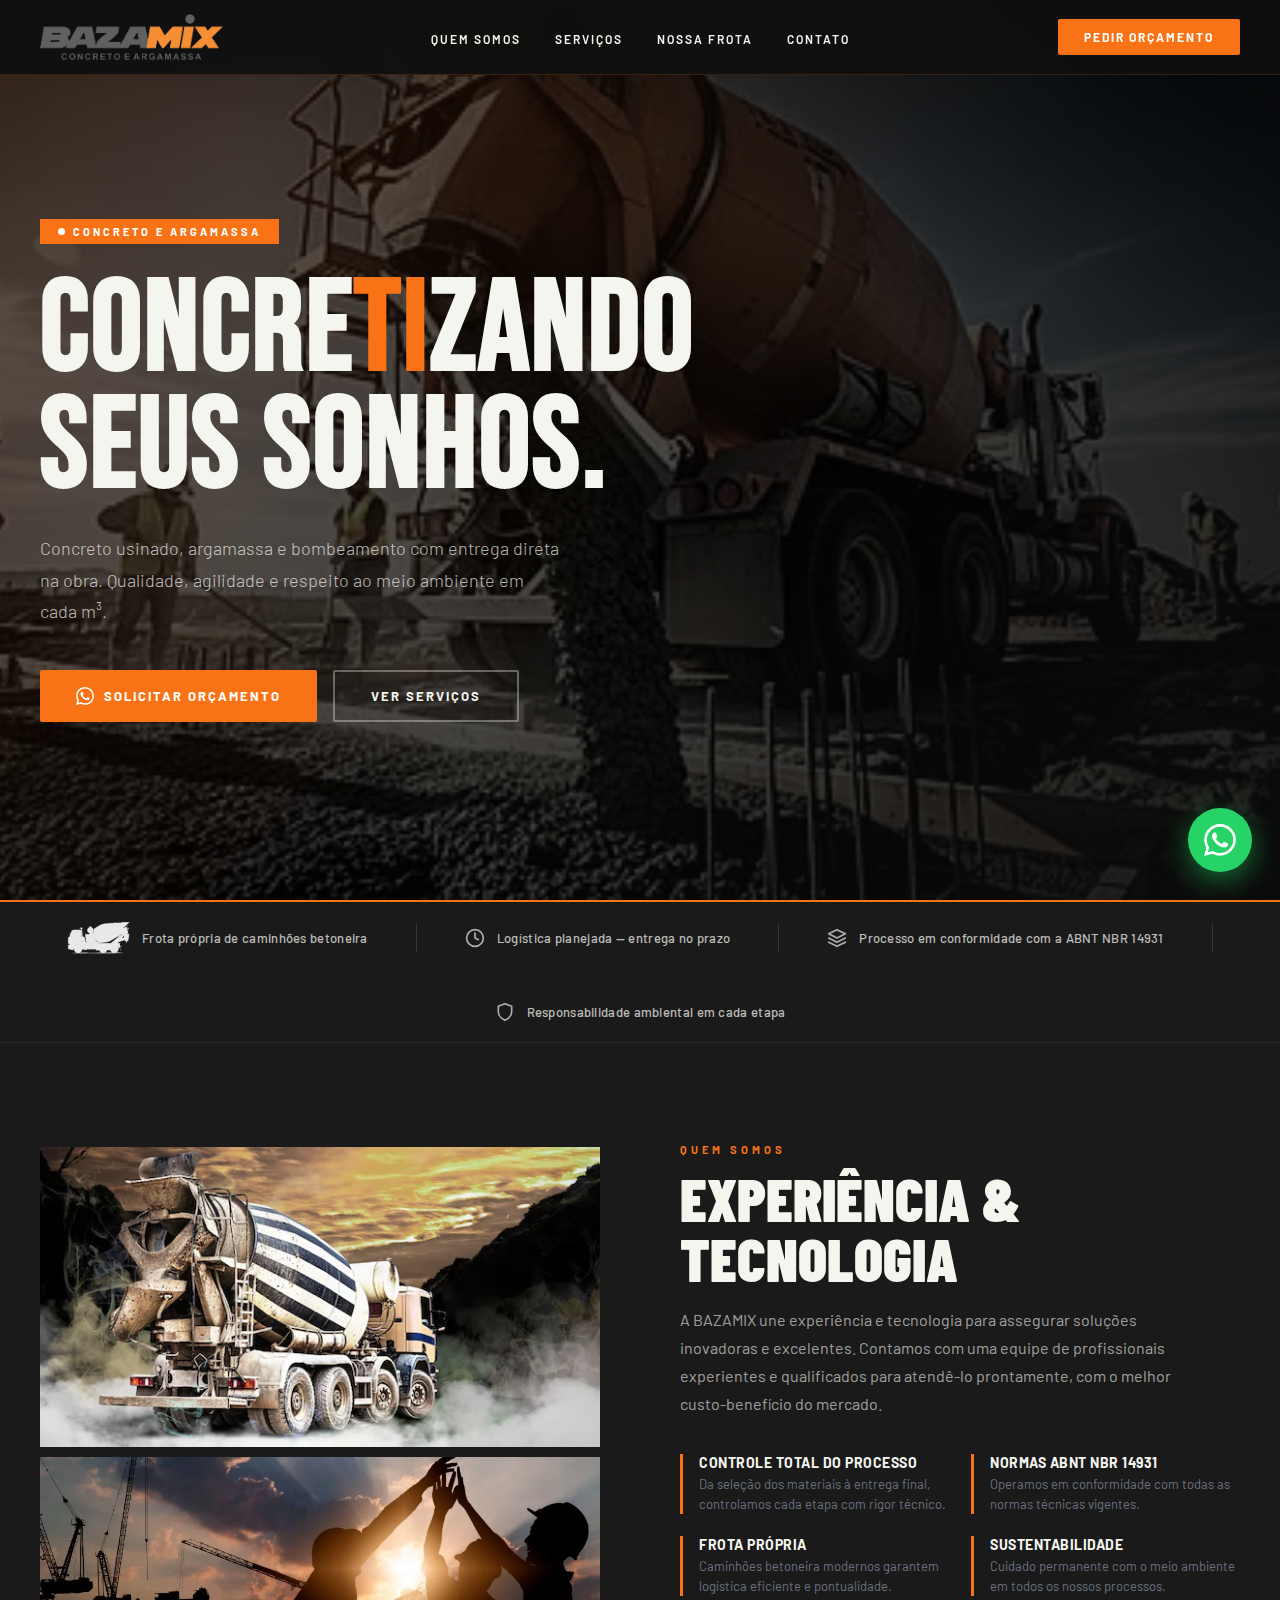
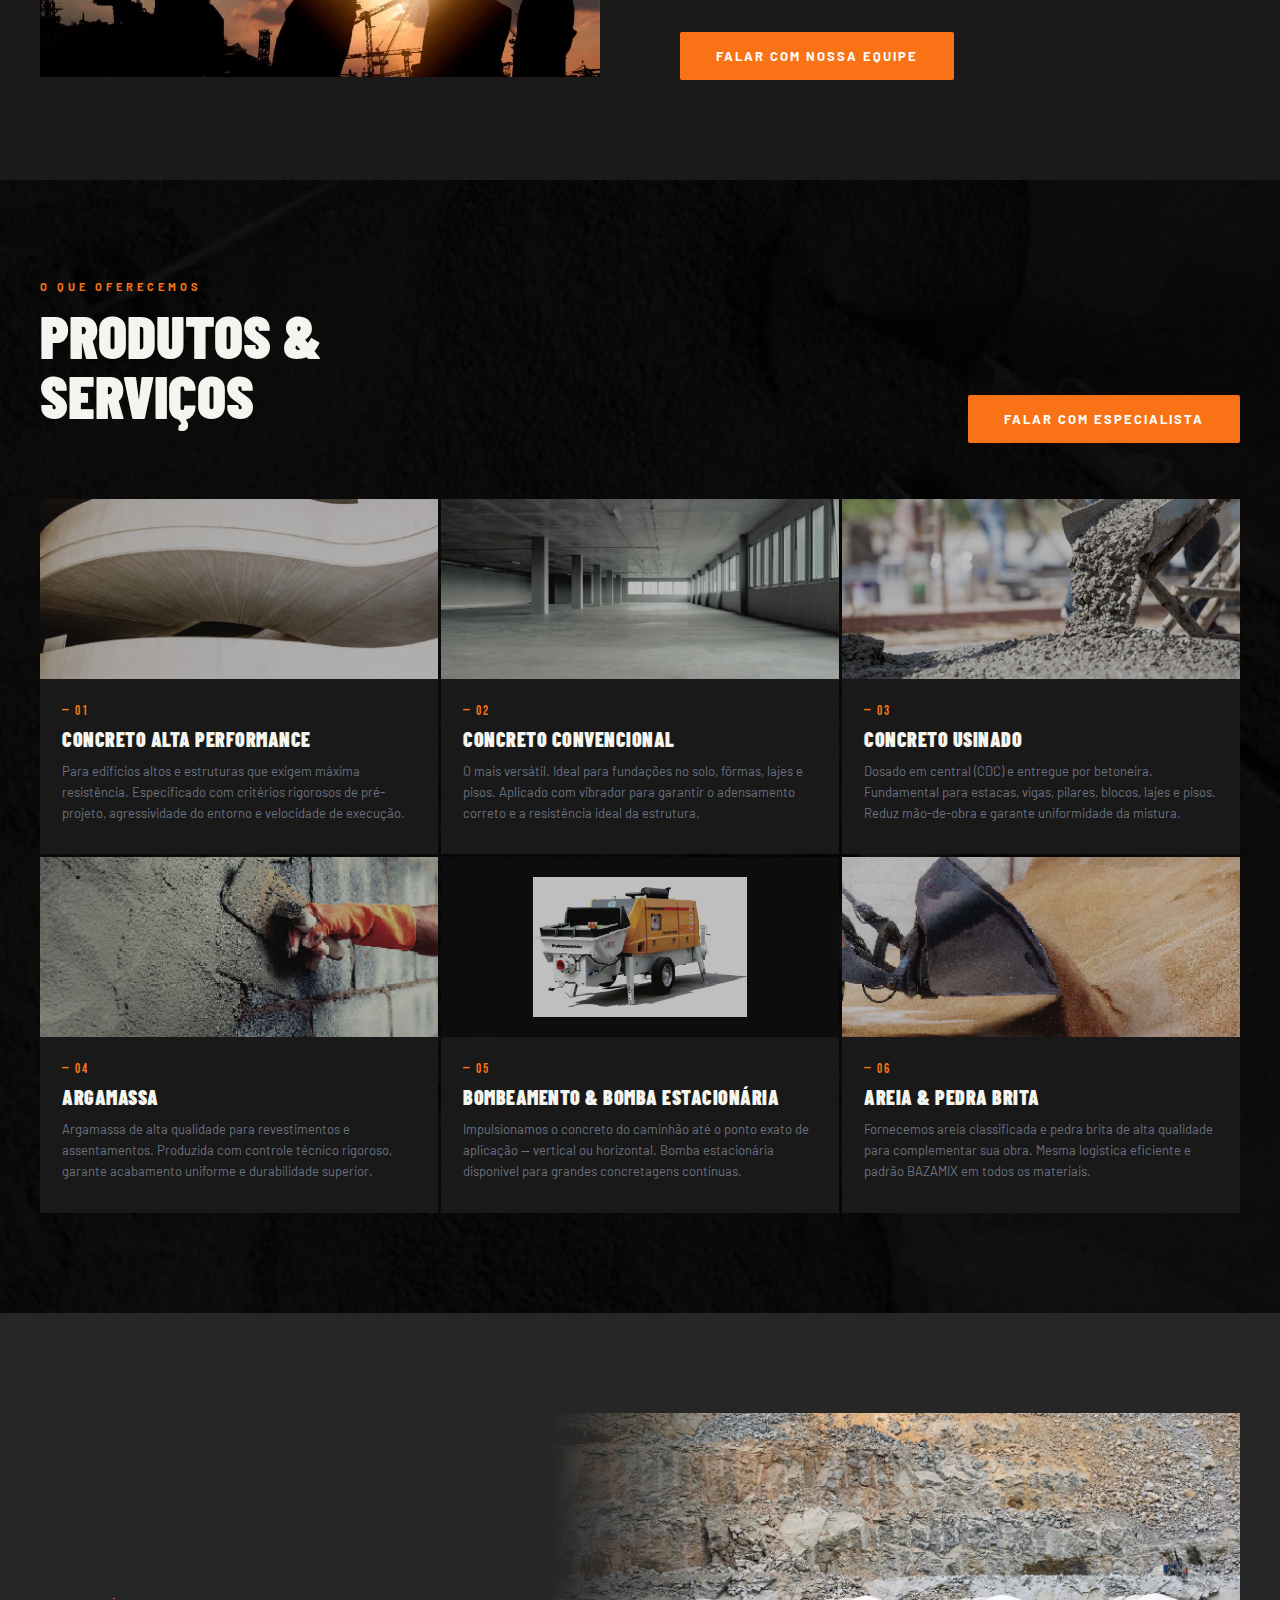
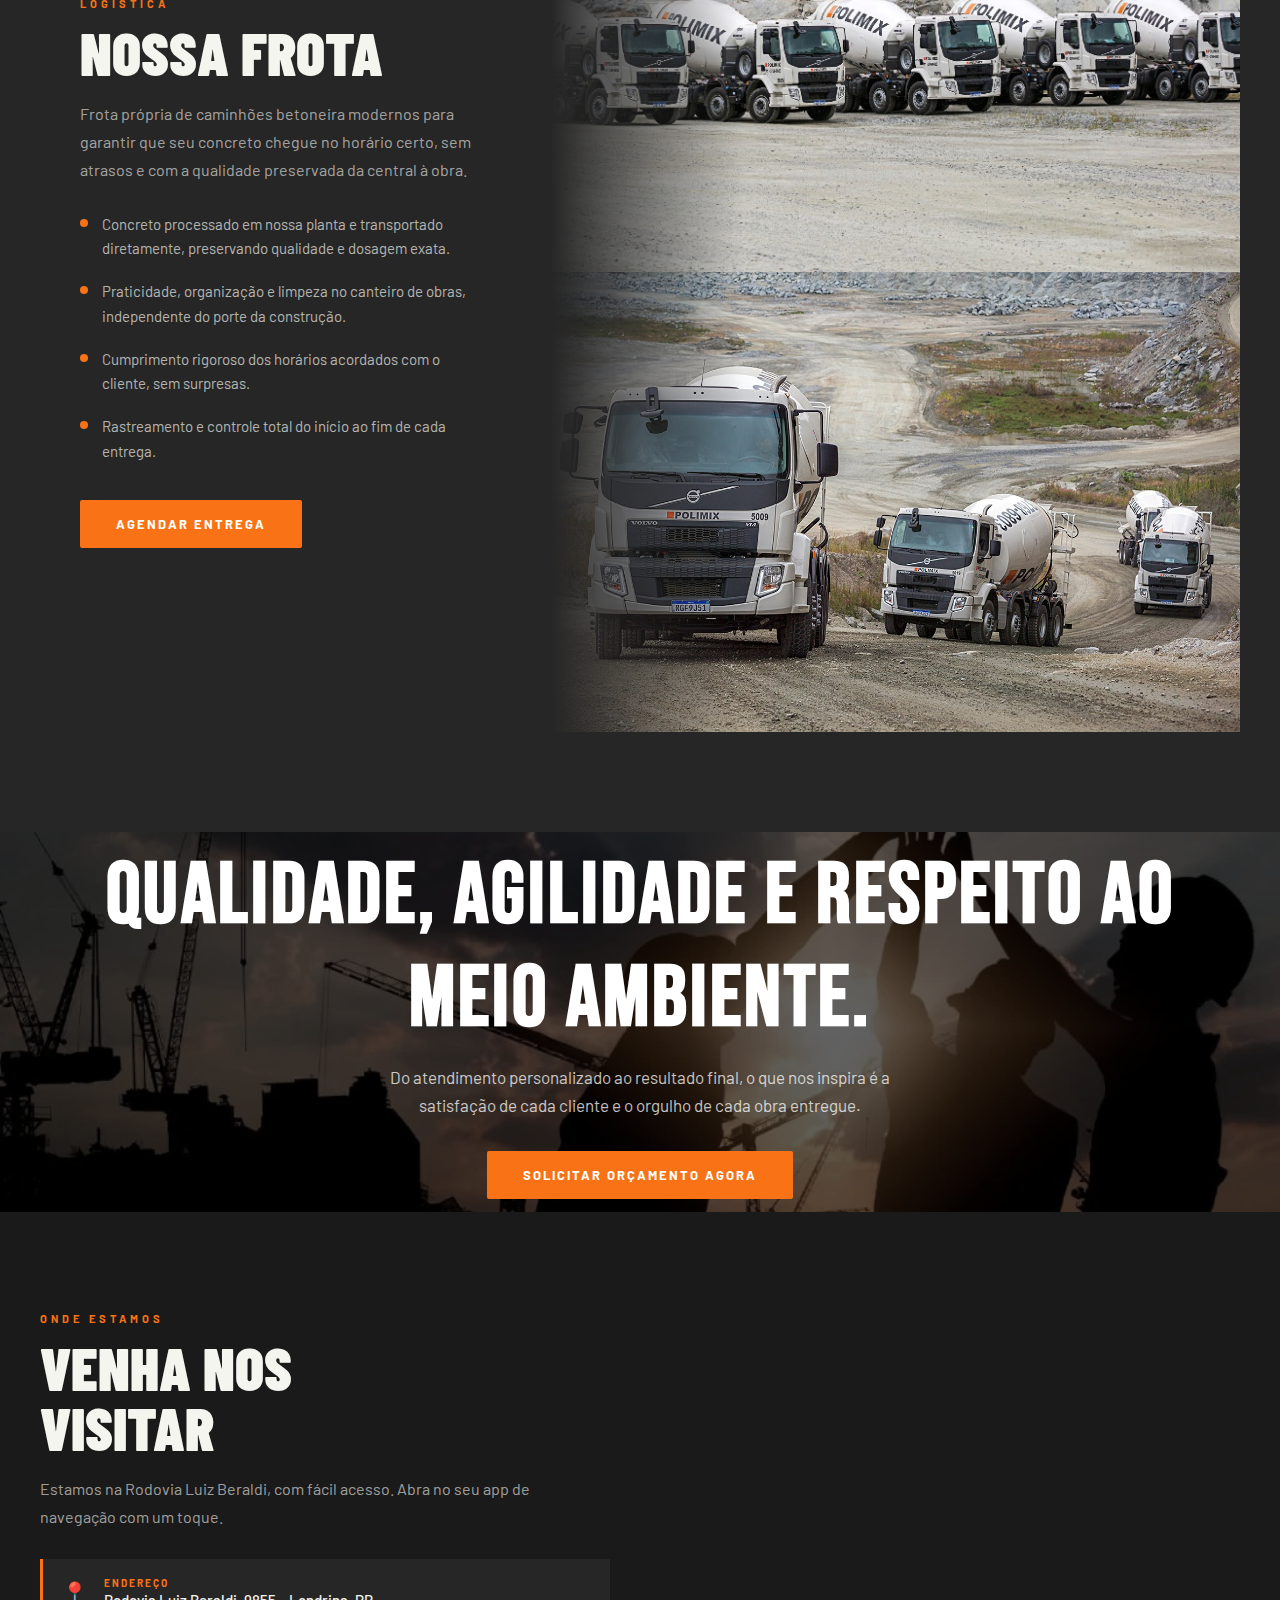
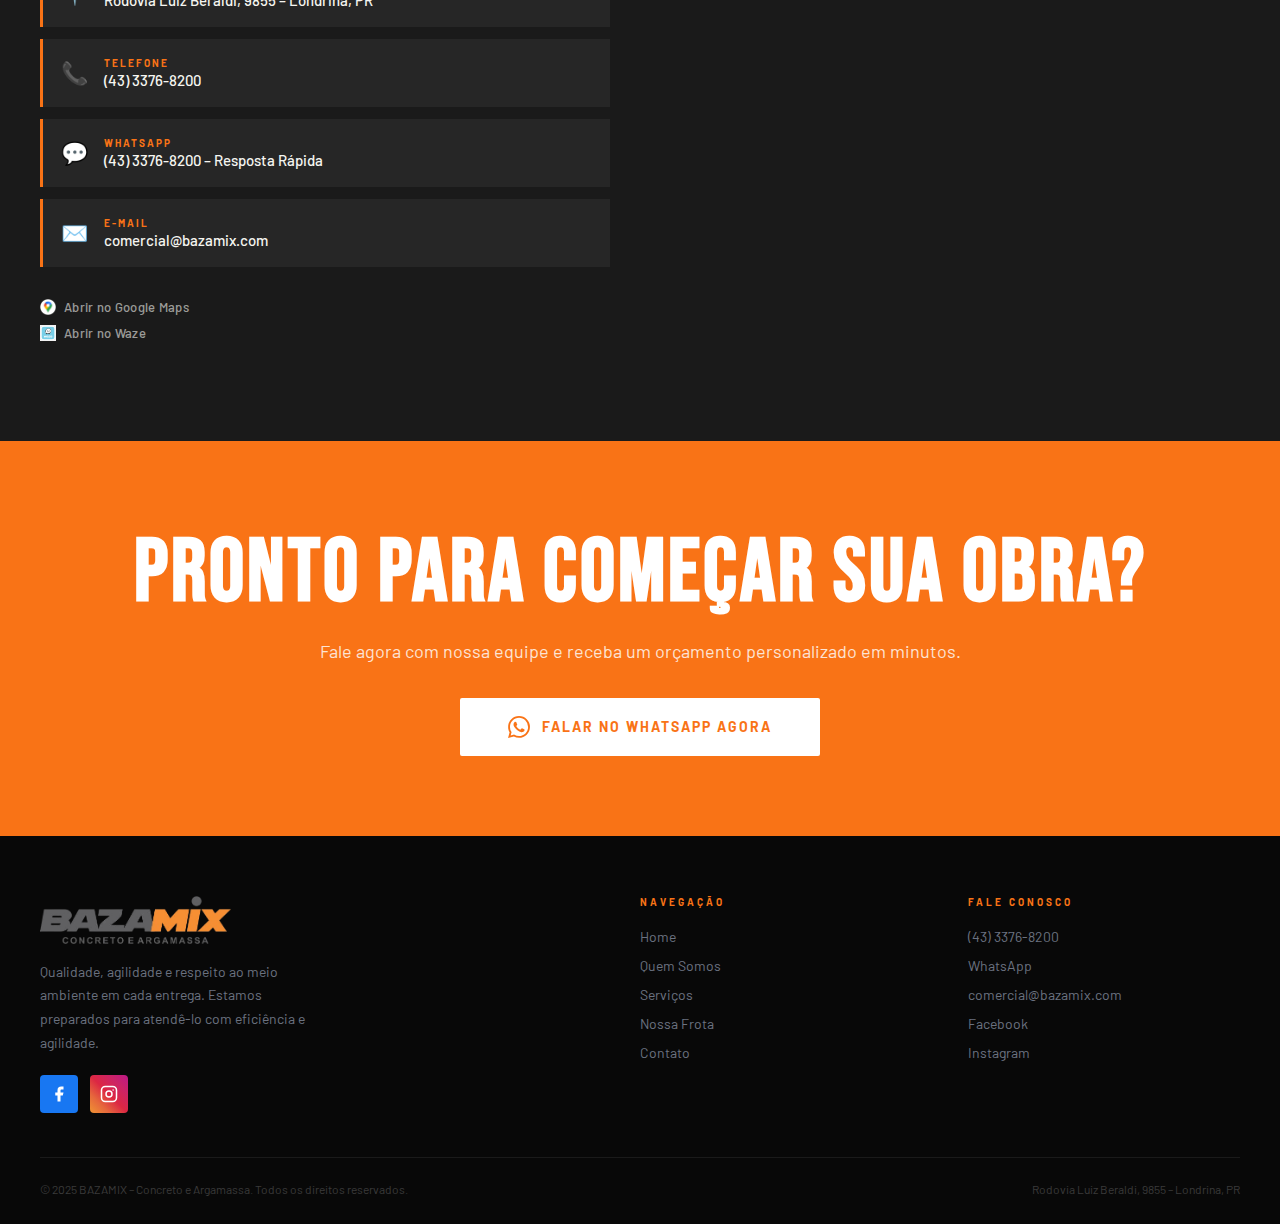
<file: bazamix-profissional/index.html>
<!DOCTYPE html>
<html lang="pt-BR">
<head>
<meta charset="UTF-8">
<meta name="viewport" content="width=device-width, initial-scale=1.0">
<title>BAZAMIX – Concreto e Argamassa</title>
<link rel="preconnect" href="https://fonts.googleapis.com">
<link href="https://fonts.googleapis.com/css2?family=Bebas+Neue&family=Barlow:wght@300;400;500;600;700&family=Barlow+Condensed:wght@700;900&display=swap" rel="stylesheet">
<style>
  :root {
    --orange: #F97316;
    --orange-dark: #EA580C;
    --dark: #0F0F0F;
    --dark2: #1A1A1A;
    --dark3: #262626;
    --gray: #6B7280;
    --light: #F5F5F0;
    --white: #FFFFFF;
  }
  * { margin:0; padding:0; box-sizing:border-box; }
  html { scroll-behavior:smooth; }
  body { font-family:'Barlow',sans-serif; background:var(--dark); color:var(--light); overflow-x:hidden; }

  /* ── NAV ── */
  nav {
    position:fixed; top:0; left:0; right:0; z-index:100;
    display:flex; align-items:center; justify-content:space-between;
    padding:14px 40px;
    background:rgba(15,15,15,0.93);
    backdrop-filter:blur(14px);
    border-bottom:1px solid rgba(249,115,22,0.18);
    transition:box-shadow .3s;
  }
  .nav-logo img { height:48px; display:block; }
  .nav-links { display:flex; gap:34px; list-style:none; }
  .nav-links a { text-decoration:none; color:var(--light); font-size:12px; letter-spacing:2px; text-transform:uppercase; font-weight:600; transition:color .3s; }
  .nav-links a:hover { color:var(--orange); }
  .nav-cta { background:var(--orange); color:#fff; padding:11px 26px; border-radius:2px; font-size:12px; letter-spacing:2px; text-transform:uppercase; font-weight:700; text-decoration:none; transition:background .3s; white-space:nowrap; }
  .nav-cta:hover { background:var(--orange-dark); }
  .hamburger { display:none; flex-direction:column; gap:5px; cursor:pointer; }
  .hamburger span { display:block; width:26px; height:2px; background:var(--light); }
  .mobile-menu { display:none; position:fixed; top:76px; left:0; right:0; background:var(--dark2); border-top:2px solid var(--orange); z-index:99; padding:24px; flex-direction:column; gap:4px; }
  .mobile-menu a { color:var(--light); text-decoration:none; font-size:14px; letter-spacing:2px; text-transform:uppercase; font-weight:600; padding:13px 0; border-bottom:1px solid #2a2a2a; }
  .mobile-menu a:last-child { color:#25D366; border:none; margin-top:8px; }
  .mobile-menu.open { display:flex; }

  /* ── HERO ── */
  .hero {
    min-height:100vh; display:flex; align-items:center;
    padding:120px 40px 80px; position:relative; overflow:hidden;
  }
  .hero-bg {
    position:absolute; inset:0;
    background:url('hero-bg.jpg') center/cover no-repeat;
    filter:brightness(.28) saturate(.4);
  }
  .hero-overlay {
    position:absolute; inset:0;
    background:linear-gradient(135deg,rgba(249,115,22,.13) 0%,transparent 55%,rgba(15,15,15,.75) 100%);
  }
  .hero-content { position:relative; max-width:800px; }
  .hero-badge {
    display:inline-flex; align-items:center; gap:8px;
    background:var(--orange); color:#fff;
    padding:6px 18px; font-size:11px; letter-spacing:3px; text-transform:uppercase; font-weight:700;
    margin-bottom:28px;
  }
  .hero-badge::before { content:''; width:7px; height:7px; background:#fff; border-radius:50%; animation:pulse 1.6s infinite; }
  @keyframes pulse{0%,100%{opacity:1}50%{opacity:.3}}
  .hero h1 { font-family:'Bebas Neue',sans-serif; font-size:clamp(62px,10vw,128px); line-height:.92; letter-spacing:2px; margin-bottom:26px; }
  .hero h1 span { color:var(--orange); }
  .hero p { font-size:clamp(15px,1.8vw,18px); font-weight:300; color:rgba(245,245,240,.74); max-width:520px; line-height:1.75; margin-bottom:42px; }
  .hero-btns { display:flex; gap:16px; flex-wrap:wrap; }
  .btn-primary { background:var(--orange); color:#fff; padding:16px 36px; font-size:13px; letter-spacing:2px; text-transform:uppercase; font-weight:700; text-decoration:none; border-radius:2px; transition:all .3s; display:inline-flex; align-items:center; gap:10px; }
  .btn-primary:hover { background:var(--orange-dark); transform:translateY(-2px); box-shadow:0 12px 30px rgba(249,115,22,.35); }
  .btn-outline { border:2px solid rgba(245,245,240,.35); color:var(--light); padding:16px 36px; font-size:13px; letter-spacing:2px; text-transform:uppercase; font-weight:700; text-decoration:none; border-radius:2px; transition:all .3s; }
  .btn-outline:hover { border-color:var(--orange); color:var(--orange); }
  .hero-stats { display:flex; gap:44px; margin-top:56px; }
  .stat-n { font-family:'Bebas Neue',sans-serif; font-size:50px; color:var(--orange); line-height:1; }
  .stat-l { font-size:11px; letter-spacing:2px; text-transform:uppercase; color:var(--gray); margin-top:2px; }

  /* ── STRIP ── */
  .strip { background:var(--dark2); border-top:2px solid var(--orange); border-bottom:1px solid #2a2a2a; padding:20px 40px; display:flex; align-items:center; justify-content:center; gap:48px; flex-wrap:wrap; }
  .strip-item { display:flex; align-items:center; gap:12px; font-size:13px; font-weight:500; color:rgba(245,245,240,.75); letter-spacing:.3px; }
  .strip-sep { width:1px; height:28px; background:rgba(255,255,255,.12); }

  /* ── SECTION COMMON ── */
  section { padding:100px 40px; }
  .container { max-width:1200px; margin:0 auto; }
  .section-label { font-size:11px; letter-spacing:4px; text-transform:uppercase; color:var(--orange); font-weight:700; margin-bottom:12px; }
  .section-title { font-family:'Barlow Condensed',sans-serif; font-size:clamp(36px,5vw,60px); font-weight:900; line-height:1; text-transform:uppercase; margin-bottom:18px; }
  .section-desc { color:rgba(245,245,240,.62); font-size:16px; line-height:1.75; max-width:520px; }

  /* ── QUEM SOMOS ── */
  .about { background:var(--dark2); }
  .about-grid { display:grid; grid-template-columns:1fr 1fr; gap:80px; align-items:center; }
  .about-imgs { display:grid; grid-template-columns:1fr; gap:10px; }
  .about-imgs .img-main { height:300px; object-fit:cover; width:100%; }
  .about-imgs .img-team { height:220px; object-fit:cover; width:100%; }
  .features { display:grid; grid-template-columns:1fr 1fr; gap:22px; margin-top:36px; }
  .feat { border-left:3px solid var(--orange); padding-left:16px; }
  .feat h4 { font-size:14px; font-weight:700; text-transform:uppercase; letter-spacing:.5px; margin-bottom:4px; }
  .feat p { font-size:13px; color:var(--gray); line-height:1.5; }

  /* ── SERVIÇOS ── */
  .services { background:var(--dark); position:relative; overflow:hidden; }
  .services-bg-img {
    position:absolute; inset:0;
    background:url('services-bg.png') center/cover no-repeat;
    filter:brightness(.08) saturate(.3);
  }
  .services-inner { position:relative; }
  .services-header { display:flex; justify-content:space-between; align-items:flex-end; margin-bottom:56px; }
  .services-grid { display:grid; grid-template-columns:repeat(3,1fr); gap:3px; }
  .scard {
    background:rgba(26,26,26,.95);
    overflow:hidden; position:relative; cursor:default;
    transition:all .35s;
    border-bottom:3px solid transparent;
  }
  .scard:hover { border-bottom-color:var(--orange); transform:translateY(-4px); }
  .scard-img { width:100%; height:180px; object-fit:cover; display:block; filter:brightness(.75) saturate(.7); transition:filter .35s; }
  .scard:hover .scard-img { filter:brightness(.9) saturate(1); }
  .scard-body { padding:24px 22px 28px; }
  .scard-num { font-family:'Bebas Neue',sans-serif; font-size:13px; letter-spacing:2px; color:var(--orange); margin-bottom:8px; }
  .scard h3 { font-family:'Barlow Condensed',sans-serif; font-size:20px; font-weight:900; text-transform:uppercase; letter-spacing:.5px; margin-bottom:10px; }
  .scard p { font-size:13px; color:var(--gray); line-height:1.6; }
  .scard::before { content:''; position:absolute; top:0; left:0; width:3px; height:0; background:var(--orange); transition:height .35s; }
  .scard:hover::before { height:100%; }

  /* ── FROTA ── */
  .fleet { background:var(--dark3); overflow:hidden; }
  .fleet-layout { display:grid; grid-template-columns:1fr 1.35fr; align-items:stretch; }
  .fleet-text { padding:80px 60px 80px 0; display:flex; flex-direction:column; justify-content:center; }
  .fleet-img-wrap { position:relative; }
  .fleet-img-wrap img.fleet-main { width:100%; height:100%; object-fit:cover; min-height:460px; display:block; }
  .fleet-img-wrap::before { content:''; position:absolute; inset:0; background:linear-gradient(to right,var(--dark3) 0%,transparent 28%); z-index:1; }
  .fleet-truck-badge {
    position:absolute; bottom:24px; left:50%; transform:translateX(-50%);
    z-index:2; background:rgba(15,15,15,.82); backdrop-filter:blur(8px);
    padding:12px 20px; border:1px solid rgba(249,115,22,.35); border-radius:2px;
    text-align:center;
  }
  .fleet-truck-badge img { height:56px; display:block; filter:drop-shadow(0 2px 8px rgba(0,0,0,.5)); }
  .fleet-points { display:flex; flex-direction:column; gap:18px; margin:28px 0 36px; }
  .fpoint { display:flex; align-items:flex-start; gap:14px; }
  .fdot { width:8px; height:8px; background:var(--orange); border-radius:50%; flex-shrink:0; margin-top:7px; }
  .fpoint p { font-size:15px; color:rgba(245,245,240,.7); line-height:1.65; }

  /* ── EQUIPE / MEGA ── */
  .team-banner {
    position:relative; overflow:hidden; height:380px;
    display:flex; align-items:center; justify-content:center;
  }
  .team-banner img { position:absolute; inset:0; width:100%; height:100%; object-fit:cover; filter:brightness(.38) saturate(.6); }
  .team-banner-content { position:relative; text-align:center; padding:0 40px; }
  .team-banner h2 { font-family:'Bebas Neue',sans-serif; font-size:clamp(40px,7vw,86px); letter-spacing:3px; color:#fff; margin-bottom:12px; }
  .team-banner p { font-size:17px; color:rgba(255,255,255,.75); max-width:540px; margin:0 auto 32px; line-height:1.65; }

  /* ── MAPA ── */
  .map-section { background:var(--dark2); }
  .map-grid { display:grid; grid-template-columns:1fr 1fr; gap:60px; align-items:start; }
  .contact-items { display:flex; flex-direction:column; gap:12px; margin:28px 0 32px; }
  .citem { display:flex; align-items:center; gap:16px; padding:18px; background:var(--dark3); border-left:3px solid var(--orange); text-decoration:none; transition:background .3s; }
  .citem:hover { background:#2f2f2f; }
  .citem-icon { font-size:22px; flex-shrink:0; }
  .citem-text h4 { font-size:10px; letter-spacing:2px; text-transform:uppercase; color:var(--orange); margin-bottom:2px; font-weight:700; }
  .citem-text p { font-size:15px; color:var(--light); font-weight:500; }
  .map-nav-btns { display:flex; flex-direction:column; gap:10px; }
  .map-link { display:inline-flex; align-items:center; gap:8px; font-size:13px; font-weight:500; color:rgba(245,245,240,.6); text-decoration:none; letter-spacing:.3px; transition:color .3s; }
  .map-link:hover { color:var(--orange); }
  .map-embed { border-radius:3px; overflow:hidden; height:400px; }
  .map-embed iframe { width:100%; height:100%; border:0; filter:grayscale(30%) invert(8%); }

  /* ── CTA BANNER ── */
  .cta-banner { background:var(--orange); padding:80px 40px; text-align:center; }
  .cta-banner h2 { font-family:'Bebas Neue',sans-serif; font-size:clamp(40px,7vw,88px); letter-spacing:3px; color:#fff; margin-bottom:14px; }
  .cta-banner p { color:rgba(255,255,255,.82); font-size:18px; margin-bottom:36px; }
  .btn-white { background:#fff; color:var(--orange); padding:18px 48px; border-radius:2px; font-size:14px; letter-spacing:2px; text-transform:uppercase; font-weight:700; text-decoration:none; display:inline-flex; align-items:center; gap:12px; transition:all .3s; }
  .btn-white:hover { transform:translateY(-3px); box-shadow:0 16px 40px rgba(0,0,0,.25); }

  /* ── FOOTER ── */
  footer { background:#080808; padding:60px 40px 28px; }
  .footer-grid { display:grid; grid-template-columns:2fr 1fr 1fr; gap:56px; margin-bottom:44px; }
  .f-logo img { height:44px; margin-bottom:16px; }
  .f-desc { font-size:14px; color:var(--gray); line-height:1.7; max-width:290px; }
  .f-col h4 { font-size:10px; letter-spacing:3px; text-transform:uppercase; color:var(--orange); font-weight:700; margin-bottom:18px; }
  .f-col ul { list-style:none; display:flex; flex-direction:column; gap:10px; }
  .f-col ul a { color:var(--gray); text-decoration:none; font-size:14px; transition:color .3s; }
  .f-col ul a:hover { color:var(--light); }
  .footer-bottom { border-top:1px solid #1a1a1a; padding-top:24px; display:flex; justify-content:space-between; }
  .footer-bottom p { font-size:12px; color:#3a3a3a; }

  /* ── WHATSAPP ── */
  .wa-btn {
    position:fixed; bottom:28px; right:28px; z-index:200;
    width:64px; height:64px; border-radius:50%;
    background:#25D366; display:flex; align-items:center; justify-content:center;
    text-decoration:none; box-shadow:0 8px 28px rgba(37,211,102,.5);
    animation:wabounce 2.2s infinite;
    transition:all .3s;
  }
  .wa-btn:hover { transform:scale(1.1); box-shadow:0 14px 40px rgba(37,211,102,.65); animation:none; }
  @keyframes wabounce{0%,100%{transform:scale(1)}50%{transform:scale(1.06)}}
  .wa-btn svg { width:32px; height:32px; fill:#fff; }
  .wa-tooltip { position:absolute; right:76px; background:var(--dark2); color:#fff; font-size:12px; font-weight:600; white-space:nowrap; padding:8px 14px; border-radius:3px; opacity:0; transition:opacity .3s; pointer-events:none; border:1px solid #333; }
  .wa-btn:hover .wa-tooltip { opacity:1; }

  /* ── RESPONSIVE ── */
  @media(max-width:1024px){
    .about-grid,.fleet-layout,.map-grid { grid-template-columns:1fr; }
    .services-grid { grid-template-columns:repeat(2,1fr); }
    .fleet-text { padding:60px 0 40px; }
    .fleet-img-wrap { display:grid !important; grid-template-rows:240px 240px; }
    .fleet-img-wrap img.fleet-main { width:100%; height:100% !important; min-height:unset; object-fit:cover; }
    .fleet-img-wrap::before { background:linear-gradient(to bottom,var(--dark3) 0%,transparent 20%); }
    .footer-grid { grid-template-columns:1fr 1fr; gap:36px; }
  }
  @media(max-width:768px){
    nav { padding:14px 20px; }
    .nav-links,.nav-cta { display:none; }
    .hamburger { display:flex; }
    section { padding:64px 20px; }
    .hero { padding:100px 20px 70px; }
    .strip { gap:16px; padding:18px 20px; flex-direction:column; align-items:flex-start; }
    .strip-sep { display:none; }
    .services-header { flex-direction:column; gap:20px; align-items:flex-start; }
    .services-grid { grid-template-columns:1fr; }
    .about-imgs { grid-template-columns:1fr; }
    .about-imgs .img-main,.about-imgs .img-team { height:200px; }
    .features { grid-template-columns:1fr; }
    .hero-btns { flex-direction:column; }
    .footer-grid { grid-template-columns:1fr; }
    .footer-bottom { flex-direction:column; gap:8px; }
    .team-banner { height:auto; min-height:320px; padding:60px 20px; }
    .team-banner-content { padding:0; }
    .map-embed { height:280px; }
    .wa-btn::before { display:none; }
  }
</style>
</head>
<body>

<!-- NAV -->
<nav id="mainNav">
  <a href="#home" class="nav-logo" style="text-decoration:none;">
    <img src="logo-bazamix.png" alt="BAZAMIX – Concreto e Argamassa" style="height:46px; display:block;">
  </a>
  <ul class="nav-links">
    <li><a href="#sobre">Quem Somos</a></li>
    <li><a href="#servicos">Serviços</a></li>
    <li><a href="#frota">Nossa Frota</a></li>
    <li><a href="#contato">Contato</a></li>
  </ul>
  <a href="https://wa.me/554333768200?text=Olá!%20Gostaria%20de%20solicitar%20um%20orçamento." class="nav-cta">Pedir Orçamento</a>
  <div class="hamburger" onclick="toggleMenu()">
    <span></span><span></span><span></span>
  </div>
</nav>

<div class="mobile-menu" id="mobileMenu">
  <a href="#sobre" onclick="toggleMenu()">Quem Somos</a>
  <a href="#servicos" onclick="toggleMenu()">Serviços</a>
  <a href="#frota" onclick="toggleMenu()">Nossa Frota</a>
  <a href="#contato" onclick="toggleMenu()">Contato</a>
  <a href="https://wa.me/554333768200?text=Olá!%20Gostaria%20de%20um%20orçamento.">💬 WhatsApp – Orçamento Rápido</a>
</div>

<!-- HERO -->
<section class="hero" id="home">
  <div class="hero-bg"></div>
  <div class="hero-overlay"></div>
  <div class="hero-content">
    <div class="hero-badge">Concreto e Argamassa</div>
    <h1>CONCRE<span>TI</span>ZANDO<br>SEUS SONHOS.</h1>
    <p>Concreto usinado, argamassa e bombeamento com entrega direta na obra. Qualidade, agilidade e respeito ao meio ambiente em cada m³.</p>
    <div class="hero-btns">
      <a href="https://wa.me/554333768200?text=Olá!%20Quero%20solicitar%20um%20orçamento." class="btn-primary">
        <svg width="18" height="18" viewBox="0 0 24 24" fill="currentColor"><path d="M17.472 14.382c-.297-.149-1.758-.867-2.03-.967-.273-.099-.471-.148-.67.15-.197.297-.767.966-.94 1.164-.173.199-.347.223-.644.075-.297-.15-1.255-.463-2.39-1.475-.883-.788-1.48-1.761-1.653-2.059-.173-.297-.018-.458.13-.606.134-.133.298-.347.446-.52.149-.174.198-.298.298-.497.099-.198.05-.371-.025-.52-.075-.149-.669-1.612-.916-2.207-.242-.579-.487-.5-.669-.51-.173-.008-.371-.01-.57-.01-.198 0-.52.074-.792.372-.272.297-1.04 1.016-1.04 2.479 0 1.462 1.065 2.875 1.213 3.074.149.198 2.096 3.2 5.077 4.487.709.306 1.262.489 1.694.625.712.227 1.36.195 1.871.118.571-.085 1.758-.719 2.006-1.413.248-.694.248-1.289.173-1.413-.074-.124-.272-.198-.57-.347m-5.421 7.403h-.004a9.87 9.87 0 01-5.031-1.378l-.361-.214-3.741.982.998-3.648-.235-.374a9.86 9.86 0 01-1.51-5.26c.001-5.45 4.436-9.884 9.888-9.884 2.64 0 5.122 1.03 6.988 2.898a9.825 9.825 0 012.893 6.994c-.003 5.45-4.437 9.884-9.885 9.884m8.413-18.297A11.815 11.815 0 0012.05 0C5.495 0 .16 5.335.157 11.892c0 2.096.547 4.142 1.588 5.945L.057 24l6.305-1.654a11.882 11.882 0 005.683 1.448h.005c6.554 0 11.89-5.335 11.893-11.893a11.821 11.821 0 00-3.48-8.413z"/></svg>
        Solicitar Orçamento
      </a>
      <a href="#servicos" class="btn-outline">Ver Serviços</a>
    </div>

  </div>
</section>

<!-- STRIP -->
<div class="strip">
  <div class="strip-item">
    <img src="truck-mini.png" alt="Frota" style="height:32px; filter:brightness(0) invert(1); opacity:.9;">
    <span>Frota própria de caminhões betoneira</span>
  </div>
  <div class="strip-sep"></div>
  <div class="strip-item">
    <svg width="20" height="20" viewBox="0 0 24 24" fill="none" stroke="currentColor" stroke-width="2" stroke-linecap="round" stroke-linejoin="round" style="opacity:.9;flex-shrink:0;"><circle cx="12" cy="12" r="10"/><polyline points="12 6 12 12 16 14"/></svg>
    <span>Logística planejada — entrega no prazo</span>
  </div>
  <div class="strip-sep"></div>
  <div class="strip-item">
    <svg width="20" height="20" viewBox="0 0 24 24" fill="none" stroke="currentColor" stroke-width="2" stroke-linecap="round" stroke-linejoin="round" style="opacity:.9;flex-shrink:0;"><path d="M12 2L2 7l10 5 10-5-10-5z"/><path d="M2 17l10 5 10-5"/><path d="M2 12l10 5 10-5"/></svg>
    <span>Processo em conformidade com a ABNT NBR 14931</span>
  </div>
  <div class="strip-sep"></div>
  <div class="strip-item">
    <svg width="20" height="20" viewBox="0 0 24 24" fill="none" stroke="currentColor" stroke-width="2" stroke-linecap="round" stroke-linejoin="round" style="opacity:.9;flex-shrink:0;"><path d="M12 22s8-4 8-10V5l-8-3-8 3v7c0 6 8 10 8 10z"/></svg>
    <span>Responsabilidade ambiental em cada etapa</span>
  </div>
</div>

<!-- QUEM SOMOS -->
<section class="about" id="sobre">
  <div class="container">
    <div class="about-grid">
      <div class="about-imgs">
        <!-- Caminhão ao entardecer — imagem de impacto, ocupa topo inteiro -->
        <img class="img-main" src="about-img.jpg" alt="Caminhão Betoneira BAZAMIX ao entardecer">
        <!-- Equipe em mega construção — passa confiança humana -->
        <img class="img-team" src="megaconstrucao.jpg" alt="Equipe BAZAMIX em grande obra">
      </div>
      <div>
        <div class="section-label">Quem Somos</div>
        <h2 class="section-title">EXPERIÊNCIA &<br>TECNOLOGIA</h2>
        <p class="section-desc">A BAZAMIX une experiência e tecnologia para assegurar soluções inovadoras e excelentes. Contamos com uma equipe de profissionais experientes e qualificados para atendê-lo prontamente, com o melhor custo-benefício do mercado.</p>
        <div class="features">
          <div class="feat"><h4>Controle Total do Processo</h4><p>Da seleção dos materiais à entrega final, controlamos cada etapa com rigor técnico.</p></div>
          <div class="feat"><h4>Normas ABNT NBR 14931</h4><p>Operamos em conformidade com todas as normas técnicas vigentes.</p></div>
          <div class="feat"><h4>Frota Própria</h4><p>Caminhões betoneira modernos garantem logística eficiente e pontualidade.</p></div>
          <div class="feat"><h4>Sustentabilidade</h4><p>Cuidado permanente com o meio ambiente em todos os nossos processos.</p></div>
        </div>
        <div style="margin-top:36px;">
          <a href="https://wa.me/554333768200?text=Olá!%20Quero%20conhecer%20melhor%20a%20BAZAMIX." class="btn-primary">Falar com Nossa Equipe</a>
        </div>
      </div>
    </div>
  </div>
</section>

<!-- SERVIÇOS -->
<section class="services" id="servicos">
  <div class="services-bg-img"></div>
  <div class="container services-inner">
    <div class="services-header">
      <div>
        <div class="section-label">O que Oferecemos</div>
        <h2 class="section-title">PRODUTOS &<br>SERVIÇOS</h2>
      </div>
      <a href="https://wa.me/554333768200?text=Olá!%20Gostaria%20de%20saber%20mais%20sobre%20os%20serviços." class="btn-primary">Falar com Especialista</a>
    </div>
    <div class="services-grid">

      <div class="scard">
        <img class="scard-img" src="interior-concreto curvo.png" alt="Concreto Alta Performance">
        <div class="scard-body">
          <div class="scard-num">— 01</div>
          <h3>Concreto Alta Performance</h3>
          <p>Para edifícios altos e estruturas que exigem máxima resistência. Especificado com critérios rigorosos de pré-projeto, agressividade do entorno e velocidade de execução.</p>
        </div>
      </div>

      <div class="scard">
        <img class="scard-img" src="interior-concreto.png" alt="Concreto Convencional">
        <div class="scard-body">
          <div class="scard-num">— 02</div>
          <h3>Concreto Convencional</h3>
          <p>O mais versátil. Ideal para fundações no solo, fôrmas, lajes e pisos. Aplicado com vibrador para garantir o adensamento correto e a resistência ideal da estrutura.</p>
        </div>
      </div>

      <div class="scard">
        <img class="scard-img" src="concreto-usinado.jpg" alt="Concreto Usinado">
        <div class="scard-body">
          <div class="scard-num">— 03</div>
          <h3>Concreto Usinado</h3>
          <p>Dosado em central (CDC) e entregue por betoneira. Fundamental para estacas, vigas, pilares, blocos, lajes e pisos. Reduz mão-de-obra e garante uniformidade da mistura.</p>
        </div>
      </div>

      <div class="scard">
        <img class="scard-img" src="argamassa.png" alt="Argamassa">
        <div class="scard-body">
          <div class="scard-num">— 04</div>
          <h3>Argamassa</h3>
          <p>Argamassa de alta qualidade para revestimentos e assentamentos. Produzida com controle técnico rigoroso, garante acabamento uniforme e durabilidade superior.</p>
        </div>
      </div>

      <div class="scard">
        <img class="scard-img" src="bomba.png" alt="Bomba Estacionária" style="object-fit:contain; background:#111; padding:20px;">
        <div class="scard-body">
          <div class="scard-num">— 05</div>
          <h3>Bombeamento & Bomba Estacionária</h3>
          <p>Impulsionamos o concreto do caminhão até o ponto exato de aplicação — vertical ou horizontal. Bomba estacionária disponível para grandes concretagens contínuas.</p>
        </div>
      </div>

      <div class="scard">
        <img class="scard-img" src="areia.png" alt="Areia e Pedra Brita">
        <div class="scard-body">
          <div class="scard-num">— 06</div>
          <h3>Areia & Pedra Brita</h3>
          <p>Fornecemos areia classificada e pedra brita de alta qualidade para complementar sua obra. Mesma logística eficiente e padrão BAZAMIX em todos os materiais.</p>
        </div>
      </div>

    </div>
  </div>
</section>

<!-- FROTA -->
<section class="fleet" id="frota">
  <div class="container" style="max-width:100%; padding:0;">
    <div class="fleet-layout">
      <div class="fleet-text" style="padding-left:40px;">
        <div class="section-label">Logística</div>
        <h2 class="section-title">NOSSA FROTA</h2>
        <p class="section-desc">Frota própria de caminhões betoneira modernos para garantir que seu concreto chegue no horário certo, sem atrasos e com a qualidade preservada da central à obra.</p>
        <div class="fleet-points">
          <div class="fpoint"><div class="fdot"></div><p>Concreto processado em nossa planta e transportado diretamente, preservando qualidade e dosagem exata.</p></div>
          <div class="fpoint"><div class="fdot"></div><p>Praticidade, organização e limpeza no canteiro de obras, independente do porte da construção.</p></div>
          <div class="fpoint"><div class="fdot"></div><p>Cumprimento rigoroso dos horários acordados com o cliente, sem surpresas.</p></div>
          <div class="fpoint"><div class="fdot"></div><p>Rastreamento e controle total do início ao fim de cada entrega.</p></div>
        </div>
        <a href="https://wa.me/554333768200?text=Olá!%20Quero%20agendar%20uma%20entrega." class="btn-primary" style="align-self:flex-start;">Agendar Entrega</a>
      </div>
      <div class="fleet-img-wrap" style="display:grid; grid-template-rows:1fr 1fr;">
        <img class="fleet-main" src="fleet-img.jpg" alt="Frota BAZAMIX – 6 Caminhões Betoneira" style="min-height:230px;">
        <img class="fleet-main" src="frota-movimento.jpg" alt="Caminhões BAZAMIX em movimento" style="min-height:230px;">
      </div>
    </div>
  </div>
</section>

<!-- BANNER EQUIPE -->
<div class="team-banner">
  <img src="megaconstrucao.jpg" alt="Equipe BAZAMIX em grande obra">
  <div class="team-banner-content">
    <h2>QUALIDADE, AGILIDADE E RESPEITO AO MEIO AMBIENTE.</h2>
    <p>Do atendimento personalizado ao resultado final, o que nos inspira é a satisfação de cada cliente e o orgulho de cada obra entregue.</p>
    <a href="https://wa.me/554333768200?text=Olá!%20Quero%20fazer%20um%20orçamento." class="btn-primary">Solicitar Orçamento Agora</a>
  </div>
</div>

<!-- CONTATO / MAPA -->
<section class="map-section" id="contato">
  <div class="container">
    <div class="map-grid">
      <div>
        <div class="section-label">Onde Estamos</div>
        <h2 class="section-title">VENHA NOS<br>VISITAR</h2>
        <p class="section-desc">Estamos na Rodovia Luiz Beraldi, com fácil acesso. Abra no seu app de navegação com um toque.</p>
        <div class="contact-items">
          <div class="citem">
            <div class="citem-icon">📍</div>
            <div class="citem-text"><h4>Endereço</h4><p>Rodovia Luiz Beraldi, 9855 – Londrina, PR</p></div>
          </div>
          <a href="tel:4333768200" class="citem">
            <div class="citem-icon">📞</div>
            <div class="citem-text"><h4>Telefone</h4><p>(43) 3376-8200</p></div>
          </a>
          <a href="https://wa.me/554333768200" class="citem">
            <div class="citem-icon">💬</div>
            <div class="citem-text"><h4>WhatsApp</h4><p>(43) 3376-8200 – Resposta Rápida</p></div>
          </a>
          <a href="mailto:comercial@bazamix.com" class="citem">
            <div class="citem-icon">✉️</div>
            <div class="citem-text"><h4>E-mail</h4><p>comercial@bazamix.com</p></div>
          </a>
        </div>
        <div class="map-nav-btns">
          <a href="https://maps.google.com/?q=Rodovia+Luiz+Beraldi,+9855,+Londrina,+PR" target="_blank" class="map-link">
            <img src="icon-googlemaps.png" alt="Google Maps" style="height:16px; width:16px; object-fit:contain;">
            Abrir no Google Maps
          </a>
          <a href="https://waze.com/ul?q=Rodovia+Luiz+Beraldi+9855+Londrina" target="_blank" class="map-link">
            <img src="icon-waze.png" alt="Waze" style="height:16px; width:16px; object-fit:contain;">
            Abrir no Waze
          </a>
        </div>
      </div>
      <div class="map-embed">
        <iframe src="https://www.google.com/maps/embed?pb=!1m18!1m12!1m3!1d3661.6!2d-51.18!3d-23.18!2m3!1f0!2f0!3f0!3m2!1i1024!2i768!4f13.1!3m3!1m2!1s0x0%3A0x0!2sRodovia+Luiz+Beraldi+9855!5e0!3m2!1spt!2sbr!4v1" allowfullscreen loading="lazy" referrerpolicy="no-referrer-when-downgrade"></iframe>
      </div>
    </div>
  </div>
</section>

<!-- CTA FINAL -->
<div class="cta-banner">
  <h2>PRONTO PARA COMEÇAR SUA OBRA?</h2>
  <p>Fale agora com nossa equipe e receba um orçamento personalizado em minutos.</p>
  <a href="https://wa.me/554333768200?text=Olá!%20Quero%20solicitar%20um%20orçamento%20para%20minha%20obra." class="btn-white">
    <svg width="22" height="22" viewBox="0 0 24 24" fill="currentColor"><path d="M17.472 14.382c-.297-.149-1.758-.867-2.03-.967-.273-.099-.471-.148-.67.15-.197.297-.767.966-.94 1.164-.173.199-.347.223-.644.075-.297-.15-1.255-.463-2.39-1.475-.883-.788-1.48-1.761-1.653-2.059-.173-.297-.018-.458.13-.606.134-.133.298-.347.446-.52.149-.174.198-.298.298-.497.099-.198.05-.371-.025-.52-.075-.149-.669-1.612-.916-2.207-.242-.579-.487-.5-.669-.51-.173-.008-.371-.01-.57-.01-.198 0-.52.074-.792.372-.272.297-1.04 1.016-1.04 2.479 0 1.462 1.065 2.875 1.213 3.074.149.198 2.096 3.2 5.077 4.487.709.306 1.262.489 1.694.625.712.227 1.36.195 1.871.118.571-.085 1.758-.719 2.006-1.413.248-.694.248-1.289.173-1.413-.074-.124-.272-.198-.57-.347m-5.421 7.403h-.004a9.87 9.87 0 01-5.031-1.378l-.361-.214-3.741.982.998-3.648-.235-.374a9.86 9.86 0 01-1.51-5.26c.001-5.45 4.436-9.884 9.888-9.884 2.64 0 5.122 1.03 6.988 2.898a9.825 9.825 0 012.893 6.994c-.003 5.45-4.437 9.884-9.885 9.884m8.413-18.297A11.815 11.815 0 0012.05 0C5.495 0 .16 5.335.157 11.892c0 2.096.547 4.142 1.588 5.945L.057 24l6.305-1.654a11.882 11.882 0 005.683 1.448h.005c6.554 0 11.89-5.335 11.893-11.893a11.821 11.821 0 00-3.48-8.413z"/></svg>
    Falar no WhatsApp Agora
  </a>
</div>

<!-- FOOTER -->
<footer>
  <div class="container">
    <div class="footer-grid">
      <div>
        <div class="f-logo" style="margin-bottom:14px;">
          <img src="logo-bazamix.png" alt="BAZAMIX" style="height:48px; display:block;">
        </div>
        <p class="f-desc">Qualidade, agilidade e respeito ao meio ambiente em cada entrega. Estamos preparados para atendê-lo com eficiência e agilidade.</p>
        <div style="display:flex; gap:12px; margin-top:20px;">
          <a href="https://facebook.com/bazamix" target="_blank" aria-label="Facebook" style="width:38px;height:38px;border-radius:4px;background:#1877F2;display:flex;align-items:center;justify-content:center;transition:opacity .3s;" onmouseover="this.style.opacity='.8'" onmouseout="this.style.opacity='1'">
            <svg width="18" height="18" viewBox="0 0 24 24" fill="#fff"><path d="M18 2h-3a5 5 0 00-5 5v3H7v4h3v8h4v-8h3l1-4h-4V7a1 1 0 011-1h3z"/></svg>
          </a>
          <a href="https://instagram.com/bazamix" target="_blank" aria-label="Instagram" style="width:38px;height:38px;border-radius:4px;background:linear-gradient(45deg,#f09433,#e6683c,#dc2743,#cc2366,#bc1888);display:flex;align-items:center;justify-content:center;transition:opacity .3s;" onmouseover="this.style.opacity='.8'" onmouseout="this.style.opacity='1'">
            <svg width="18" height="18" viewBox="0 0 24 24" fill="none" stroke="#fff" stroke-width="2" stroke-linecap="round" stroke-linejoin="round"><rect x="2" y="2" width="20" height="20" rx="5" ry="5"/><circle cx="12" cy="12" r="4"/><circle cx="17.5" cy="6.5" r="1" fill="#fff" stroke="none"/></svg>
          </a>
        </div>
      </div>
      <div class="f-col">
        <h4>Navegação</h4>
        <ul>
          <li><a href="#home">Home</a></li>
          <li><a href="#sobre">Quem Somos</a></li>
          <li><a href="#servicos">Serviços</a></li>
          <li><a href="#frota">Nossa Frota</a></li>
          <li><a href="#contato">Contato</a></li>
        </ul>
      </div>
      <div class="f-col">
        <h4>Fale Conosco</h4>
        <ul>
          <li><a href="tel:4333768200">(43) 3376-8200</a></li>
          <li><a href="https://wa.me/554333768200">WhatsApp</a></li>
          <li><a href="mailto:comercial@bazamix.com">comercial@bazamix.com</a></li>
          <li><a href="https://facebook.com/bazamix" target="_blank">Facebook</a></li>
          <li><a href="https://instagram.com/bazamix" target="_blank">Instagram</a></li>
        </ul>
      </div>
    </div>
    <div class="footer-bottom">
      <p>© 2025 BAZAMIX – Concreto e Argamassa. Todos os direitos reservados.</p>
      <p>Rodovia Luiz Beraldi, 9855 – Londrina, PR</p>
    </div>
  </div>
</footer>

<!-- WHATSAPP FLUTUANTE -->
<a href="https://wa.me/554333768200?text=Olá!%20Gostaria%20de%20solicitar%20um%20orçamento." class="wa-btn" target="_blank" aria-label="WhatsApp">
  <div class="wa-tooltip">Solicitar Orçamento</div>
  <svg viewBox="0 0 24 24"><path d="M17.472 14.382c-.297-.149-1.758-.867-2.03-.967-.273-.099-.471-.148-.67.15-.197.297-.767.966-.94 1.164-.173.199-.347.223-.644.075-.297-.15-1.255-.463-2.39-1.475-.883-.788-1.48-1.761-1.653-2.059-.173-.297-.018-.458.13-.606.134-.133.298-.347.446-.52.149-.174.198-.298.298-.497.099-.198.05-.371-.025-.52-.075-.149-.669-1.612-.916-2.207-.242-.579-.487-.5-.669-.51-.173-.008-.371-.01-.57-.01-.198 0-.52.074-.792.372-.272.297-1.04 1.016-1.04 2.479 0 1.462 1.065 2.875 1.213 3.074.149.198 2.096 3.2 5.077 4.487.709.306 1.262.489 1.694.625.712.227 1.36.195 1.871.118.571-.085 1.758-.719 2.006-1.413.248-.694.248-1.289.173-1.413-.074-.124-.272-.198-.57-.347m-5.421 7.403h-.004a9.87 9.87 0 01-5.031-1.378l-.361-.214-3.741.982.998-3.648-.235-.374a9.86 9.86 0 01-1.51-5.26c.001-5.45 4.436-9.884 9.888-9.884 2.64 0 5.122 1.03 6.988 2.898a9.825 9.825 0 012.893 6.994c-.003 5.45-4.437 9.884-9.885 9.884m8.413-18.297A11.815 11.815 0 0012.05 0C5.495 0 .16 5.335.157 11.892c0 2.096.547 4.142 1.588 5.945L.057 24l6.305-1.654a11.882 11.882 0 005.683 1.448h.005c6.554 0 11.89-5.335 11.893-11.893a11.821 11.821 0 00-3.48-8.413z"/></svg>
</a>

<script>
function toggleMenu() {
  document.getElementById('mobileMenu').classList.toggle('open');
}
document.addEventListener('click', function(e) {
  const m = document.getElementById('mobileMenu');
  const h = document.querySelector('.hamburger');
  if (m.classList.contains('open') && !m.contains(e.target) && !h.contains(e.target)) m.classList.remove('open');
});
window.addEventListener('scroll', () => {
  document.getElementById('mainNav').style.boxShadow = window.scrollY > 50 ? '0 4px 30px rgba(0,0,0,.6)' : 'none';
});
</script>
</body>
</html>
</file>
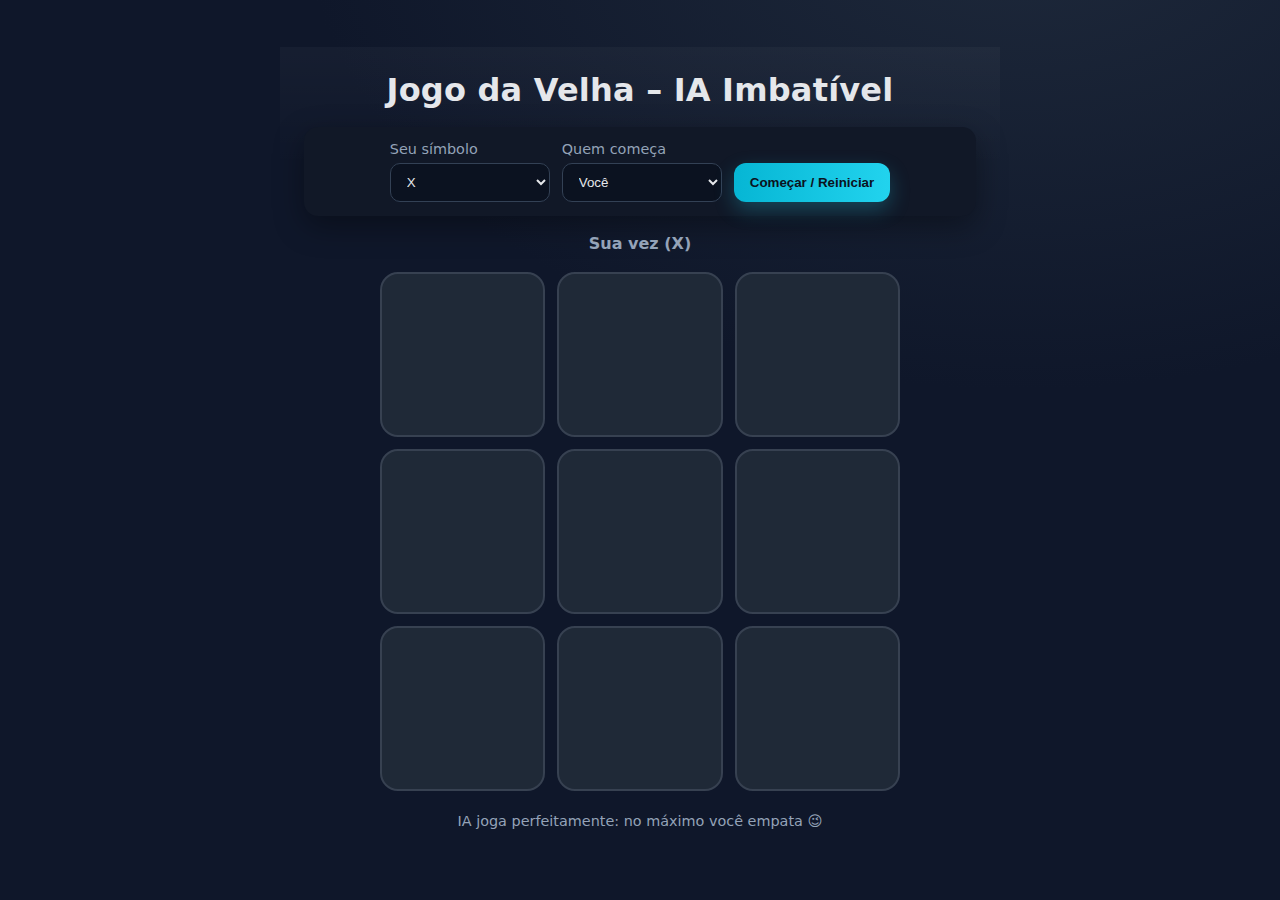
<file: Jogo da velha/index.html>
<!DOCTYPE html>
<html lang="en" >
<head>
  <meta charset="UTF-8">
  <title>Untitled</title>
  <link rel="stylesheet" href="./style.css">

</head>
<body>
<!-- partial:index.partial.html -->
<!DOCTYPE html>
<html lang="pt-br">
<head>
  <meta charset="UTF-8" />
  <meta name="viewport" content="width=device-width, initial-scale=1.0"/>
  <title>Jogo da Velha – IA Imbatível</title>
  <link rel="stylesheet" href="style.css"/>
</head>
<body>
  <main class="app">
    <h1>Jogo da Velha – IA Imbatível</h1>

    <section class="controls">
      <div class="field">
        <label for="playerMark">Seu símbolo</label>
        <select id="playerMark">
          <option value="X">X</option>
          <option value="O">O</option>
        </select>
      </div>

      <div class="field">
        <label for="firstMove">Quem começa</label>
        <select id="firstMove">
          <option value="human">Você</option>
          <option value="ai">IA</option>
        </select>
      </div>

      <button id="btnStart" class="btn primary">Começar / Reiniciar</button>
    </section>

    <section class="status">
      <div id="statusText">Clique em “Começar / Reiniciar”.</div>
    </section>

    <section class="board" id="board" aria-label="tabuleiro do jogo" role="grid">
      <!-- 9 células -->
      <button class="cell" data-idx="0" role="gridcell" aria-label="célula 1"></button>
      <button class="cell" data-idx="1" role="gridcell" aria-label="célula 2"></button>
      <button class="cell" data-idx="2" role="gridcell" aria-label="célula 3"></button>
      <button class="cell" data-idx="3" role="gridcell" aria-label="célula 4"></button>
      <button class="cell" data-idx="4" role="gridcell" aria-label="célula 5"></button>
      <button class="cell" data-idx="5" role="gridcell" aria-label="célula 6"></button>
      <button class="cell" data-idx="6" role="gridcell" aria-label="célula 7"></button>
      <button class="cell" data-idx="7" role="gridcell" aria-label="célula 8"></button>
      <button class="cell" data-idx="8" role="gridcell" aria-label="célula 9"></button>
    </section>

    <footer class="note">
      IA joga perfeitamente: no máximo você empata 😉
    </footer>
  </main>

  <script src="script.js"></script>
</body>
</html>
<!-- partial -->
  <script  src="./script.js"></script>

</body>
</html>
</file>
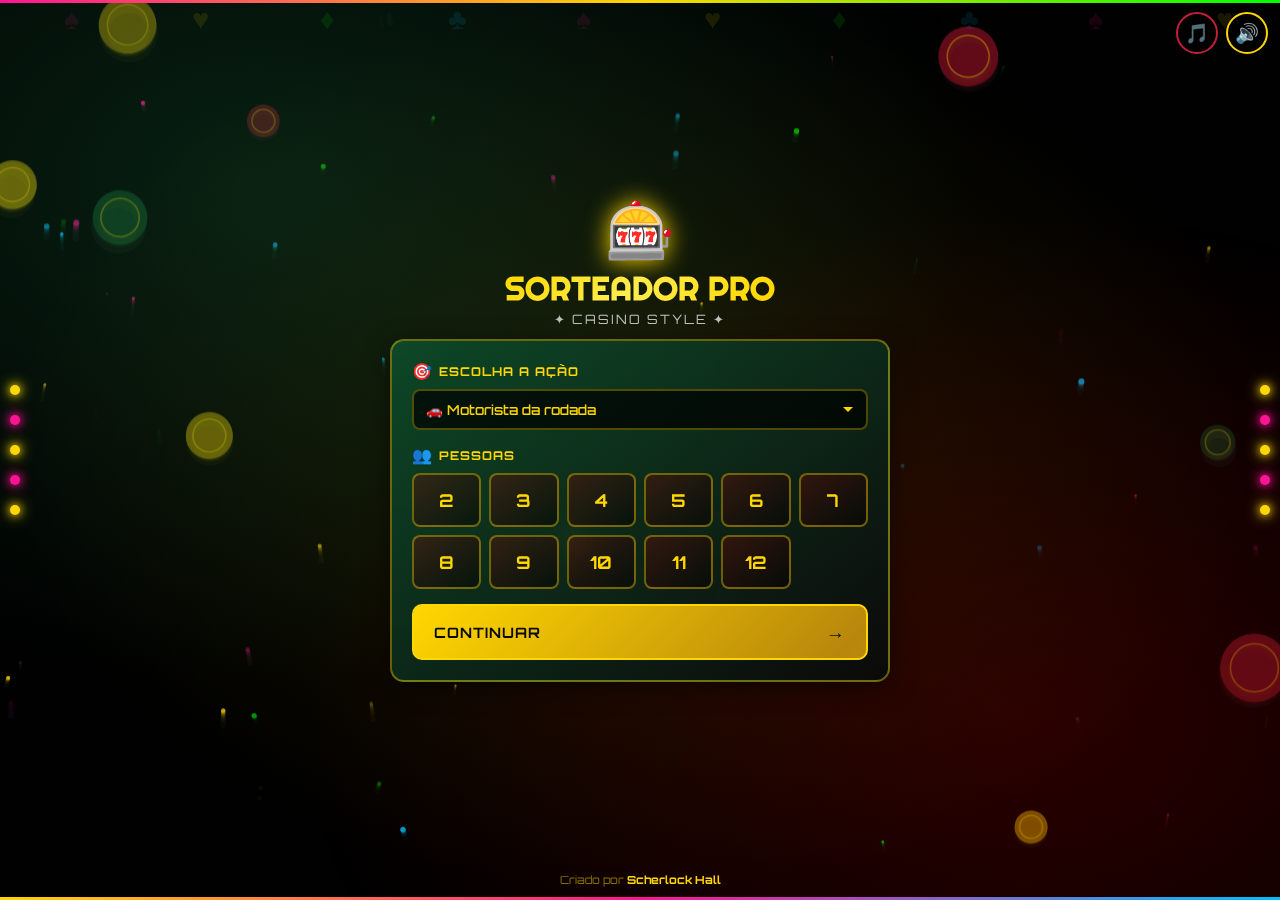
<file: site_sorteio/index.html>
<!DOCTYPE html>
<html lang="pt-BR">

<head>
  <meta charset="UTF-8" />
  <meta name="viewport"
    content="width=device-width, initial-scale=1.0, maximum-scale=1.0, user-scalable=no, viewport-fit=cover" />
  <meta name="apple-mobile-web-app-capable" content="yes" />
  <meta name="mobile-web-app-capable" content="yes" />
  <title>🎰 Sorteador Pro - Cassino</title>
  <link href="https://fonts.googleapis.com/css2?family=Righteous&family=Orbitron:wght@400;700;900&display=swap"
    rel="stylesheet" />
  <style>
    * {
      margin: 0;
      padding: 0;
      box-sizing: border-box;
      -webkit-tap-highlight-color: transparent;
    }

    html {
      height: -webkit-fill-available;
      overflow: hidden;
    }

    body {
      font-family: 'Orbitron', -apple-system, BlinkMacSystemFont, sans-serif;
      background: #0a0a0a;
      min-height: 100vh;
      min-height: -webkit-fill-available;
      height: 100%;
      overflow: hidden;
      position: fixed;
      top: 0;
      left: 0;
      right: 0;
      bottom: 0;
      color: #ffd700;
      touch-action: manipulation;
    }

    /* CANVAS DE FUNDO */
    #casino-bg {
      position: fixed;
      top: 0;
      left: 0;
      width: 100%;
      height: 100%;
      z-index: 0;
      pointer-events: none;
    }

    /* OVERLAY GRADIENTE */
    .bg-overlay {
      position: fixed;
      top: 0;
      left: 0;
      width: 100%;
      height: 100%;
      background:
        radial-gradient(ellipse at 20% 20%, rgba(26, 107, 60, 0.3) 0%, transparent 50%),
        radial-gradient(ellipse at 80% 80%, rgba(139, 0, 0, 0.3) 0%, transparent 50%),
        radial-gradient(ellipse at 50% 50%, rgba(255, 215, 0, 0.1) 0%, transparent 70%);
      z-index: 1;
      pointer-events: none;
    }

    /* LETREIRO NEON TOPO */
    .neon-border-top {
      position: fixed;
      top: 0;
      left: 0;
      right: 0;
      height: 3px;
      background: linear-gradient(90deg, #ff1493, #ffd700, #00ff00, #00bfff, #ff1493);
      background-size: 200% 100%;
      animation: neon-flow 3s linear infinite;
      z-index: 100;
    }

    .neon-border-bottom {
      position: fixed;
      bottom: 0;
      left: 0;
      right: 0;
      height: 3px;
      background: linear-gradient(90deg, #ffd700, #ff1493, #00bfff, #00ff00, #ffd700);
      background-size: 200% 100%;
      animation: neon-flow 3s linear infinite reverse;
      z-index: 100;
    }

    @keyframes neon-flow {
      0% {
        background-position: 0% 50%;
      }

      100% {
        background-position: 200% 50%;
      }
    }

    /* NAIPES FLUTUANTES */
    .floating-suits {
      position: fixed;
      top: 0;
      left: 0;
      width: 100%;
      height: 100%;
      pointer-events: none;
      z-index: 2;
      overflow: hidden;
    }

    .suit {
      position: absolute;
      font-size: 1.3rem;
      opacity: 0.1;
      animation: float-suit 20s infinite ease-in-out;
    }

    .suit:nth-child(1) {
      left: 5%;
      animation-delay: 0s;
      color: #ff1493;
    }

    .suit:nth-child(2) {
      left: 15%;
      animation-delay: 2s;
      color: #ffd700;
    }

    .suit:nth-child(3) {
      left: 25%;
      animation-delay: 4s;
      color: #00ff00;
    }

    .suit:nth-child(4) {
      left: 35%;
      animation-delay: 6s;
      color: #00bfff;
    }

    .suit:nth-child(5) {
      left: 45%;
      animation-delay: 1s;
      color: #ff1493;
    }

    .suit:nth-child(6) {
      left: 55%;
      animation-delay: 3s;
      color: #ffd700;
    }

    .suit:nth-child(7) {
      left: 65%;
      animation-delay: 5s;
      color: #00ff00;
    }

    .suit:nth-child(8) {
      left: 75%;
      animation-delay: 7s;
      color: #00bfff;
    }

    .suit:nth-child(9) {
      left: 85%;
      animation-delay: 0.5s;
      color: #ff1493;
    }

    .suit:nth-child(10) {
      left: 95%;
      animation-delay: 2.5s;
      color: #ffd700;
    }

    @keyframes float-suit {

      0%,
      100% {
        transform: translateY(100vh) rotate(0deg);
        opacity: 0;
      }

      10% {
        opacity: 0.12;
      }

      90% {
        opacity: 0.12;
      }

      100% {
        transform: translateY(-50px) rotate(360deg);
        opacity: 0;
      }
    }

    /* LUZES LATERAIS - APENAS DESKTOP */
    .casino-lights {
      display: none;
    }

    /* PÁGINAS - LAYOUT ESTÁTICO */
    .page {
      display: none;
      position: absolute;
      top: 0;
      left: 0;
      right: 0;
      bottom: 0;
      padding: 8px;
      padding-top: 12px;
      padding-bottom: 35px;
      z-index: 10;
      animation: fadeIn 0.3s ease-out;
    }

    .page.active {
      display: flex;
      flex-direction: column;
    }

    @keyframes fadeIn {
      from {
        opacity: 0;
      }

      to {
        opacity: 1;
      }
    }

    /* LAYOUT FLEXÍVEL */
    .page-content {
      flex: 1;
      display: flex;
      flex-direction: column;
      justify-content: center;
      align-items: center;
      max-width: 500px;
      width: 100%;
      margin: 0 auto;
    }

    /* HEADER */
    .game-header {
      text-align: center;
      margin-bottom: 12px;
      flex-shrink: 0;
    }

    .logo {
      font-size: 2.8rem;
      margin-bottom: 4px;
      animation: bounce 2s infinite;
      display: inline-block;
      filter: drop-shadow(0 0 12px #ffd700);
    }

    @keyframes bounce {

      0%,
      100% {
        transform: translateY(0) rotate(-3deg);
      }

      50% {
        transform: translateY(-8px) rotate(3deg);
      }
    }

    .game-title {
      font-family: 'Righteous', cursive;
      font-size: 1.6rem;
      font-weight: 900;
      margin-bottom: 2px;
      background: linear-gradient(135deg, #ffd700 0%, #ffed4e 25%, #ffd700 50%, #b8860b 75%, #ffd700 100%);
      background-size: 200% auto;
      -webkit-background-clip: text;
      -webkit-text-fill-color: transparent;
      background-clip: text;
      animation: shine 3s linear infinite;
    }

    @keyframes shine {
      0% {
        background-position: 0% center;
      }

      100% {
        background-position: 200% center;
      }
    }

    .game-subtitle {
      font-size: 0.65rem;
      color: #c0c0c0;
      letter-spacing: 2px;
      text-transform: uppercase;
    }

    /* CARDS */
    .game-card {
      background: linear-gradient(145deg, rgba(13, 77, 43, 0.9) 0%, rgba(10, 10, 10, 0.95) 100%);
      backdrop-filter: blur(10px);
      border-radius: 14px;
      padding: 15px;
      box-shadow: 0 6px 25px rgba(0, 0, 0, 0.5);
      border: 2px solid rgba(255, 215, 0, 0.4);
      width: 100%;
      flex-shrink: 0;
    }

    .card-section {
      margin-bottom: 15px;
    }

    .game-label {
      display: flex;
      align-items: center;
      font-size: 0.75rem;
      font-weight: 700;
      margin-bottom: 8px;
      gap: 6px;
      color: #ffd700;
      text-transform: uppercase;
      letter-spacing: 1px;
    }

    .label-icon {
      font-size: 1rem;
    }

    .game-select,
    .game-input {
      width: 100%;
      padding: 10px 12px;
      font-size: 0.85rem;
      font-family: 'Orbitron', sans-serif;
      border: 2px solid rgba(255, 215, 0, 0.3);
      border-radius: 8px;
      background: rgba(0, 0, 0, 0.7);
      color: #ffd700;
      font-weight: 500;
      transition: all 0.3s;
      -webkit-appearance: none;
      appearance: none;
    }

    .game-select {
      background-image: url("data:image/svg+xml,%3Csvg xmlns='http://www.w3.org/2000/svg' width='12' height='12' viewBox='0 0 12 12'%3E%3Cpath fill='%23ffd700' d='M6 8L1 3h10z'/%3E%3C/svg%3E");
      background-repeat: no-repeat;
      background-position: right 12px center;
      padding-right: 35px;
    }

    .game-select option {
      background: #0a0a0a;
      color: #ffd700;
    }

    .game-select:focus,
    .game-input:focus {
      outline: none;
      border-color: #ffd700;
      box-shadow: 0 0 12px rgba(255, 215, 0, 0.3);
    }

    .game-input::placeholder {
      color: rgba(255, 215, 0, 0.5);
    }

    /* GRADE DE NÚMEROS */
    .number-grid {
      display: grid;
      grid-template-columns: repeat(4, 1fr);
      gap: 6px;
    }

    .num-btn {
      padding: 12px 6px;
      font-size: 1rem;
      font-family: 'Orbitron', sans-serif;
      font-weight: 700;
      border: 2px solid rgba(255, 215, 0, 0.4);
      border-radius: 8px;
      background: linear-gradient(145deg, rgba(139, 0, 0, 0.3) 0%, rgba(0, 0, 0, 0.5) 100%);
      color: #ffd700;
      cursor: pointer;
      transition: all 0.15s;
      min-height: 44px;
    }

    .num-btn:active {
      transform: scale(0.95);
    }

    .num-btn.active {
      background: linear-gradient(135deg, #ffd700 0%, #b8860b 100%);
      color: #0a0a0a;
      border-color: #ffd700;
      box-shadow: 0 0 20px rgba(255, 215, 0, 0.5);
    }

    /* BOTÕES */
    .game-btn {
      width: 100%;
      padding: 14px 20px;
      font-size: 0.9rem;
      font-family: 'Orbitron', sans-serif;
      font-weight: 700;
      border: none;
      border-radius: 10px;
      cursor: pointer;
      transition: all 0.15s;
      display: flex;
      align-items: center;
      justify-content: center;
      gap: 8px;
      text-transform: uppercase;
      letter-spacing: 1px;
      min-height: 48px;
    }

    .game-btn:active {
      transform: scale(0.98);
    }

    .game-btn-primary {
      background: linear-gradient(135deg, #ffd700 0%, #b8860b 50%, #ffd700 100%);
      background-size: 200% 100%;
      color: #0a0a0a;
      border: 2px solid #ffd700;
      animation: btn-shine 3s linear infinite;
    }

    @keyframes btn-shine {
      0% {
        background-position: 0% 50%;
      }

      100% {
        background-position: 200% 50%;
      }
    }

    .game-btn-danger {
      background: linear-gradient(135deg, #c41e3a 0%, #8b0000 50%, #c41e3a 100%);
      background-size: 200% 100%;
      color: #ffd700;
      border: 3px solid #ffd700;
      font-size: 1.1rem;
      padding: 16px 30px;
      animation: btn-shine 2s linear infinite;
      box-shadow: 0 0 15px rgba(255, 215, 0, 0.3);
    }

    .game-btn-danger:disabled {
      background: #333;
      border-color: #555;
      color: #666;
      animation: none;
      box-shadow: none;
    }

    .game-btn-secondary {
      background: linear-gradient(145deg, rgba(26, 107, 60, 0.5) 0%, rgba(0, 0, 0, 0.7) 100%);
      color: #ffd700;
      border: 2px solid rgba(255, 215, 0, 0.5);
    }

    .btn-arrow {
      font-size: 1.2rem;
      margin-left: auto;
    }

    /* GRADE DE NOMES - COLUNA ÚNICA CENTRALIZADA */
    .names-grid {
      display: flex;
      flex-direction: column;
      gap: 10px;
      width: 100%;
      max-width: 350px;
      margin: 0 auto;
    }

    .nome-input {
      padding: 10px 12px;
      font-size: 0.8rem;
      font-family: 'Orbitron', sans-serif;
      border: 2px solid rgba(255, 215, 0, 0.3);
      border-radius: 8px;
      background: rgba(0, 0, 0, 0.7);
      color: #ffd700;
      min-height: 44px;
    }

    .nome-input:focus {
      outline: none;
      border-color: #ffd700;
      box-shadow: 0 0 12px rgba(255, 215, 0, 0.3);
    }

    .nome-input::placeholder {
      color: rgba(255, 215, 0, 0.5);
      font-size: 0.7rem;
    }

    /* CONTROLE DE SOM - FIXO NO TOPO DIREITO */
    .sound-control {
      position: fixed;
      top: 12px;
      right: 12px;
      display: flex;
      flex-direction: row;
      gap: 8px;
      z-index: 500;
    }

    .sound-btn {
      width: 38px;
      height: 38px;
      border-radius: 50%;
      background: rgba(0, 0, 0, 0.85);
      border: 2px solid #ffd700;
      color: #ffd700;
      font-size: 1rem;
      cursor: pointer;
      display: flex;
      align-items: center;
      justify-content: center;
      transition: all 0.2s;
    }

    .sound-btn:active {
      transform: scale(0.9);
    }

    .sound-btn.muted {
      border-color: #c41e3a;
      color: #c41e3a;
    }

    /* SLOT MACHINE - FIXO NO CENTRO */
    .slot-machine-wrapper {
      flex-shrink: 0;
      display: flex;
      justify-content: center;
      padding: 0 45px 0 0;
    }

    .slot-machine {
      position: relative;
    }

    .slot-glow {
      position: absolute;
      top: -15px;
      left: -15px;
      right: -15px;
      bottom: -15px;
      background: radial-gradient(circle, rgba(255, 215, 0, 0.2) 0%, transparent 70%);
      border-radius: 15px;
      animation: pulse-glow 2s infinite;
    }

    @keyframes pulse-glow {

      0%,
      100% {
        opacity: 0.5;
      }

      50% {
        opacity: 1;
      }
    }

    .slot-frame {
      position: relative;
      width: 280px;
      height: 120px;
      background: linear-gradient(145deg, #1a1a1a, #0a0a0a);
      border-radius: 12px;
      padding: 12px;
      box-shadow: 0 10px 30px rgba(0, 0, 0, 0.8);
      border: 3px solid;
      border-image: linear-gradient(135deg, #ffd700, #b8860b, #ffd700) 1;
    }

    .slot-window {
      position: relative;
      width: 100%;
      height: 100%;
      background: #000;
      border-radius: 6px;
      overflow: hidden;
      box-shadow: inset 0 5px 15px rgba(0, 0, 0, 0.9);
    }

    .slot-reel {
      position: absolute;
      width: 100%;
      top: 0;
      left: 0;
    }

    .slot-item {
      height: 96px;
      display: flex;
      align-items: center;
      justify-content: center;
      font-size: 1.7rem;
      font-family: 'Righteous', cursive;
      font-weight: 800;
      color: #ffd700;
      text-shadow: 0 0 8px #ffd700, 0 2px 8px rgba(0, 0, 0, 0.8);
      background: linear-gradient(180deg, #1a6b3c 0%, #0d4d2b 50%, #1a6b3c 100%);
      border-bottom: 2px solid rgba(255, 215, 0, 0.3);
    }

    .slot-item:nth-child(4n+1) {
      background: linear-gradient(180deg, #c41e3a 0%, #8b0000 50%, #c41e3a 100%);
    }

    .slot-item:nth-child(4n+2) {
      background: linear-gradient(180deg, #1a6b3c 0%, #0d4d2b 50%, #1a6b3c 100%);
    }

    .slot-item:nth-child(4n+3) {
      background: linear-gradient(180deg, #0a0a0a 0%, #1a1a1a 50%, #0a0a0a 100%);
      color: #ff1493;
    }

    .slot-pointer-left,
    .slot-pointer-right {
      position: absolute;
      top: 50%;
      transform: translateY(-50%);
      z-index: 10;
      filter: drop-shadow(0 0 8px #ffd700);
    }

    .slot-pointer-left {
      left: -12px;
      width: 0;
      height: 0;
      border-style: solid;
      border-width: 14px 14px 14px 0;
      border-color: transparent #ffd700 transparent transparent;
    }

    .slot-pointer-right {
      right: -12px;
      width: 0;
      height: 0;
      border-style: solid;
      border-width: 14px 0 14px 14px;
      border-color: transparent transparent transparent #ffd700;
    }

    /* RESULTADO */
    #confetti-canvas {
      position: fixed;
      top: 0;
      left: 0;
      width: 100%;
      height: 100%;
      pointer-events: none;
      z-index: 200;
    }

    .resultado-card {
      background: linear-gradient(145deg, rgba(26, 107, 60, 0.95) 0%, rgba(10, 10, 10, 0.98) 100%);
      backdrop-filter: blur(15px);
      border-radius: 16px;
      padding: 25px 20px;
      text-align: center;
      box-shadow: 0 10px 35px rgba(0, 0, 0, 0.6);
      border: 2px solid rgba(255, 215, 0, 0.5);
      animation: scaleIn 0.4s ease-out;
      width: 100%;
      max-width: 320px;
    }

    @keyframes scaleIn {
      0% {
        opacity: 0;
        transform: scale(0.9);
      }

      100% {
        opacity: 1;
        transform: scale(1);
      }
    }

    .trophy-icon {
      font-size: 3.5rem;
      margin-bottom: 10px;
      animation: bounce 1s infinite;
      filter: drop-shadow(0 0 15px #ffd700);
    }

    .resultado-titulo {
      font-family: 'Righteous', cursive;
      font-size: 1.3rem;
      font-weight: 700;
      margin-bottom: 15px;
      color: #ffd700;
    }

    .resultado-nome {
      display: inline-block;
      font-family: 'Righteous', cursive;
      font-size: 2rem;
      font-weight: 900;
      color: #ffd700;
      text-shadow: 0 0 12px #ffd700, 0 0 25px #ff1493;
      padding: 12px 25px;
      border-radius: 10px;
      background: linear-gradient(145deg, rgba(139, 0, 0, 0.5), rgba(196, 30, 58, 0.3));
      border: 2px solid #ffd700;
      animation: winner-glow 1s infinite alternate;
    }

    @keyframes winner-glow {
      0% {
        box-shadow: 0 0 12px rgba(255, 215, 0, 0.5);
      }

      100% {
        box-shadow: 0 0 30px rgba(255, 215, 0, 0.8);
      }
    }

    .resultado-message {
      font-size: 1.1rem;
      font-weight: 600;
      margin-top: 12px;
      color: #ffd700;
    }

    /* FOOTER - FIXO NO BOTTOM */
    .game-footer {
      position: fixed;
      bottom: 8px;
      left: 0;
      right: 0;
      text-align: center;
      padding: 5px;
      color: rgba(255, 215, 0, 0.5);
      font-size: 0.7rem;
      z-index: 101;
    }

    .game-footer a {
      color: #ffd700;
      text-decoration: none;
      font-weight: bold;
    }

    /* ===== DESKTOP / TABLET ===== */
    @media (min-width: 500px) {
      .page {
        padding: 15px;
        padding-bottom: 40px;
      }

      .logo {
        font-size: 3.5rem;
      }

      .game-title {
        font-size: 2rem;
      }

      .game-subtitle {
        font-size: 0.8rem;
      }

      .game-card {
        padding: 20px;
      }

      .number-grid {
        grid-template-columns: repeat(6, 1fr);
        gap: 8px;
      }

      .num-btn {
        padding: 14px 10px;
        font-size: 1.1rem;
      }

      .names-grid {
        max-width: 400px;
        gap: 12px;
      }

      .slot-frame {
        width: 350px;
        height: 140px;
        padding: 15px;
      }

      .slot-item {
        height: 110px;
        font-size: 2rem;
      }

      .sound-btn {
        width: 42px;
        height: 42px;
        font-size: 1.2rem;
      }

      .resultado-card {
        padding: 35px 30px;
        max-width: 380px;
      }

      .trophy-icon {
        font-size: 4.5rem;
      }

      .resultado-nome {
        font-size: 2.5rem;
      }
    }

    @media (min-width: 768px) {
      .casino-lights {
        display: flex;
        position: fixed;
        top: 50%;
        transform: translateY(-50%);
        flex-direction: column;
        gap: 20px;
        z-index: 3;
        pointer-events: none;
      }

      .casino-lights.left {
        left: 10px;
      }

      .casino-lights.right {
        right: 10px;
      }

      .light-bulb {
        width: 10px;
        height: 10px;
        border-radius: 50%;
        animation: bulb-blink 0.5s infinite alternate;
      }

      .light-bulb:nth-child(odd) {
        background: #ffd700;
        box-shadow: 0 0 8px #ffd700, 0 0 15px #ffd700;
      }

      .light-bulb:nth-child(even) {
        background: #ff1493;
        box-shadow: 0 0 8px #ff1493, 0 0 15px #ff1493;
      }

      @keyframes bulb-blink {
        0% {
          opacity: 0.3;
          transform: scale(0.8);
        }

        100% {
          opacity: 1;
          transform: scale(1.1);
        }
      }

      .slot-frame {
        width: 400px;
        height: 160px;
      }

      .slot-item {
        height: 130px;
        font-size: 2.4rem;
      }

      .suit {
        font-size: 1.8rem;
      }
    }
  </style>
</head>

<body>

  <!-- CANVAS DE FUNDO -->
  <canvas id="casino-bg"></canvas>

  <!-- OVERLAY -->
  <div class="bg-overlay"></div>

  <!-- LETREIROS NEON -->
  <div class="neon-border-top"></div>
  <div class="neon-border-bottom"></div>

  <!-- NAIPES FLUTUANTES -->
  <div class="floating-suits">
    <span class="suit">♠</span>
    <span class="suit">♥</span>
    <span class="suit">♦</span>
    <span class="suit">♣</span>
    <span class="suit">♠</span>
    <span class="suit">♥</span>
    <span class="suit">♦</span>
    <span class="suit">♣</span>
    <span class="suit">♠</span>
    <span class="suit">♥</span>
  </div>

  <!-- CONTROLE DE SOM - FIXO EM TODAS PÁGINAS -->
  <div class="sound-control">
    <button id="btn-music" class="sound-btn muted" title="Música">🎵</button>
    <button id="btn-sfx" class="sound-btn" title="Sons">🔊</button>
  </div>

  <!-- LUZES LATERAIS (DESKTOP) -->
  <div class="casino-lights left">
    <div class="light-bulb"></div>
    <div class="light-bulb"></div>
    <div class="light-bulb"></div>
    <div class="light-bulb"></div>
    <div class="light-bulb"></div>
  </div>
  <div class="casino-lights right">
    <div class="light-bulb"></div>
    <div class="light-bulb"></div>
    <div class="light-bulb"></div>
    <div class="light-bulb"></div>
    <div class="light-bulb"></div>
  </div>

  <!-- PÁGINA 1 -->
  <div id="page1" class="page active">
    <div class="page-content">
      <div class="game-header">
        <div class="logo">🎰</div>
        <h1 class="game-title">SORTEADOR PRO</h1>
        <p class="game-subtitle">✦ Casino Style ✦</p>
      </div>

      <div class="game-card">
        <div class="card-section">
          <label class="game-label">
            <span class="label-icon">🎯</span>
            Escolha a Ação
          </label>
          <select id="acao" class="game-select">
            <option value="Motorista da rodada">🚗 Motorista da rodada</option>
            <option value="Quem paga a conta">💰 Quem paga a conta</option>
            <option value="Quem limpa a casa">🧹 Quem limpa a casa</option>
            <option value="Quem faz as compras">🛒 Quem faz as compras</option>
            <option value="Quem lava a louça">🍽️ Quem lava a louça</option>
            <option value="Quem escolhe o filme">🎬 Quem escolhe o filme</option>
            <option value="">✏️ Digite você mesmo</option>
          </select>
          <input type="text" id="acao-custom" class="game-input mt-2" placeholder="Digite a ação..."
            style="display: none;" />
        </div>

        <div class="card-section">
          <label class="game-label">
            <span class="label-icon">👥</span>
            Pessoas
          </label>
          <div class="number-grid">
            <button class="num-btn" data-num="2">2</button>
            <button class="num-btn" data-num="3">3</button>
            <button class="num-btn" data-num="4">4</button>
            <button class="num-btn" data-num="5">5</button>
            <button class="num-btn" data-num="6">6</button>
            <button class="num-btn" data-num="7">7</button>
            <button class="num-btn" data-num="8">8</button>
            <button class="num-btn" data-num="9">9</button>
            <button class="num-btn" data-num="10">10</button>
            <button class="num-btn" data-num="11">11</button>
            <button class="num-btn" data-num="12">12</button>
          </div>
        </div>

        <button id="btn-proximo1" class="game-btn game-btn-primary">
          <span>Continuar</span>
          <span class="btn-arrow">→</span>
        </button>
      </div>
    </div>
  </div>

  <!-- PÁGINA 2 -->
  <div id="page2" class="page">
    <div class="page-content">
      <div class="game-header">
        <h2 class="game-title" id="titulo-nomes">Nomes</h2>
        <p class="game-subtitle">Digite os participantes</p>
      </div>

      <div class="game-card">
        <div id="campos-nomes" class="names-grid"></div>

        <button id="btn-proximo2" class="game-btn game-btn-primary mt-3">
          <span>Iniciar Sorteio</span>
          <span class="btn-arrow">→</span>
        </button>
      </div>
    </div>
  </div>

  <!-- PÁGINA 3 - SLOT MACHINE -->
  <div id="page3" class="page">
    <div class="page-content">
      <div class="game-header">
        <h2 class="game-title">Sorteando...</h2>
        <p class="game-subtitle">Boa sorte! 🍀</p>
      </div>

      <div class="slot-machine-wrapper">
        <div class="slot-machine">
          <div class="slot-glow"></div>
          <div class="slot-frame">
            <div class="slot-window">
              <div id="slot-reel" class="slot-reel"></div>
            </div>
            <div class="slot-pointer-left"></div>
            <div class="slot-pointer-right"></div>
          </div>
        </div>
      </div>

      <button id="btn-girar" class="game-btn game-btn-danger mt-3">
        <span>🎰</span>
        <span>GIRAR</span>
      </button>
    </div>
  </div>

  <!-- PÁGINA 4 - RESULTADO -->
  <div id="page4" class="page">
    <canvas id="confetti-canvas"></canvas>
    <div class="page-content">
      <div class="resultado-card">
        <div class="trophy-icon">🏆</div>
        <h2 class="resultado-titulo" id="resultado-titulo">Motorista:</h2>
        <div class="resultado-nome" id="nome-ganhador">João</div>
        <div class="resultado-message">🎉 Parabéns! 🎉</div>

        <button id="btn-reiniciar" class="game-btn game-btn-secondary mt-3">
          <span>🔄</span>
          <span>Sortear Novamente</span>
        </button>
      </div>
    </div>
  </div>

  <!-- FOOTER FIXO -->
  <footer class="game-footer">
    Criado por <a href="https://scherlockhall.github.io/Scherlock-Hall/" target="_blank" rel="noopener">Scherlock
      Hall</a>
  </footer>

  <script src="https://code.jquery.com/jquery-3.6.0.min.js"></script>
  <script>
    // ============================================================================
    // ÁUDIO
    // ============================================================================
    let audioContext = null;
    let musicEnabled = false;
    let sfxEnabled = true;
    let musicNodes = [];

    function initAudio() {
      if (!audioContext) {
        audioContext = new (window.AudioContext || window.webkitAudioContext)();
      }
      return audioContext;
    }

    function playClick() {
      if (!sfxEnabled) return;
      const ctx = initAudio();
      const osc = ctx.createOscillator();
      const gain = ctx.createGain();
      osc.type = 'square';
      osc.frequency.setValueAtTime(700, ctx.currentTime);
      osc.frequency.exponentialRampToValueAtTime(350, ctx.currentTime + 0.08);
      gain.gain.setValueAtTime(0.06, ctx.currentTime);
      gain.gain.exponentialRampToValueAtTime(0.001, ctx.currentTime + 0.08);
      osc.connect(gain);
      gain.connect(ctx.destination);
      osc.start();
      osc.stop(ctx.currentTime + 0.08);
    }

    function playSpinSound() {
      if (!sfxEnabled) return;
      const ctx = initAudio();
      function tick() {
        if (!girando) return;
        const osc = ctx.createOscillator();
        const gain = ctx.createGain();
        osc.type = 'square';
        osc.frequency.setValueAtTime(180 + Math.random() * 80, ctx.currentTime);
        gain.gain.setValueAtTime(0.03, ctx.currentTime);
        gain.gain.exponentialRampToValueAtTime(0.001, ctx.currentTime + 0.025);
        osc.connect(gain);
        gain.connect(ctx.destination);
        osc.start();
        osc.stop(ctx.currentTime + 0.025);
        if (girando) setTimeout(tick, 50);
      }
      tick();
    }

    function playWinSound() {
      if (!sfxEnabled) return;
      const ctx = initAudio();
      const now = ctx.currentTime;
      [523.25, 659.25, 783.99, 1046.50].forEach((freq, i) => {
        const osc = ctx.createOscillator();
        const gain = ctx.createGain();
        osc.type = 'sine';
        osc.frequency.setValueAtTime(freq, now + i * 0.12);
        gain.gain.setValueAtTime(0, now + i * 0.12);
        gain.gain.linearRampToValueAtTime(0.1, now + i * 0.12 + 0.04);
        gain.gain.exponentialRampToValueAtTime(0.001, now + i * 0.12 + 0.4);
        osc.connect(gain);
        gain.connect(ctx.destination);
        osc.start(now + i * 0.12);
        osc.stop(now + i * 0.12 + 0.4);
      });
    }

    function startCasinoMusic() {
      if (!musicEnabled) return;
      const ctx = initAudio();
      const chords = [[130.81, 164.81, 196], [146.83, 185, 220], [164.81, 207.65, 246.94], [174.61, 220, 261.63]];
      let idx = 0;
      function playChord() {
        if (!musicEnabled) return;
        const now = ctx.currentTime;
        chords[idx % 4].forEach(freq => {
          const osc = ctx.createOscillator();
          const gain = ctx.createGain();
          osc.type = 'triangle';
          osc.frequency.setValueAtTime(freq, now);
          gain.gain.setValueAtTime(0, now);
          gain.gain.linearRampToValueAtTime(0.02, now + 0.4);
          gain.gain.setValueAtTime(0.02, now + 1.4);
          gain.gain.linearRampToValueAtTime(0, now + 1.8);
          osc.connect(gain);
          gain.connect(ctx.destination);
          osc.start(now);
          osc.stop(now + 1.8);
          musicNodes.push({ osc, gain });
        });
        idx++;
        if (musicEnabled) setTimeout(playChord, 1800);
      }
      playChord();
    }

    function stopCasinoMusic() {
      musicNodes.forEach(n => { try { n.gain.gain.setValueAtTime(0, audioContext.currentTime); } catch (e) { } });
      musicNodes = [];
    }

    $('#btn-music').click(function () {
      $(this).toggleClass('muted');
      musicEnabled = !musicEnabled;
      if (musicEnabled) { initAudio(); startCasinoMusic(); } else { stopCasinoMusic(); }
    });

    $('#btn-sfx').click(function () {
      $(this).toggleClass('muted');
      sfxEnabled = !sfxEnabled;
    });

    // ============================================================================
    // CANVAS FUNDO - OTIMIZADO
    // ============================================================================
    const bgCanvas = document.getElementById('casino-bg');
    const bgCtx = bgCanvas.getContext('2d');
    const isMobile = window.innerWidth <= 500;

    function resizeCanvas() {
      bgCanvas.width = window.innerWidth;
      bgCanvas.height = window.innerHeight;
    }
    resizeCanvas();
    window.addEventListener('resize', resizeCanvas);

    const particles = [];
    const particleCount = isMobile ? 30 : 60;

    class Particle {
      constructor() { this.reset(); }
      reset() {
        this.x = Math.random() * bgCanvas.width;
        this.y = Math.random() * bgCanvas.height;
        this.size = Math.random() * 2 + 1;
        this.speedY = Math.random() * 0.3 + 0.15;
        this.speedX = (Math.random() - 0.5) * 0.15;
        this.opacity = Math.random() * 0.3 + 0.15;
        this.color = ['#ffd700', '#ff1493', '#00ff00', '#00bfff'][Math.floor(Math.random() * 4)];
        this.twinkle = Math.random() * Math.PI * 2;
      }
      update() {
        this.y -= this.speedY;
        this.x += this.speedX;
        this.twinkle += 0.03;
        if (this.y < -10) { this.y = bgCanvas.height + 10; this.x = Math.random() * bgCanvas.width; }
      }
      draw() {
        const op = this.opacity * (0.5 + 0.5 * Math.sin(this.twinkle));
        bgCtx.beginPath();
        bgCtx.arc(this.x, this.y, this.size, 0, Math.PI * 2);
        bgCtx.fillStyle = this.color;
        bgCtx.globalAlpha = op;
        bgCtx.fill();
        bgCtx.globalAlpha = 1;
      }
    }

    const chips = [];
    const chipCount = isMobile ? 5 : 10;

    class Chip {
      constructor() { this.reset(); }
      reset() {
        this.x = Math.random() * bgCanvas.width;
        this.y = Math.random() * bgCanvas.height;
        this.size = Math.random() * 20 + 15;
        this.rotation = Math.random() * Math.PI * 2;
        this.rotationSpeed = (Math.random() - 0.5) * 0.01;
        this.speedY = Math.random() * 0.2 + 0.08;
        this.speedX = (Math.random() - 0.5) * 0.1;
        this.color = ['#c41e3a', '#1a6b3c', '#ffd700'][Math.floor(Math.random() * 3)];
        this.opacity = 0.06 + Math.random() * 0.06;
      }
      update() {
        this.y -= this.speedY;
        this.x += this.speedX;
        this.rotation += this.rotationSpeed;
        if (this.y < -40) { this.y = bgCanvas.height + 40; this.x = Math.random() * bgCanvas.width; }
      }
      draw() {
        bgCtx.save();
        bgCtx.translate(this.x, this.y);
        bgCtx.rotate(this.rotation);
        bgCtx.globalAlpha = this.opacity;
        bgCtx.beginPath();
        bgCtx.arc(0, 0, this.size, 0, Math.PI * 2);
        bgCtx.fillStyle = this.color;
        bgCtx.fill();
        bgCtx.beginPath();
        bgCtx.arc(0, 0, this.size * 0.7, 0, Math.PI * 2);
        bgCtx.strokeStyle = '#ffd700';
        bgCtx.lineWidth = 1.5;
        bgCtx.stroke();
        bgCtx.restore();
        bgCtx.globalAlpha = 1;
      }
    }

    for (let i = 0; i < particleCount; i++) particles.push(new Particle());
    for (let i = 0; i < chipCount; i++) chips.push(new Chip());

    function animateBg() {
      bgCtx.fillStyle = 'rgba(10, 10, 10, 0.12)';
      bgCtx.fillRect(0, 0, bgCanvas.width, bgCanvas.height);
      chips.forEach(c => { c.update(); c.draw(); });
      particles.forEach(p => { p.update(); p.draw(); });
      requestAnimationFrame(animateBg);
    }
    animateBg();

    // ============================================================================
    // LÓGICA DO JOGO
    // ============================================================================
    let numPessoas = 0;
    let acao = '';
    let nomes = [];
    let girando = false;

    $('#acao').change(function () {
      const val = $(this).val();
      $('#acao-custom').toggle(val === '');
      playClick();
    });

    $('.num-btn').click(function () {
      $('.num-btn').removeClass('active');
      $(this).addClass('active');
      numPessoas = parseInt($(this).data('num'));
      playClick();
    });

    $('#btn-proximo1').click(function () {
      playClick();
      if (!numPessoas) { alert("Selecione o número de pessoas!"); return; }
      acao = $('#acao').val() || $('#acao-custom').val().trim();
      if (!acao) { alert("Digite a ação!"); return; }
      acao = acao.replace(/[^\w\sÀ-ÿ]/g, '').trim();
      $('#campos-nomes').empty();
      for (let i = 0; i < numPessoas; i++) {
        $('#campos-nomes').append(`<input type="text" class="nome-input" placeholder="${i + 1}º participante" />`);
      }
      goToPage(2);
    });

    $('#btn-proximo2').click(function () {
      playClick();
      nomes = [];
      let valid = true;
      $('.nome-input').each(function () {
        const n = $(this).val().trim();
        if (!n) { alert("Preencha todos os nomes!"); valid = false; return false; }
        nomes.push(n);
      });
      if (!valid) return;
      criarSlot();
      goToPage(3);
    });

    function criarSlot() {
      const reel = $('#slot-reel');
      reel.empty();
      for (let i = 0; i < 22; i++) {
        nomes.forEach(n => reel.append(`<div class="slot-item">${n}</div>`));
      }
      reel.css('top', '0px');
    }

    $('#btn-girar').click(function () {
      if (girando) return;
      girando = true;
      $(this).prop('disabled', true);
      playClick();
      playSpinSound();

      const reel = $('#slot-reel');
      const h = window.innerWidth <= 500 ? 96 : (window.innerWidth <= 768 ? 110 : 130);
      const win = Math.floor(Math.random() * nomes.length);
      const winner = nomes[win];
      const voltas = 16;
      const finalPos = -((voltas * nomes.length + win) * h) + (h / 2 - 48);

      let pos = 0, vel = 8, maxVel = 85, acc = 2.5, dec = 0.975, fase = 'acc';

      function anim() {
        if (fase === 'acc') { vel += acc; if (vel >= maxVel) fase = 'const'; }
        else if (fase === 'const') { if (pos <= finalPos + 1800) fase = 'dec'; }
        else if (fase === 'dec') { vel *= dec; if (vel < 0.8) vel = 0.8; }

        pos -= vel;
        reel.css('top', pos + 'px');

        if (fase === 'dec' && pos <= finalPos) {
          reel.css('top', finalPos + 'px');
          setTimeout(() => mostrarVencedor(winner), 1000);
          return;
        }
        requestAnimationFrame(anim);
      }
      anim();
    });

    function mostrarVencedor(nome) {
      playWinSound();
      $('#nome-ganhador').text(nome);
      $('#resultado-titulo').text(acao + ':');
      goToPage(4);
      iniciarConfetes();
      girando = false;
    }

    function iniciarConfetes() {
      const canvas = document.getElementById('confetti-canvas');
      const ctx = canvas.getContext('2d');
      canvas.width = window.innerWidth;
      canvas.height = window.innerHeight;

      const confetes = [];
      const cores = ['#ffd700', '#ff1493', '#c41e3a', '#00ff00', '#00bfff'];

      class C {
        constructor() {
          this.x = Math.random() * canvas.width;
          this.y = -15;
          this.w = Math.random() * 8 + 4;
          this.h = Math.random() * 4 + 2;
          this.cor = cores[Math.floor(Math.random() * cores.length)];
          this.vy = Math.random() * 2.5 + 2;
          this.vx = Math.random() * 1.5 - 0.75;
          this.r = Math.random() * 360;
          this.vr = Math.random() * 10 - 5;
        }
        update() { this.y += this.vy; this.x += this.vx; this.r += this.vr; }
        draw() {
          ctx.save();
          ctx.translate(this.x, this.y);
          ctx.rotate(this.r * Math.PI / 180);
          ctx.fillStyle = this.cor;
          ctx.fillRect(-this.w / 2, -this.h / 2, this.w, this.h);
          ctx.restore();
        }
      }

      for (let i = 0; i < 120; i++) confetes.push(new C());
      let frame = 0;

      function anim() {
        ctx.clearRect(0, 0, canvas.width, canvas.height);
        confetes.forEach(c => { c.update(); c.draw(); });
        frame++;
        if (frame < 250) requestAnimationFrame(anim);
        else ctx.clearRect(0, 0, canvas.width, canvas.height);
      }
      anim();
    }

    $('#btn-reiniciar').click(function () {
      playClick();
      const ctx = document.getElementById('confetti-canvas').getContext('2d');
      ctx.clearRect(0, 0, window.innerWidth, window.innerHeight);
      goToPage(1);
      $('.num-btn').removeClass('active');
      $('#acao').val('Motorista da rodada');
      $('#acao-custom').val('').hide();
      $('#btn-girar').prop('disabled', false);
      numPessoas = 0;
      nomes = [];
      girando = false;
    });

    function goToPage(n) {
      $('.page').removeClass('active').hide();
      $(`#page${n}`).addClass('active').show();
    }

    document.addEventListener('gesturestart', e => e.preventDefault());
  </script>
</body>

</html>
</file>
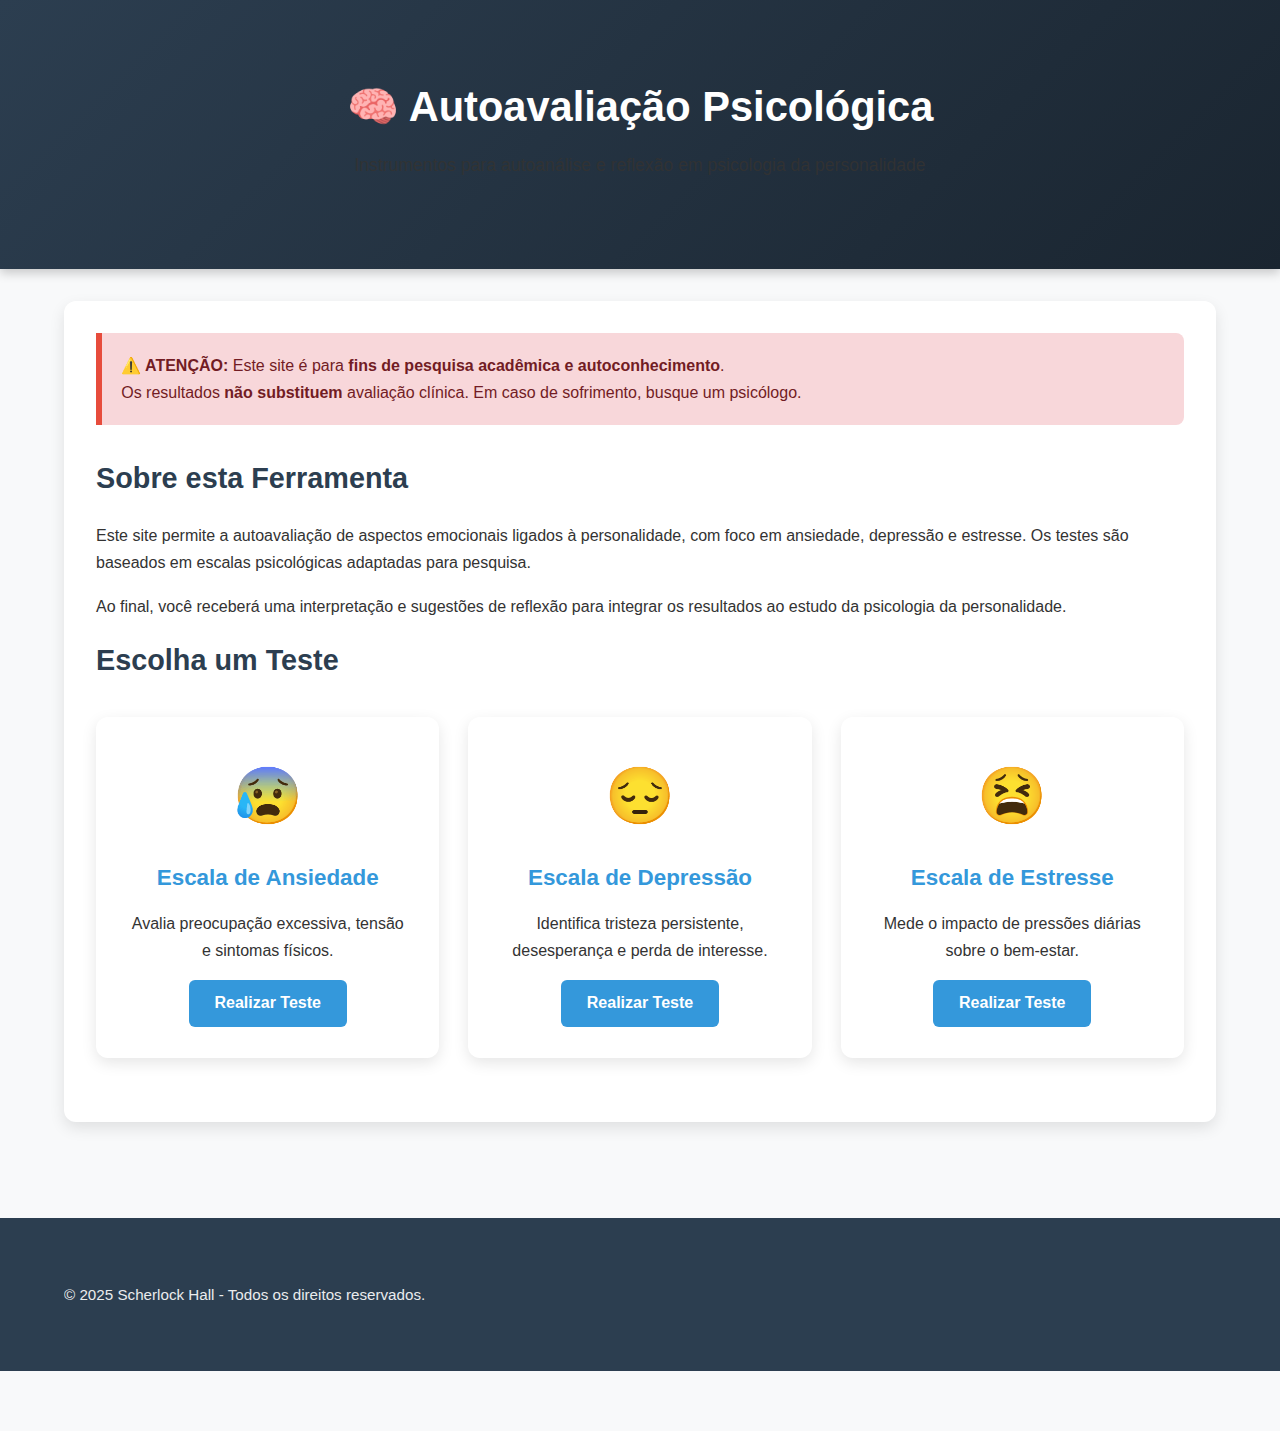
<file: Teste-Psicologico/Index.html>
<!DOCTYPE html>
<html lang="pt-BR">
<head>
  <meta charset="UTF-8" />
  <meta name="viewport" content="width=device-width, initial-scale=1.0"/>
  <title>Autoavaliação Psicológica para Pesquisa</title>
  <link rel="stylesheet" href="style.css" />
</head>
<body>
  <header>
    <div class="container">
      <h1>🧠 Autoavaliação Psicológica</h1>
      <p>Instrumentos para autoanálise e reflexão em psicologia da personalidade</p>
    </div>
  </header>

  <main class="container">
    <div class="card">
      <div class="warning">
        <strong>⚠️ ATENÇÃO:</strong> Este site é para <strong>fins de pesquisa acadêmica e autoconhecimento</strong>.<br>
        Os resultados <strong>não substituem</strong> avaliação clínica. Em caso de sofrimento, busque um psicólogo.
      </div>

      <h2>Sobre esta Ferramenta</h2>
      <p>Este site permite a autoavaliação de aspectos emocionais ligados à personalidade, com foco em ansiedade, depressão e estresse. Os testes são baseados em escalas psicológicas adaptadas para pesquisa.</p>
      <p>Ao final, você receberá uma interpretação e sugestões de reflexão para integrar os resultados ao estudo da psicologia da personalidade.</p>

      <h2>Escolha um Teste</h2>
      <div class="test-options">
        <div class="test-option" onclick="startTest('ansiedade')">
          <div class="test-icon">😰</div>
          <h3>Escala de Ansiedade</h3>
          <p>Avalia preocupação excessiva, tensão e sintomas físicos.</p>
          <button class="btn">Realizar Teste</button>
        </div>

        <div class="test-option" onclick="startTest('depressao')">
          <div class="test-icon">😔</div>
          <h3>Escala de Depressão</h3>
          <p>Identifica tristeza persistente, desesperança e perda de interesse.</p>
          <button class="btn">Realizar Teste</button>
        </div>

        <div class="test-option" onclick="startTest('estresse')">
          <div class="test-icon">😫</div>
          <h3>Escala de Estresse</h3>
          <p>Mede o impacto de pressões diárias sobre o bem-estar.</p>
          <button class="btn">Realizar Teste</button>
        </div>
      </div>
    </div>

    <div id="test-container" class="card" style="display: none;">
      <h2 id="test-title">Nome do Teste</h2>
      <div id="instructions"></div>

      <form id="test-form">
        <div id="questions-container"></div>
        <button type="button" class="btn" onclick="calculateResults()">Finalizar e Ver Resultados</button>
      </form>

      <div id="results-container" class="results" style="display: none;">
        <h3>Seus Resultados</h3>
        <div id="results-content"></div>
        <div id="reflection-questions"></div>
        <button class="btn" onclick="resetTest()">Voltar aos Testes</button>
      </div>
    </div>
  </main>

  <footer>
    <div class="container">
      <div class="footer-content">
        <div class="logo">
         
          <p>© 2025 Scherlock Hall - Todos os direitos reservados.</p>
        </div>
      </div>
    </div>
  </footer>

  <script src="script.js"></script>
</body>
</html>
</file>
<file: Jogo da velha/style.css>
:root{
  --bg: #0f172a;
  --panel: #111827;
  --accent: #22d3ee;
  --text: #e5e7eb;
  --muted: #94a3b8;
  --win: #22c55e;
  --lose: #ef4444;
  --cell: #1f2937;
  --cell-border: #374151;
}

*{ box-sizing: border-box; }

body{
  margin:0;
  font-family: system-ui, -apple-system, Segoe UI, Roboto, Arial, "Noto Sans", "Segoe UI Emoji";
  background: radial-gradient(1200px 800px at 80% -10%, #1e293b 0%, var(--bg) 60%);
  color: var(--text);
  min-height:100vh;
  display:flex;
  align-items:center;
  justify-content:center;
}

.app{
  width:min(92vw, 720px);
  margin:auto;
  padding:24px;
  background: linear-gradient(180deg, rgba(255,255,255,0.03), transparent 120px);
}

h1{
  text-align:center;
  font-weight:800;
  letter-spacing:.2px;
  margin: 0 0 18px;
}

.controls{
  display:flex;
  gap:12px;
  align-items:flex-end;
  justify-content:center;
  flex-wrap: wrap;
  background: var(--panel);
  padding:14px;
  border-radius:14px;
  box-shadow: 0 10px 30px rgba(0,0,0,.35);
}

.field{
  display:flex;
  flex-direction:column;
  gap:6px;
  min-width: 160px;
}

label{
  font-size:.9rem;
  color: var(--muted);
}

select{
  padding:10px 12px;
  border-radius:10px;
  border:1px solid #334155;
  background:#0b1220;
  color:var(--text);
  outline:none;
}

.btn{
  padding:12px 16px;
  border-radius:12px;
  border:none;
  cursor:pointer;
  transition: transform .05s ease, box-shadow .2s ease, background .2s ease;
}

.btn.primary{
  background: linear-gradient(90deg, #06b6d4, #22d3ee);
  color:#0b1220;
  font-weight:700;
  box-shadow: 0 8px 20px rgba(34,211,238,.25);
}

.btn:hover{ transform: translateY(-1px); }

.status{
  text-align:center;
  margin:18px 0 8px;
  min-height:28px;
}
#statusText{
  font-weight:600;
  color: var(--muted);
}

.board{
  display:grid;
  grid-template-columns: repeat(3, 1fr);
  gap:12px;
  width:min(92vw, 520px);
  margin: 10px auto 22px;
}

.cell{
  aspect-ratio:1/1;
  background: var(--cell);
  border: 2px solid var(--cell-border);
  border-radius:18px;
  font-size: clamp(2.6rem, 9vw, 4.2rem);
  font-weight:900;
  color: var(--text);
  display:flex;
  align-items:center;
  justify-content:center;
  cursor:pointer;
  transition: transform .06s ease, background .2s ease, border-color .2s ease, color .2s ease;
  user-select:none;
}

.cell:hover{ transform: translateY(-2px); background:#253246; }

.cell:disabled{
  cursor: not-allowed;
  opacity:.85;
  transform:none;
}

.cell.win{
  border-color: var(--win);
  box-shadow: 0 0 0 2px rgba(34,197,94,.4) inset;
  color: #bbf7d0;
  background: #152718;
}

.note{
  text-align:center;
  color:var(--muted);
  font-size:.9rem;
  margin-top:10px;
}
</file>
<file: Teste-Psicologico/style.css>
:root {
  --primary: #2c3e50;
  --secondary: #3498db;
  --accent: #e74c3c;
  --light-accent: #f8d7da;
  --success: #27ae60;
  --background: #f8f9fa;
  --text: #333;
  --light-gray: #e9ecef;
  --border: #dee2e6;
}

* {
  box-sizing: border-box;
  margin: 0;
  padding: 0;
}

body {
  font-family: 'Segoe UI', Tahoma, Geneva, Verdana, sans-serif;
  line-height: 1.7;
  color: var(--text);
  background-color: var(--background);
  padding-bottom: 60px;
}

header {
  background: linear-gradient(135deg, var(--primary), #1a2530);
  color: white;
  padding: 2.5rem 0;
  text-align: center;
  box-shadow: 0 4px 10px rgba(0, 0, 0, 0.2);
}

header h1 {
  font-size: 2.6rem;
  margin-bottom: 0.5rem;
}

header p {
  font-size: 1.1rem;
  opacity: 0.9;
}

.container {
  width: 90%;
  max-width: 1200px;
  margin: 0 auto;
  padding: 2rem 0;
}

.card {
  background: white;
  border-radius: 12px;
  box-shadow: 0 6px 15px rgba(0, 0, 0, 0.1);
  padding: 2rem;
  margin-bottom: 2rem;
  transition: transform 0.3s ease;
}

.card:hover {
  transform: translateY(-5px);
}

h2 {
  color: var(--primary);
  margin-bottom: 1.2rem;
  font-size: 1.8rem;
}

h3 {
  color: var(--secondary);
  margin-bottom: 1rem;
}

p {
  margin-bottom: 1rem;
  color: var(--text);
}

.warning {
  background-color: var(--light-accent);
  border-left: 6px solid var(--accent);
  padding: 1.2rem;
  margin-bottom: 1.8rem;
  border-radius: 0 8px 8px 0;
  font-weight: 500;
  color: #721c24;
}

.test-options {
  display: grid;
  grid-template-columns: repeat(auto-fit, minmax(300px, 1fr));
  gap: 1.8rem;
  margin: 2rem 0;
}

.test-option {
  background: white;
  border-radius: 12px;
  box-shadow: 0 5px 15px rgba(0, 0, 0, 0.1);
  padding: 1.8rem;
  text-align: center;
  cursor: pointer;
  transition: all 0.3s ease;
  border: 2px solid transparent;
}

.test-option:hover {
  transform: translateY(-8px);
  border-color: var(--secondary);
  box-shadow: 0 10px 20px rgba(0, 0, 0, 0.15);
}

.test-icon {
  font-size: 3.5rem;
  margin-bottom: 1rem;
  display: block;
}

.test-option h3 {
  font-size: 1.4rem;
  margin-bottom: 0.8rem;
}

.btn {
  display: inline-block;
  background-color: var(--secondary);
  color: white;
  padding: 0.9rem 1.6rem;
  border: none;
  border-radius: 6px;
  cursor: pointer;
  text-decoration: none;
  font-size: 1rem;
  font-weight: 600;
  transition: background-color 0.3s, transform 0.2s;
}

.btn:hover {
  background-color: #2980b9;
  transform: scale(1.05);
}

.question {
  margin-bottom: 1.5rem;
  padding: 1.2rem;
  background-color: var(--light-gray);
  border-radius: 8px;
  border-left: 4px solid var(--secondary);
}

.question p {
  margin-bottom: 0.8rem;
}

.options {
  display: flex;
  flex-wrap: wrap;
  gap: 0.6rem;
  margin-top: 0.5rem;
}

.option-label {
  display: flex;
  align-items: center;
  padding: 0.6rem 1rem;
  background-color: white;
  border: 1px solid var(--border);
  border-radius: 6px;
  cursor: pointer;
  transition: all 0.3s;
  flex: 1;
  min-width: 120px;
}

.option-label:hover {
  background-color: #e3f2fd;
  border-color: var(--secondary);
  transform: translateY(-2px);
}

input[type="radio"] {
  margin-right: 0.6rem;
}

.results {
  margin-top: 2rem;
  padding: 1.8rem;
  background-color: #e8f5e8;
  border-radius: 10px;
  border-left: 5px solid var(--success);
}

.score-bar {
  height: 24px;
  background-color: #ddd;
  border-radius: 12px;
  margin: 1rem 0;
  overflow: hidden;
  box-shadow: inset 0 1px 3px rgba(0,0,0,0.1);
}

.score-fill {
  height: 100%;
  background: linear-gradient(90deg, #3498db, #27ae60);
  border-radius: 12px;
  transition: width 1s ease;
}

footer {
  background-color: var(--primary);
  color: white;
  padding: 2rem 0;
  margin-top: 2rem;
}

footer p {
  color: white !important;
  font-size: 0.95rem;
  margin: 0;
  opacity: 0.9;
}

@media (max-width: 768px) {
  .test-options {
    grid-template-columns: 1fr;
  }

  .options {
    flex-direction: column;
  }

  .option-label {
    width: 100%;
  }
}
</file>
